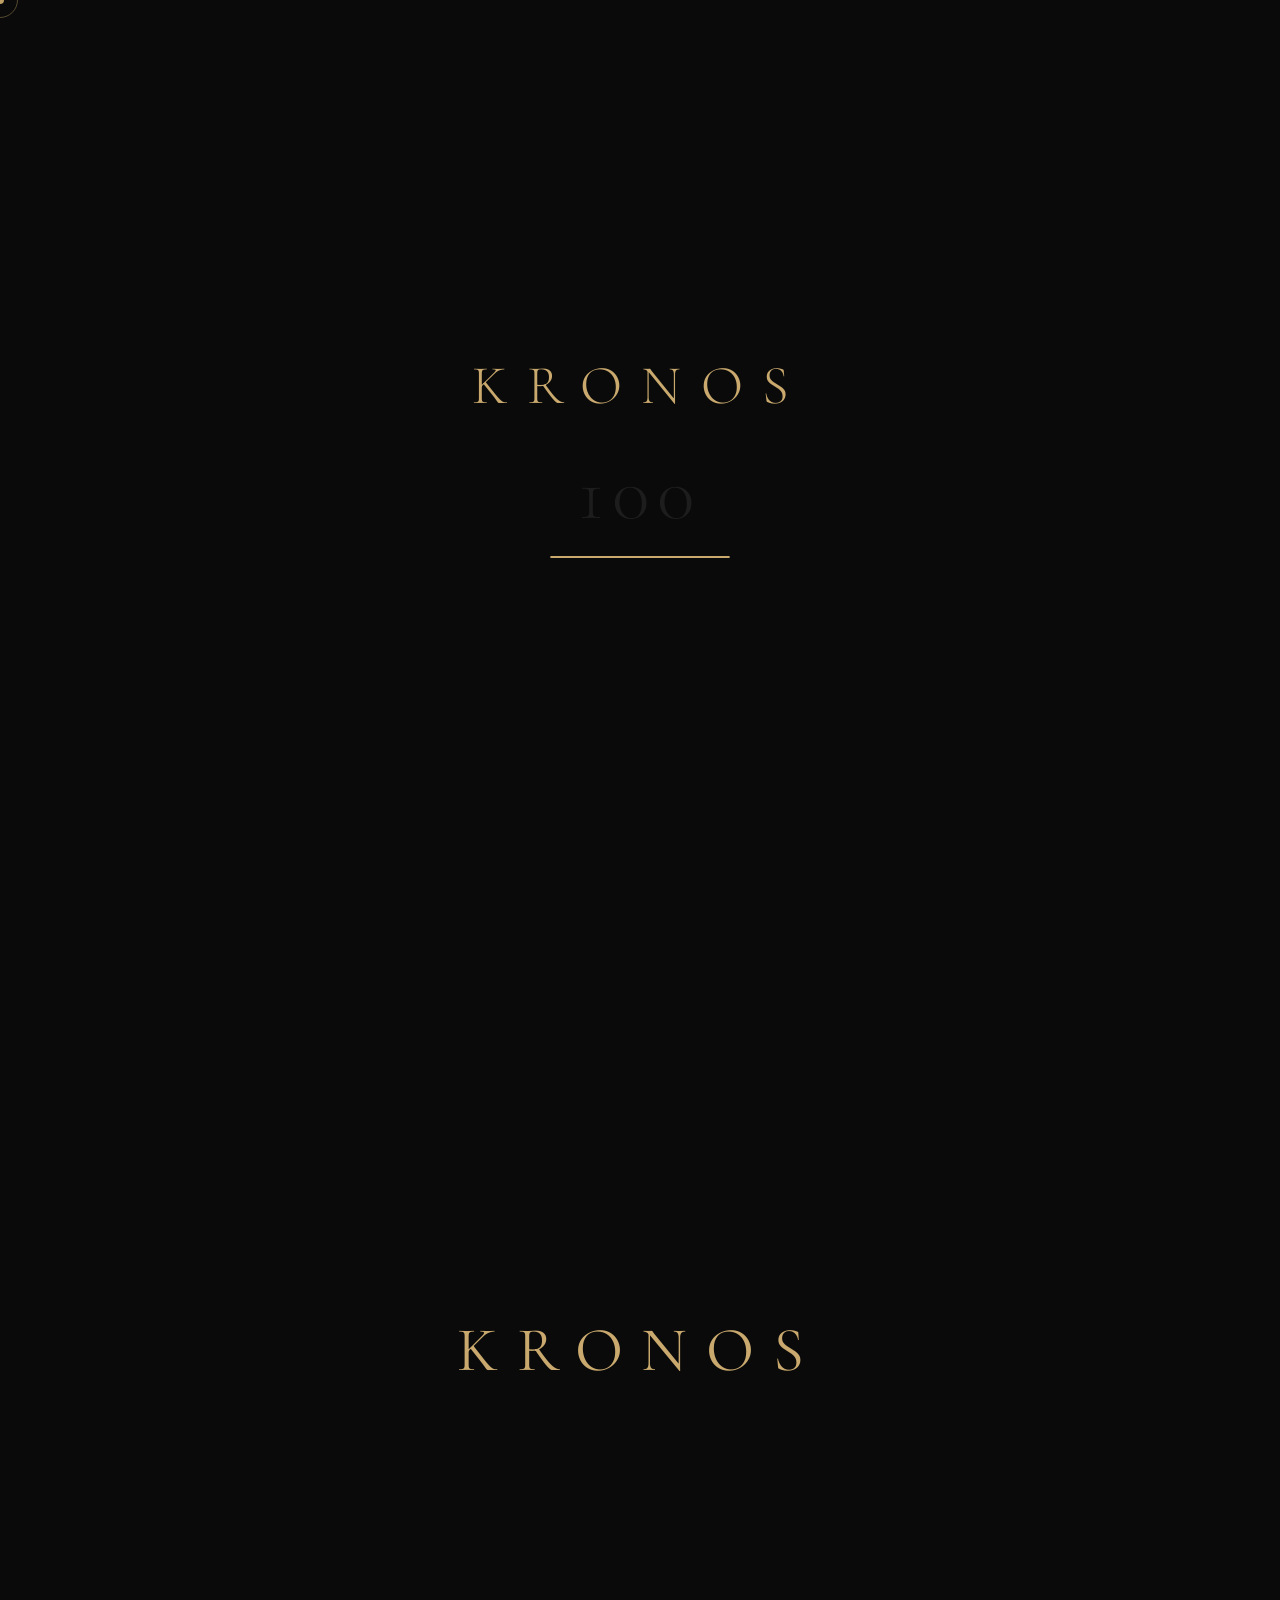
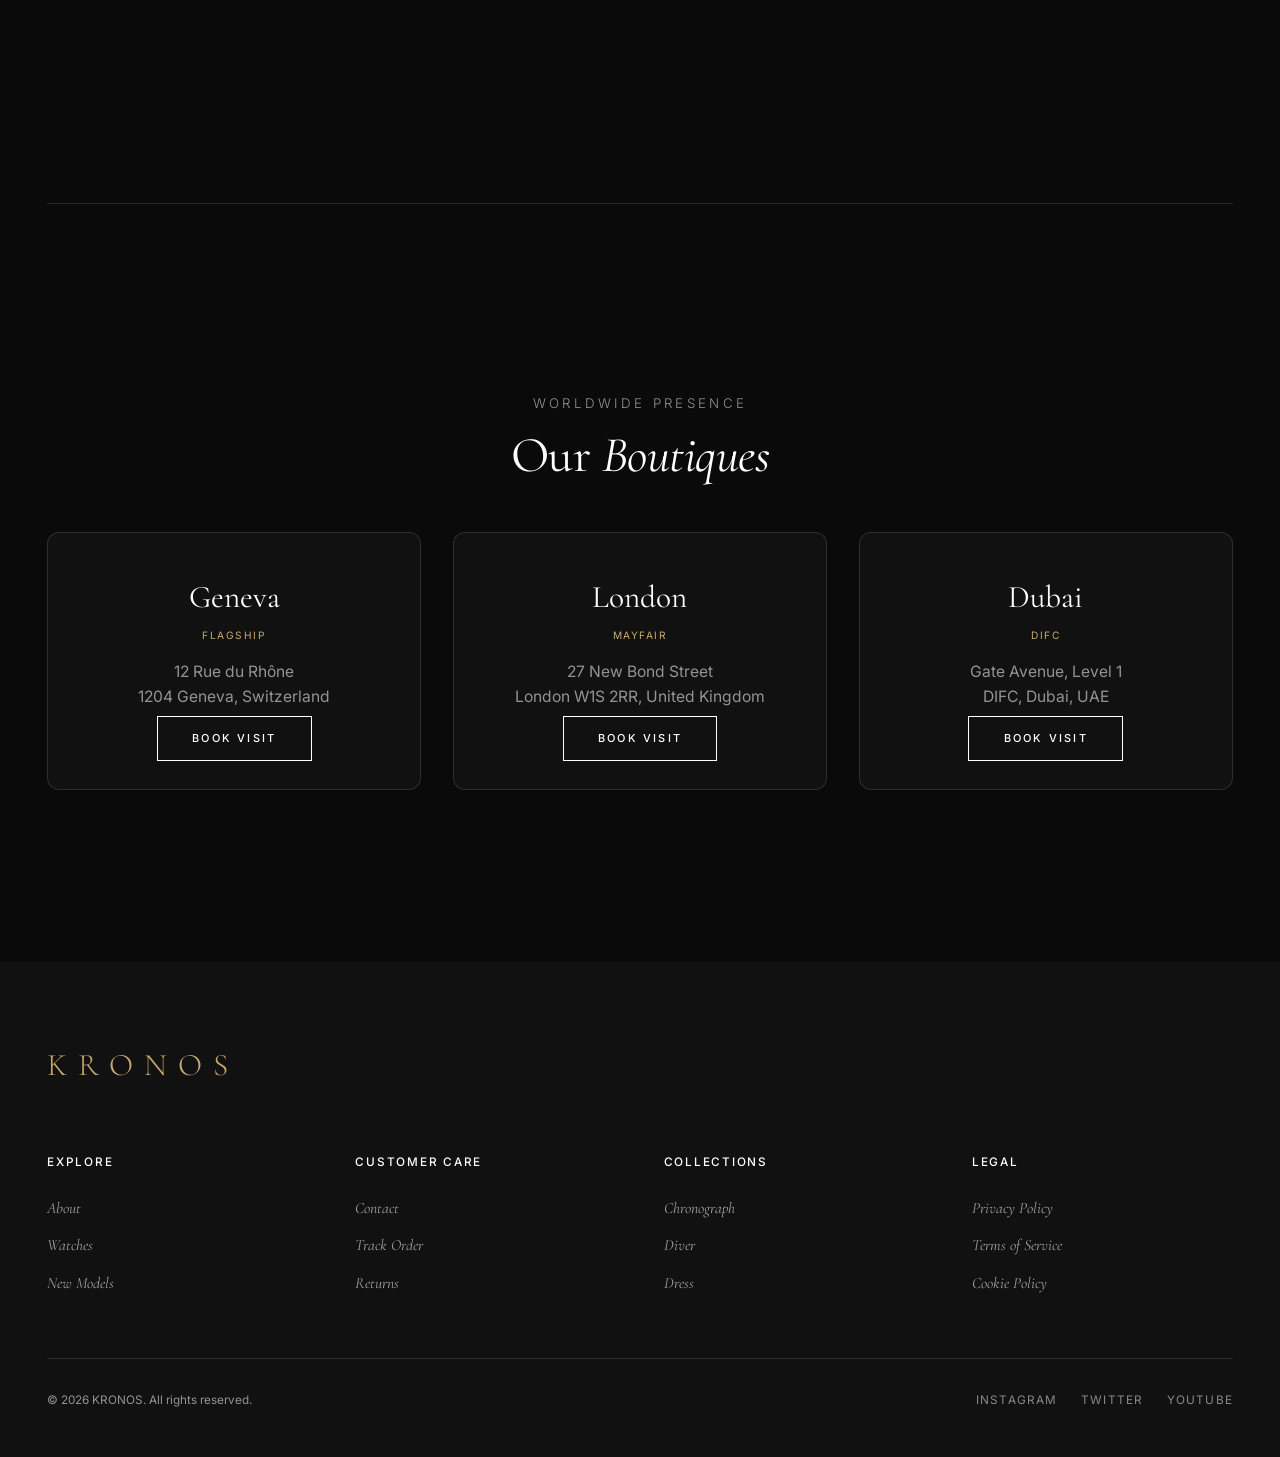
<file: boutique.html>
<!DOCTYPE html>
<html lang="en">
<head>
  <meta charset="UTF-8" />
  <meta name="viewport" content="width=device-width, initial-scale=1.0" />
  <title>KRONOS® - Visit Our Boutique</title>
  <meta name="description" content="Book a private consultation at a KRONOS boutique. Experience our timepieces in person at Geneva, London, or Dubai." />
  <meta property="og:title" content="KRONOS® - Visit Our Boutique" />
  <meta property="og:description" content="Book a private consultation at a KRONOS boutique. Experience our timepieces in person." />
  <meta property="og:type" content="website" />
  <link rel="stylesheet" href="style.css" />
  <link rel="icon" type="image/svg+xml" href="data:image/svg+xml,<svg xmlns='http://www.w3.org/2000/svg' viewBox='0 0 100 100'><text y='.9em' font-size='90'>⌚</text></svg>" />
</head>
<body>

  <!-- ========== PARTICLE CANVAS ========== -->
  <canvas id="particleCanvas"></canvas>

  <!-- ========== PAGE TRANSITION MASK ========== -->
  <div class="page-transition-mask" id="transitionMask">
    <div class="page-transition-logo">KRONOS</div>
  </div>

  <!-- ========== CUSTOM CURSOR ========== -->
  <div class="cursor" id="cursor"></div>
  <div class="cursor-follower" id="cursorFollower"></div>

  <!-- ========== SCROLL PROGRESS BAR ========== -->
  <div class="scroll-progress" id="scrollProgress"></div>

  <!-- ========== FILM GRAIN OVERLAY ========== -->
  <div class="film-grain" id="filmGrain"></div>

  <!-- ========== INTRO LOADER WITH COUNTER ========== -->
  <div class="intro-loader" id="introLoader">
    <div class="intro-logo" id="introLogo">KRONOS</div>
    <div class="intro-counter" id="introCounter">0</div>
    <div class="intro-progress">
      <div class="intro-progress-bar" id="introProgressBar"></div>
    </div>
  </div>

  <!-- ========== NAVIGATION ========== -->
  <nav class="nav-bar" id="navbar">
    <a href="index.html" class="logo-text">KRONOS</a>
    <div class="nav-links" id="navLinks">
      <a href="collections.html" class="nav-link hide-tablet">Collections</a>
      <a href="configurator.html" class="nav-link hide-tablet">Customizer</a>
      <a href="simulation.html" class="nav-link hide-tablet">Simulation</a>
      <a href="heritage.html" class="nav-link hide-tablet">Heritage</a>
      <a href="boutique.html" class="nav-link">Boutique</a>
      <a href="journal.html" class="nav-link">Journal</a>
    </div>
    <div class="nav-right">
      <!-- ========== AUDIO TOGGLE HUD ========== -->
      <div class="audio-hud" id="audioToggle" title="Toggle Mechanical ticking sound">
        <div class="audio-bars">
          <div class="audio-bar"></div>
          <div class="audio-bar"></div>
          <div class="audio-bar"></div>
        </div>
        <div class="audio-label">SOUND</div>
      </div>
      <a href="collections.html" class="btn-shop" id="btnShop">
        <div class="btn-fill"></div>
        <span>SHOP NOW</span>
      </a>
      <div class="menu-toggle" id="menuToggle">
        <div class="menu-line"></div>
        <div class="menu-line"></div>
        <div class="menu-line"></div>
      </div>
    </div>
  </nav>

  <!-- ========== MOBILE FULL-SCREEN NAV ========== -->
  <div class="mobile-nav" id="mobileNav">
    <div class="mobile-nav-inner">
      <div class="mobile-nav-links">
        <a href="collections.html" class="mobile-nav-link" data-index="1">Collections</a>
        <a href="configurator.html" class="mobile-nav-link" data-index="2">Customizer</a>
        <a href="simulation.html" class="mobile-nav-link" data-index="3">Simulation</a>
        <a href="heritage.html" class="mobile-nav-link" data-index="4">Heritage</a>
        <a href="boutique.html" class="mobile-nav-link" data-index="5">Boutique</a>
        <a href="journal.html" class="mobile-nav-link" data-index="6">Journal</a>
      </div>
      <div class="mobile-nav-footer">
        <a href="collections.html" class="mobile-nav-btn btn-shop">
          <div class="btn-fill"></div>
          <span>SHOP NOW</span>
        </a>
        <div class="mobile-nav-social">
          <a href="#">Instagram</a>
          <a href="#">Twitter</a>
          <a href="#">YouTube</a>
        </div>
      </div>
    </div>
  </div>

  <!-- ========== MENU OVERLAY ========== -->
  <div class="menu-overlay" id="menuOverlay"></div>

  <!-- ========== PAGE CONTENT WRAPPER FOR AJAX TRANSITIONS ========== -->
  <div id="pageContent">

  <!-- ========== BOUTIQUE HERO ========== -->
  <section class="section-boutique">
    <div class="boutique-hero reveal">
      <div class="text-sm text-muted" style="letter-spacing:0.25em;text-transform:uppercase;margin-bottom:0.8rem;">BY APPOINTMENT ONLY</div>
      <h1>Visit Our <span class="italic">Boutique</span></h1>
      <p>Experience KRONOS timepieces in person. Our private consultations offer an intimate exploration of our collections, guided by master horologists in an atmosphere of refined exclusivity.</p>
    </div>

    <div class="pad-side">
      <div class="container">

        <div class="spacer-lg"></div>
        <div class="border-line"></div>
        <div class="spacer-lg"></div>

        <!-- ========== TWO-COLUMN: FORM + INFO ========== -->
        <div class="boutique-grid reveal">

          <!-- LEFT: Appointment Form -->
          <div class="boutique-form">
            <div class="text-sm text-muted" style="letter-spacing:0.2em;text-transform:uppercase;margin-bottom:0.8rem;">SCHEDULE YOUR VISIT</div>
            <h3 class="heading-medium">Request a Private <span class="italic">Appointment</span></h3>
            <div class="spacer-xs"></div>
            <p class="text-muted">Complete the form below and a boutique ambassador will confirm your reservation within 24 hours.</p>
            <div class="spacer-md"></div>

            <form id="appointmentForm" onsubmit="return false;">
              <div class="boutique-form-row">
                <label for="fullName">Full Name</label>
                <input type="text" id="fullName" name="fullName" placeholder="Your full name" required />
              </div>
              <div class="boutique-form-row">
                <label for="email">Email</label>
                <input type="email" id="email" name="email" placeholder="your@email.com" required />
              </div>
              <div class="boutique-form-row">
                <label for="phone">Phone Number</label>
                <input type="tel" id="phone" name="phone" placeholder="+41 00 000 00 00" />
              </div>
              <div class="boutique-form-row">
                <label for="prefDate">Preferred Date</label>
                <input type="date" id="prefDate" name="prefDate" required />
              </div>
              <div class="boutique-form-row">
                <label for="prefTime">Preferred Time</label>
                <select id="prefTime" name="prefTime" required>
                  <option value="" disabled selected>Select a time slot</option>
                  <option value="morning">Morning — 10:00 – 12:00</option>
                  <option value="afternoon">Afternoon — 12:00 – 16:00</option>
                  <option value="evening">Evening — 16:00 – 19:00</option>
                </select>
              </div>
              <div class="boutique-form-row">
                <label for="watchInterest">Watch of Interest</label>
                <select id="watchInterest" name="watchInterest">
                  <option value="" disabled selected>Select a model</option>
                  <option value="chronograph-elite">Chronograph Elite</option>
                  <option value="heritage-rose">Heritage Rose</option>
                  <option value="diver-titan">Diver Titan</option>
                  <option value="skeleton-grand">Skeleton Grand</option>
                  <option value="classic-gold">Classic Gold</option>
                  <option value="titanium-stealth">Titanium Stealth</option>
                  <option value="custom-build">Custom Build</option>
                </select>
              </div>
              <div class="boutique-form-row">
                <label for="message">Message</label>
                <textarea id="message" name="message" rows="4" placeholder="Tell us about your preferences or any special requests…"></textarea>
              </div>
              <div class="spacer-xs"></div>
              <button type="submit" class="newsletter-btn">REQUEST APPOINTMENT</button>
            </form>
          </div>

          <!-- RIGHT: Boutique Information -->
          <div class="boutique-info">
            <div class="boutique-info-card reveal">
              <div class="boutique-info-icon">
                <svg width="24" height="24" viewBox="0 0 24 24" fill="none" stroke="#c9a96e" stroke-width="1.5" stroke-linecap="round" stroke-linejoin="round">
                  <path d="M21 10c0 6-9 12-9 12S3 16 3 10a9 9 0 1 1 18 0z"/>
                  <circle cx="12" cy="10" r="3"/>
                </svg>
              </div>
              <h4>Geneva Flagship</h4>
              <p class="text-muted">12 Rue du Rhône<br>1204 Geneva, Switzerland</p>
            </div>

            <div class="boutique-info-card reveal">
              <div class="boutique-info-icon">
                <svg width="24" height="24" viewBox="0 0 24 24" fill="none" stroke="#c9a96e" stroke-width="1.5" stroke-linecap="round" stroke-linejoin="round">
                  <circle cx="12" cy="12" r="10"/>
                  <polyline points="12 6 12 12 16 14"/>
                </svg>
              </div>
              <h4>Operating Hours</h4>
              <p class="text-muted">Monday – Friday: 10:00 – 19:00<br>Saturday: 10:00 – 17:00<br>Sunday: By appointment only</p>
            </div>

            <div class="boutique-info-card reveal">
              <div class="boutique-info-icon">
                <svg width="24" height="24" viewBox="0 0 24 24" fill="none" stroke="#c9a96e" stroke-width="1.5" stroke-linecap="round" stroke-linejoin="round">
                  <path d="M22 16.92v3a2 2 0 0 1-2.18 2 19.79 19.79 0 0 1-8.63-3.07 19.5 19.5 0 0 1-6-6A19.79 19.79 0 0 1 2.12 4.18 2 2 0 0 1 4.11 2h3a2 2 0 0 1 2 1.72c.127.96.361 1.903.7 2.81a2 2 0 0 1-.45 2.11L8.09 9.91a16 16 0 0 0 6 6l1.27-1.27a2 2 0 0 1 2.11-.45c.907.339 1.85.573 2.81.7A2 2 0 0 1 22 16.92z"/>
                </svg>
              </div>
              <h4>Contact</h4>
              <p class="text-muted">+41 22 310 88 88<br>boutique@kronos.ch</p>
            </div>

            <div class="boutique-info-image reveal">
              <img src="images/watch_04.png" alt="KRONOS Timepiece" />
            </div>
          </div>

        </div><!-- .boutique-grid -->

        <div class="spacer-lg"></div>
        <div class="border-line"></div>
        <div class="spacer-lg"></div>

        <!-- ========== GLOBAL BOUTIQUE LOCATIONS ========== -->
        <div class="boutique-locations">
          <div class="text-sm text-muted" style="letter-spacing:0.25em;text-transform:uppercase;margin-bottom:0.8rem;text-align:center;">WORLDWIDE PRESENCE</div>
          <h2 style="text-align:center;margin-bottom:3rem;">Our <span class="italic">Boutiques</span></h2>

          <div class="boutique-locations-grid">

            <div class="boutique-location-card reveal">
              <div class="boutique-location-city">Geneva</div>
              <div class="boutique-location-label">FLAGSHIP</div>
              <p class="text-muted">12 Rue du Rhône<br>1204 Geneva, Switzerland</p>
              <div class="spacer-xs"></div>
              <a href="#" class="btn-outline" onclick="document.getElementById('appointmentForm').scrollIntoView({behavior:'smooth'}); return false;">BOOK VISIT</a>
            </div>

            <div class="boutique-location-card reveal">
              <div class="boutique-location-city">London</div>
              <div class="boutique-location-label">MAYFAIR</div>
              <p class="text-muted">27 New Bond Street<br>London W1S 2RR, United Kingdom</p>
              <div class="spacer-xs"></div>
              <a href="#" class="btn-outline" onclick="document.getElementById('appointmentForm').scrollIntoView({behavior:'smooth'}); return false;">BOOK VISIT</a>
            </div>

            <div class="boutique-location-card reveal">
              <div class="boutique-location-city">Dubai</div>
              <div class="boutique-location-label">DIFC</div>
              <p class="text-muted">Gate Avenue, Level 1<br>DIFC, Dubai, UAE</p>
              <div class="spacer-xs"></div>
              <a href="#" class="btn-outline" onclick="document.getElementById('appointmentForm').scrollIntoView({behavior:'smooth'}); return false;">BOOK VISIT</a>
            </div>

          </div>
        </div><!-- .boutique-locations -->

        <div class="spacer-lg"></div>

      </div>
    </div>
  </section>

  <!-- ========== FOOTER ========== -->
  <footer class="footer">
    <div class="container">
      <div class="footer-logo">KRONOS</div>
      <div class="footer-grid">
        <div class="footer-col">
          <div class="footer-col-title">Explore</div>
          <div class="footer-links">
            <a href="heritage.html" class="footer-link">About</a>
            <a href="collections.html" class="footer-link">Watches</a>
            <a href="collections.html?filter=new" class="footer-link">New Models</a>
          </div>
        </div>
        <div class="footer-col">
          <div class="footer-col-title">Customer Care</div>
          <div class="footer-links">
            <a href="boutique.html" class="footer-link">Contact</a>
            <a href="#" class="footer-link">Track Order</a>
            <a href="#" class="footer-link">Returns</a>
          </div>
        </div>
        <div class="footer-col">
          <div class="footer-col-title">Collections</div>
          <div class="footer-links">
            <a href="collections.html?category=chronograph" class="footer-link">Chronograph</a>
            <a href="collections.html?category=diver" class="footer-link">Diver</a>
            <a href="collections.html?category=dress" class="footer-link">Dress</a>
          </div>
        </div>
        <div class="footer-col">
          <div class="footer-col-title">Legal</div>
          <div class="footer-links">
            <a href="#" class="footer-link">Privacy Policy</a>
            <a href="#" class="footer-link">Terms of Service</a>
            <a href="#" class="footer-link">Cookie Policy</a>
          </div>
        </div>
      </div>
      <div class="footer-bottom">
        <p>© 2026 KRONOS. All rights reserved.</p>
        <div class="footer-social">
          <a href="#" class="social-link">Instagram</a>
          <a href="#" class="social-link">Twitter</a>
          <a href="#" class="social-link">YouTube</a>
        </div>
      </div>
    </div>
  </footer>

  </div><!-- #pageContent -->

  <!-- ========== BACK TO TOP ========== -->
  <button class="back-to-top" id="backToTop" aria-label="Back to top">
    <svg width="20" height="20" viewBox="0 0 24 24" fill="none" stroke="currentColor" stroke-width="1.5"><polyline points="18 15 12 9 6 15"/></svg>
  </button>

  <script src="script.js"></script>
</body>
</html>
</file>
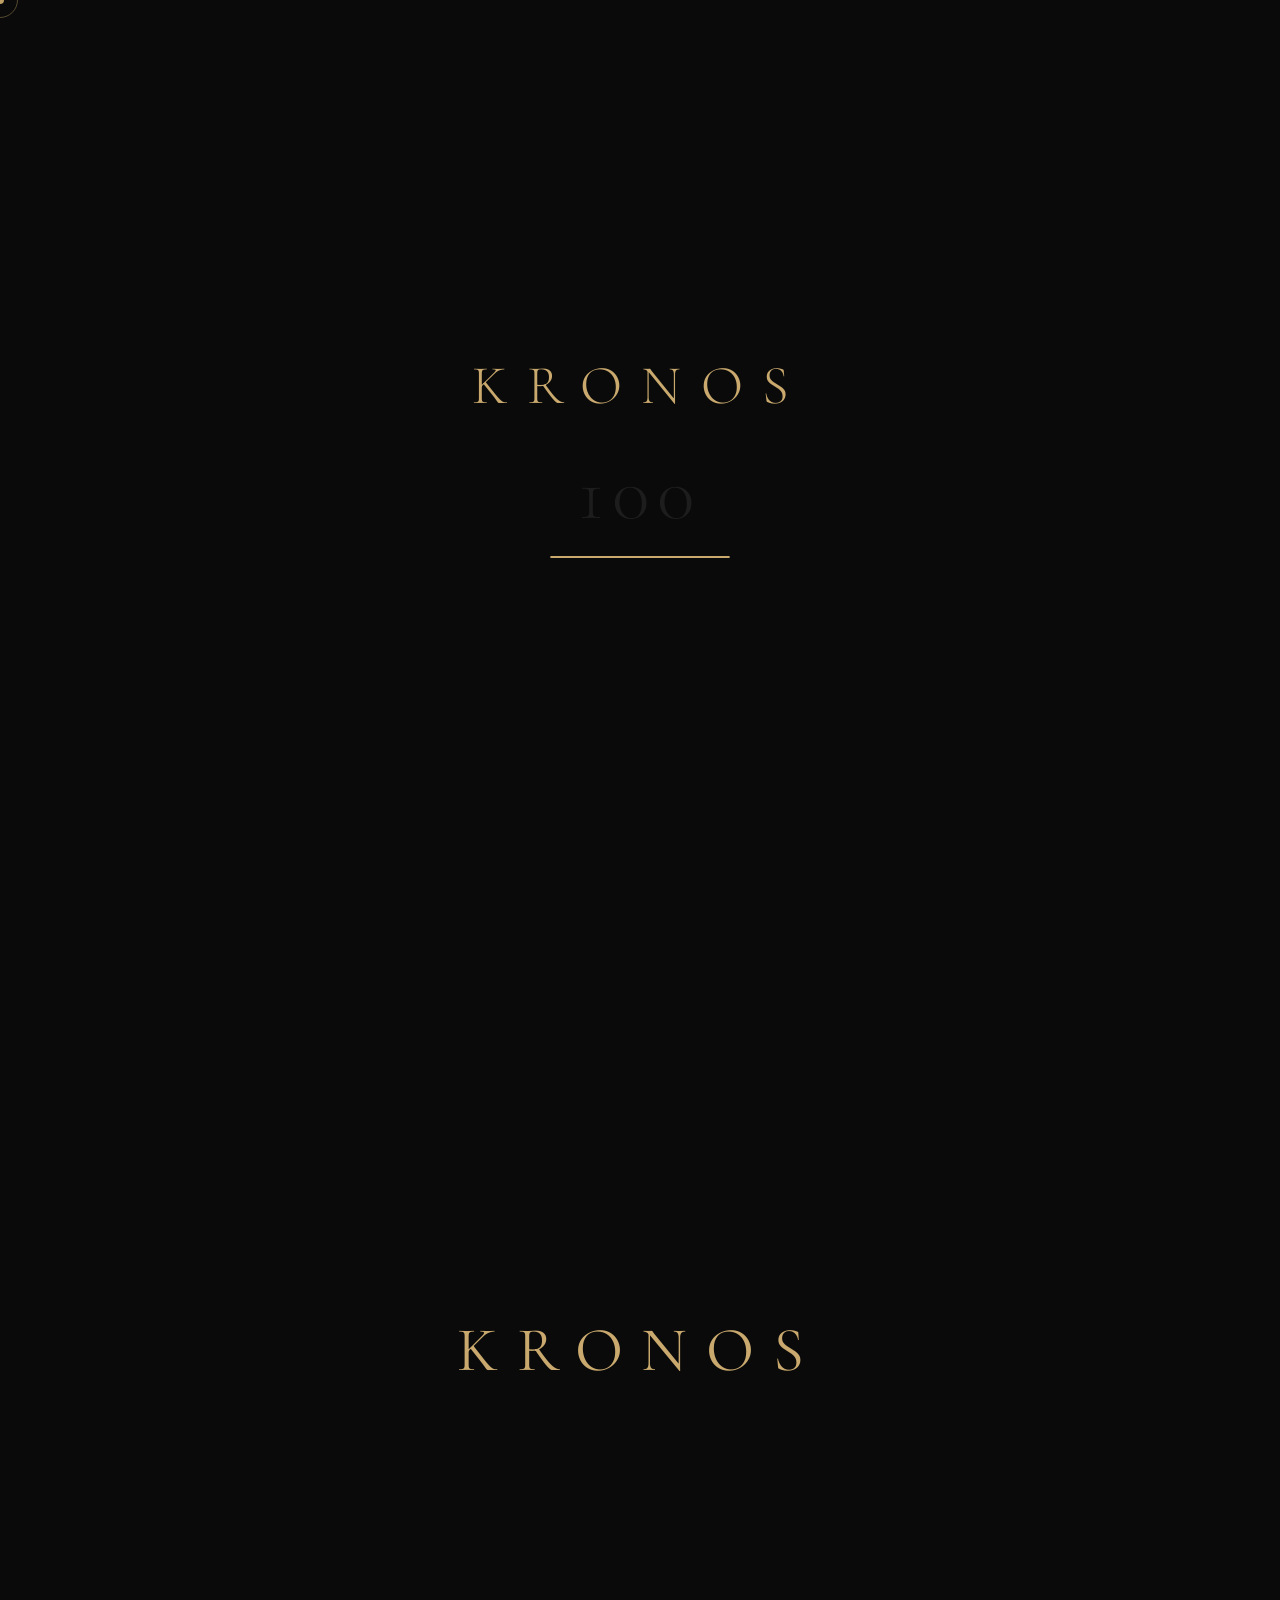
<file: configurator.html>
<!DOCTYPE html>
<html lang="en">
<head>
  <meta charset="UTF-8" />
  <meta name="viewport" content="width=device-width, initial-scale=1.0" />
  <title>KRONOS® - Watch Configurator</title>
  <meta name="description" content="Custom KRONOS configurator. Build your custom watch: select bezels, dials, straps, and try it on in virtual AR." />
  <meta property="og:title" content="KRONOS® - Watch Configurator" />
  <meta property="og:description" content="Custom KRONOS configurator. Build your custom watch: select bezels, dials, straps, and try it on in virtual AR." />
  <meta property="og:type" content="website" />
  <link rel="stylesheet" href="style.css" />
  <link rel="icon" type="image/svg+xml" href="data:image/svg+xml,<svg xmlns='http://www.w3.org/2000/svg' viewBox='0 0 100 100'><text y='.9em' font-size='90'>⌚</text></svg>" />
</head>
<body>

  <!-- ========== PARTICLE CANVAS ========== -->
  <canvas id="particleCanvas"></canvas>

  <!-- ========== PAGE TRANSITION MASK ========== -->
  <div class="page-transition-mask" id="transitionMask">
    <div class="page-transition-logo">KRONOS</div>
  </div>

  <!-- ========== CUSTOM CURSOR ========== -->
  <div class="cursor" id="cursor"></div>
  <div class="cursor-follower" id="cursorFollower"></div>

  <!-- ========== SCROLL PROGRESS BAR ========== -->
  <div class="scroll-progress" id="scrollProgress"></div>

  <!-- ========== FILM GRAIN OVERLAY ========== -->
  <div class="film-grain" id="filmGrain"></div>

  <!-- ========== INTRO LOADER WITH COUNTER ========== -->
  <div class="intro-loader" id="introLoader">
    <div class="intro-logo" id="introLogo">KRONOS</div>
    <div class="intro-counter" id="introCounter">0</div>
    <div class="intro-progress">
      <div class="intro-progress-bar" id="introProgressBar"></div>
    </div>
  </div>

  <!-- ========== NAVIGATION ========== -->
  <nav class="nav-bar" id="navbar">
    <a href="index.html" class="logo-text">KRONOS</a>
    <div class="nav-links" id="navLinks">
      <a href="collections.html" class="nav-link hide-tablet">Collections</a>
      <a href="configurator.html" class="nav-link hide-tablet">Customizer</a>
      <a href="simulation.html" class="nav-link hide-tablet">Simulation</a>
      <a href="heritage.html" class="nav-link hide-tablet">Heritage</a>
      <a href="boutique.html" class="nav-link">Boutique</a>
      <a href="journal.html" class="nav-link">Journal</a>
    </div>
    <div class="nav-right">
      <!-- ========== AUDIO TOGGLE HUD ========== -->
      <div class="audio-hud" id="audioToggle" title="Toggle Mechanical ticking sound">
        <div class="audio-bars">
          <div class="audio-bar"></div>
          <div class="audio-bar"></div>
          <div class="audio-bar"></div>
        </div>
        <div class="audio-label">SOUND</div>
      </div>
      <a href="collections.html" class="btn-shop" id="btnShop">
        <div class="btn-fill"></div>
        <span>SHOP NOW</span>
      </a>
      <div class="menu-toggle" id="menuToggle">
        <div class="menu-line"></div>
        <div class="menu-line"></div>
        <div class="menu-line"></div>
      </div>
    </div>
  </nav>

  <!-- ========== MOBILE FULL-SCREEN NAV ========== -->
  <div class="mobile-nav" id="mobileNav">
    <div class="mobile-nav-inner">
      <div class="mobile-nav-links">
        <a href="collections.html" class="mobile-nav-link" data-index="1">Collections</a>
        <a href="configurator.html" class="mobile-nav-link" data-index="2">Customizer</a>
        <a href="simulation.html" class="mobile-nav-link" data-index="3">Simulation</a>
        <a href="heritage.html" class="mobile-nav-link" data-index="4">Heritage</a>
        <a href="boutique.html" class="mobile-nav-link" data-index="5">Boutique</a>
        <a href="journal.html" class="mobile-nav-link" data-index="6">Journal</a>
      </div>
      <div class="mobile-nav-footer">
        <a href="collections.html" class="mobile-nav-btn btn-shop">
          <div class="btn-fill"></div>
          <span>SHOP NOW</span>
        </a>
        <div class="mobile-nav-social">
          <a href="#">Instagram</a>
          <a href="#">Twitter</a>
          <a href="#">YouTube</a>
        </div>
      </div>
    </div>
  </div>

  <!-- ========== MENU OVERLAY ========== -->
  <div class="menu-overlay" id="menuOverlay"></div>

  <!-- ========== PAGE CONTENT WRAPPER FOR AJAX TRANSITIONS ========== -->
  <div id="pageContent">

  <!-- ========== CONFIGURATOR MAIN ========== -->
  <main class="section-configurator">
    <div class="pad-side">
      <div class="container">
        
        <div class="configurator-grid">
          
          <!-- Watch composite stage -->
          <div class="configurator-viewer reveal">
            
            <!-- AR Toggle -->
            <button class="btn-outline ar-toggle-btn" id="arToggleBtn">
              <div class="btn-fill"></div>
              <span id="arBtnText">ACTIVATE TRY-ON</span>
            </button>

            <!-- Vector watch composites -->
            <div class="configurator-watch-stage" id="configuratorWatchStage">
              <svg viewBox="0 0 400 400" class="configurator-watch-svg" xmlns="http://www.w3.org/2000/svg">
                <!-- Straps (Dynamic Fill) -->
                <g id="svgStrapGroup">
                  <path id="svgStrapTop" d="M160 50 L240 50 L220 150 L180 150 Z" fill="#5c4033" stroke="#222" stroke-width="2" />
                  <path id="svgStrapBottom" d="M180 250 L220 250 L240 350 L160 350 Z" fill="#5c4033" stroke="#222" stroke-width="2" />
                </g>
                <!-- Bezel (Dynamic Gradient Fill) -->
                <circle cx="200" cy="200" r="70" id="svgBezel" fill="url(#roseGoldBezel)" stroke="#111" stroke-width="3" />
                <!-- Dial (Dynamic Fill) -->
                <circle cx="200" cy="200" r="58" id="svgDial" fill="#0c1e3a" />
                <!-- Inner bezel indicators -->
                <g stroke="#ffffff" stroke-width="1.5" opacity="0.3">
                  <line x1="200" y1="145" x2="200" y2="152" />
                  <line x1="200" y1="248" x2="200" y2="255" />
                  <line x1="145" y1="200" x2="152" y2="200" />
                  <line x1="248" y1="200" x2="255" y2="200" />
                </g>
                <!-- Dial Hands (Clock ticking rotation) -->
                <g stroke-linecap="round">
                  <line x1="200" y1="200" x2="200" y2="170" id="hourHand" stroke="#ffffff" stroke-width="4.5" />
                  <line x1="200" y1="200" x2="200" y2="155" id="minuteHand" stroke="#ffffff" stroke-width="3.5" />
                  <line x1="200" y1="200" x2="200" y2="148" id="secondHand" stroke="#c9a96e" stroke-width="1.5" />
                </g>
                <circle cx="200" cy="200" r="5" fill="#c9a96e" />

                <!-- Definition gradients -->
                <defs>
                  <linearGradient id="roseGoldBezel" x1="0%" y1="0%" x2="100%" y2="100%">
                    <stop offset="0%" stop-color="#f0c294" />
                    <stop offset="50%" stop-color="#b87333" />
                    <stop offset="100%" stop-color="#e3a776" />
                  </linearGradient>
                  <linearGradient id="platinumBezel" x1="0%" y1="0%" x2="100%" y2="100%">
                    <stop offset="0%" stop-color="#f5f5f5" />
                    <stop offset="50%" stop-color="#a8a8a8" />
                    <stop offset="100%" stop-color="#e0e0e0" />
                  </linearGradient>
                  <linearGradient id="titaniumBezel" x1="0%" y1="0%" x2="100%" y2="100%">
                    <stop offset="0%" stop-color="#808080" />
                    <stop offset="50%" stop-color="#4d4d4d" />
                    <stop offset="100%" stop-color="#666666" />
                  </linearGradient>
                </defs>
              </svg>
            </div>

            <!-- Webcam AR container -->
            <div class="ar-video-container" id="arVideoContainer">
              <video id="webcamStream" autoplay playsinline></video>
              <div class="ar-wrist-overlay"></div>
            </div>

          </div>

          <!-- Options Sidebar -->
          <div class="configurator-options reveal">
            
            <div class="options-header">
              <div class="text-sm text-muted" style="letter-spacing:0.2em;text-transform:uppercase;margin-bottom:0.5rem;">KRONOS WORKSPACE</div>
              <h2>Build your <span class="italic">Timepiece</span></h2>
            </div>

            <!-- Bezel choice -->
            <div class="config-option-section">
              <div class="config-group-title">Bezel Metal</div>
              <div class="config-choices">
                <button class="config-choice active" data-type="bezel" data-value="rose-gold" data-price="4500">Rose Gold</button>
                <button class="config-choice" data-type="bezel" data-value="platinum" data-price="6200">Platinum</button>
                <button class="config-choice" data-type="bezel" data-value="titanium" data-price="3500">Titanium</button>
              </div>
            </div>

            <!-- Dial choice -->
            <div class="config-option-section">
              <div class="config-group-title">Dial Color</div>
              <div class="config-choices">
                <button class="config-choice active" data-type="dial" data-value="#0c1e3a" data-price="0">Royal Navy</button>
                <button class="config-choice" data-type="dial" data-value="#073a24" data-price="0">Emerald Green</button>
                <button class="config-choice" data-type="dial" data-value="#111111" data-price="0">Obsidian Black</button>
              </div>
            </div>

            <!-- Strap choice -->
            <div class="config-option-section">
              <div class="config-group-title">Strap Material</div>
              <div class="config-choices">
                <button class="config-choice active" data-type="strap" data-value="leather" data-price="1200">Brown Leather</button>
                <button class="config-choice" data-type="strap" data-value="steel" data-price="2500">Stainless Steel</button>
                <button class="config-choice" data-type="strap" data-value="rubber" data-price="800">Black Rubber</button>
              </div>
            </div>

            <!-- Pricing Summary -->
            <div class="configurator-summary">
              <div class="summary-row">
                <span>Base Caliber (Movement)</span>
                <span>$6,800</span>
              </div>
              <div class="summary-row">
                <span>Selected Metal</span>
                <span id="summaryBezelCost">$4,500</span>
              </div>
              <div class="summary-row">
                <span>Selected Strap</span>
                <span id="summaryStrapCost">$1,200</span>
              </div>
              <div class="summary-row total">
                <span>Total Cost</span>
                <span id="summaryTotalCost">$12,500</span>
              </div>
              <div class="spacer-xs"></div>
              <button class="newsletter-btn" style="width:100%;justify-content:center;font-size:0.75rem;padding:1.1rem 0;" onclick="alert('Configuration saved. An horologist will contact you shortly.');">
                <span>INQUIRE ABOUT THIS BUILD</span>
              </button>
            </div>

          </div>

        </div>

      </div>
    </div>
  </main>

  <!-- ========== FOOTER ========== -->
  <footer class="footer">
    <div class="container">
      <div class="footer-logo">KRONOS</div>
      <div class="footer-grid">
        <div class="footer-col">
          <div class="footer-col-title">Explore</div>
          <div class="footer-links">
            <a href="heritage.html" class="footer-link">About</a>
            <a href="collections.html" class="footer-link">Watches</a>
            <a href="collections.html?filter=new" class="footer-link">New Models</a>
          </div>
        </div>
        <div class="footer-col">
          <div class="footer-col-title">Customer Care</div>
          <div class="footer-links">
            <a href="#" class="footer-link">Contact</a>
            <a href="#" class="footer-link">Track Order</a>
            <a href="#" class="footer-link">Returns</a>
          </div>
        </div>
        <div class="footer-col">
          <div class="footer-col-title">Collections</div>
          <div class="footer-links">
            <a href="collections.html?category=chronograph" class="footer-link">Chronograph</a>
            <a href="collections.html?category=diver" class="footer-link">Diver</a>
            <a href="collections.html?category=dress" class="footer-link">Dress</a>
          </div>
        </div>
        <div class="footer-col">
          <div class="footer-col-title">Legal</div>
          <div class="footer-links">
            <a href="#" class="footer-link">Privacy Policy</a>
            <a href="#" class="footer-link">Terms of Service</a>
            <a href="#" class="footer-link">Cookie Policy</a>
          </div>
        </div>
      </div>
      <div class="footer-bottom">
        <p>© 2026 KRONOS. All rights reserved.</p>
        <div class="footer-social">
          <a href="#" class="social-link">Instagram</a>
          <a href="#" class="social-link">Twitter</a>
          <a href="#" class="social-link">YouTube</a>
        </div>
      </div>
    </div>
  </footer>

  </div><!-- #pageContent -->

  <!-- ========== BACK TO TOP ========== -->
  <button class="back-to-top" id="backToTop" aria-label="Back to top">
    <svg width="20" height="20" viewBox="0 0 24 24" fill="none" stroke="currentColor" stroke-width="1.5"><polyline points="18 15 12 9 6 15"/></svg>
  </button>

  <script src="script.js"></script>
</body>
</html>
</file>
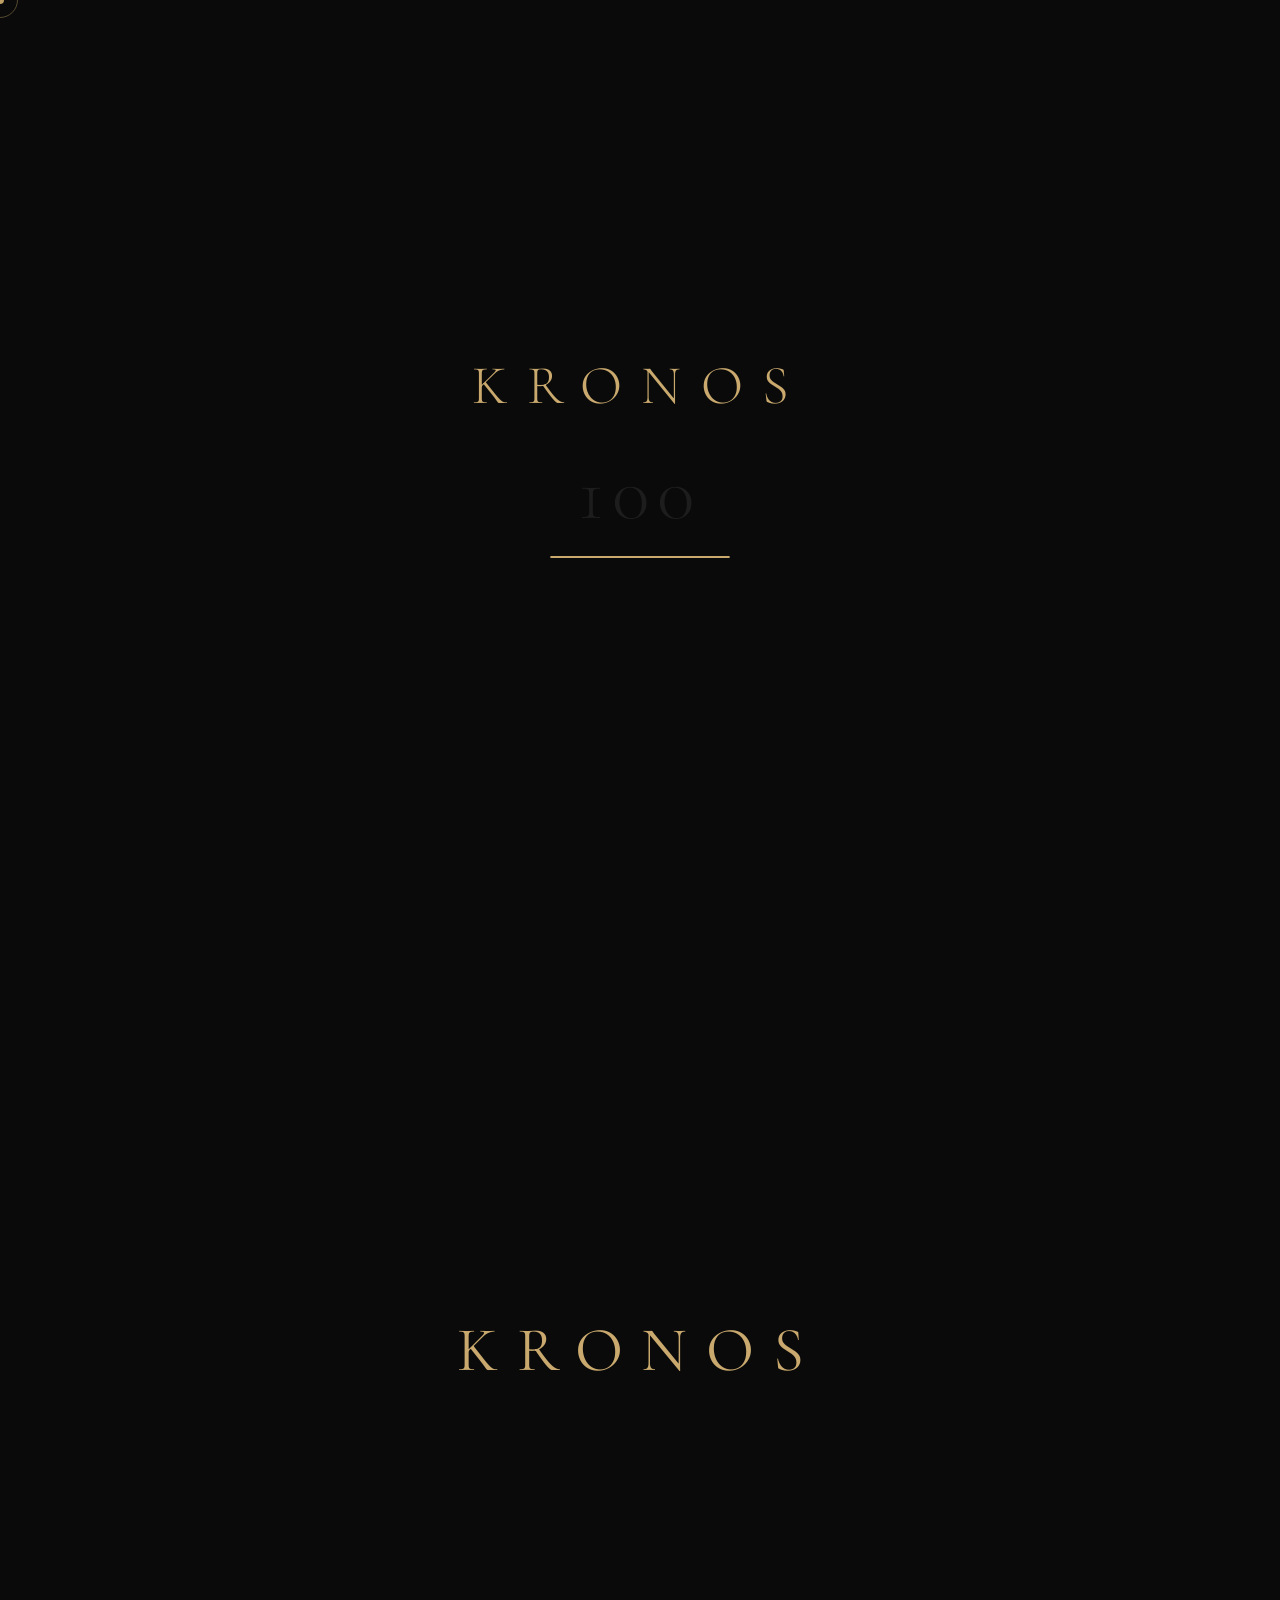
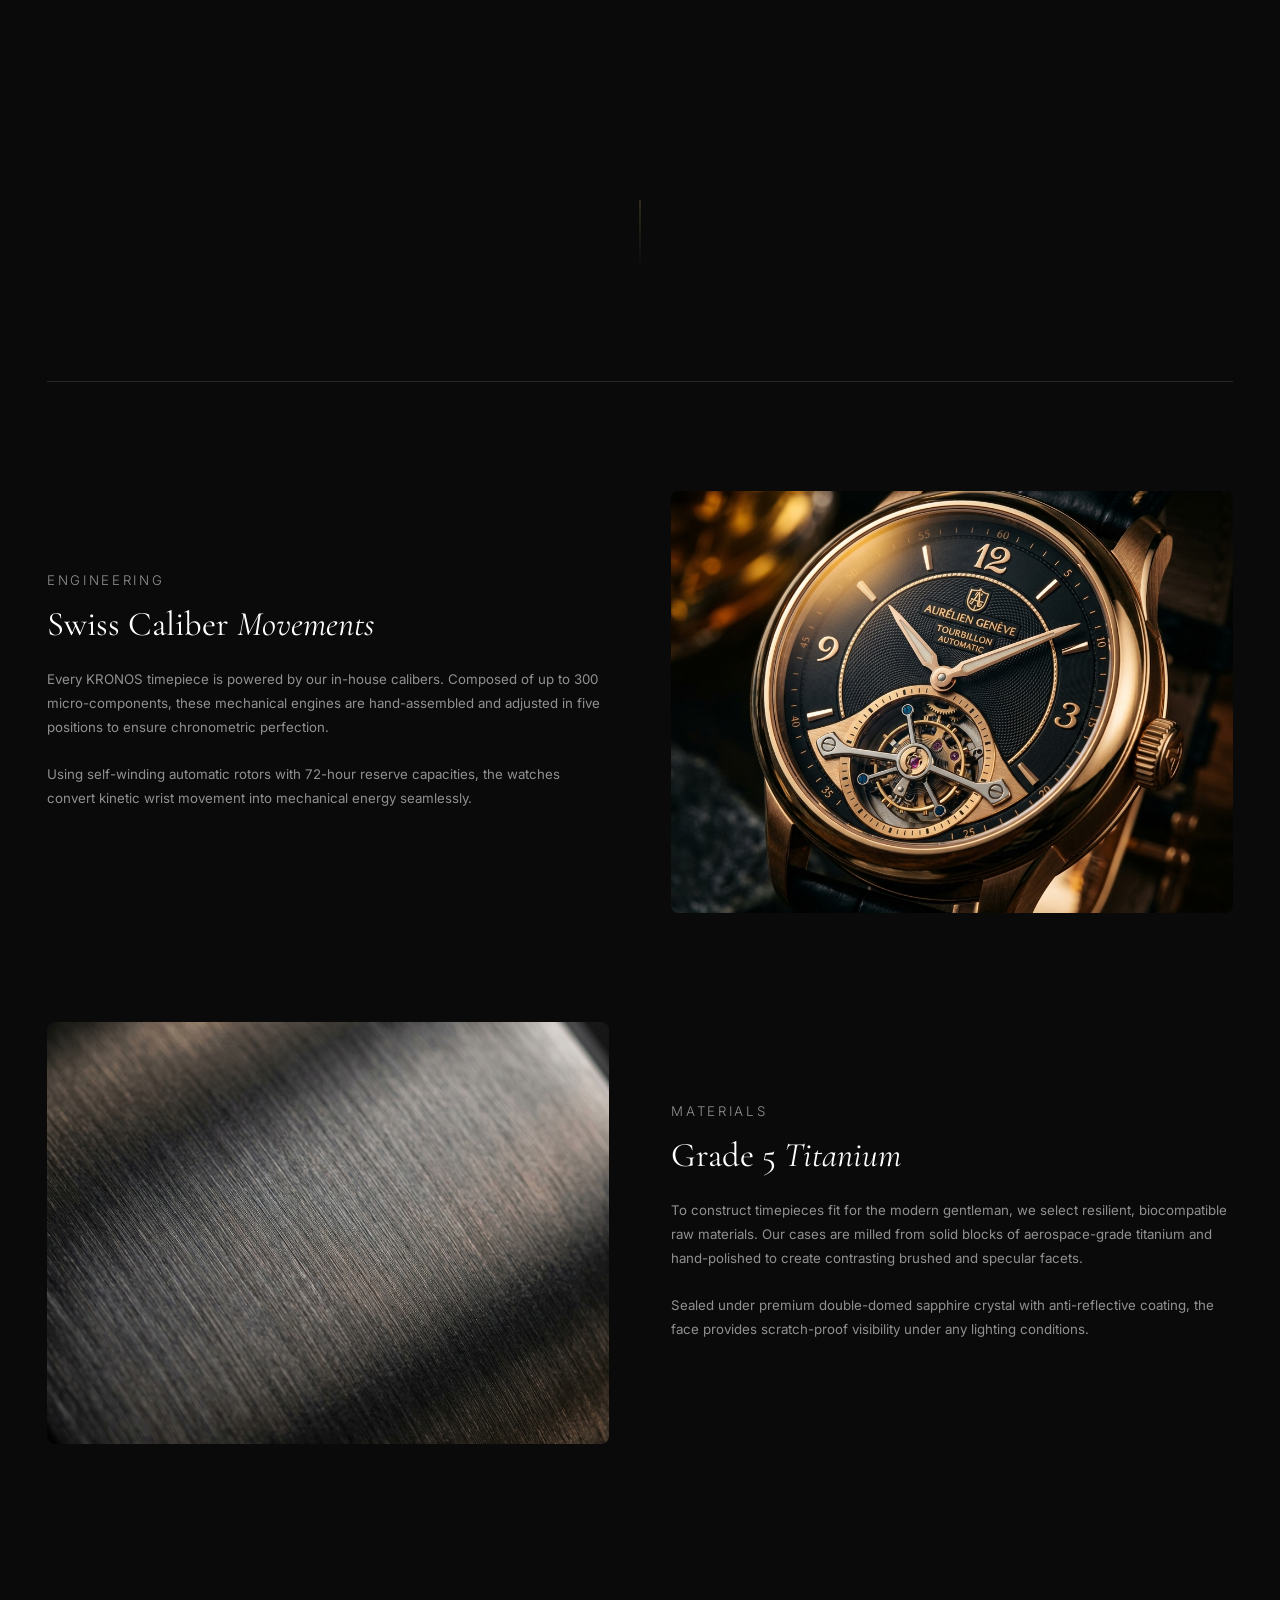
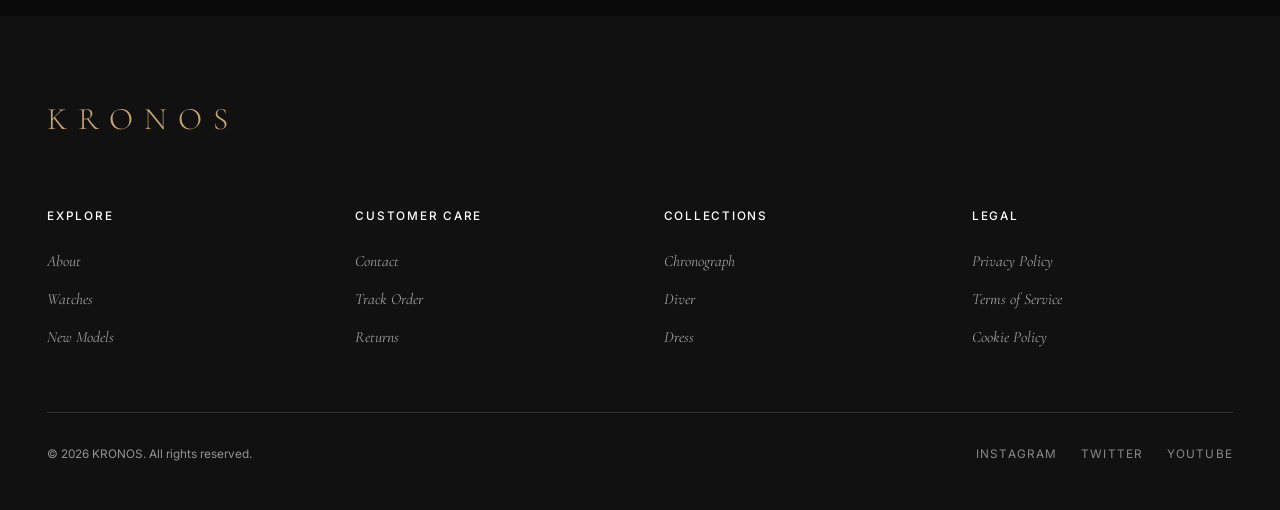
<file: heritage.html>
<!DOCTYPE html>
<html lang="en">
<head>
  <meta charset="UTF-8" />
  <meta name="viewport" content="width=device-width, initial-scale=1.0" />
  <title>KRONOS® - Our Heritage</title>
  <meta name="description" content="Discover the history of KRONOS. Since 1888, crafting mechanical masterpieces in the heart of Switzerland." />
  <meta property="og:title" content="KRONOS® - Our Heritage" />
  <meta property="og:description" content="Discover the history of KRONOS. Since 1888, crafting mechanical masterpieces in the heart of Switzerland." />
  <meta property="og:type" content="website" />
  <link rel="stylesheet" href="style.css" />
  <link rel="icon" type="image/svg+xml" href="data:image/svg+xml,<svg xmlns='http://www.w3.org/2000/svg' viewBox='0 0 100 100'><text y='.9em' font-size='90'>⌚</text></svg>" />
</head>
<body>

  <!-- ========== PARTICLE CANVAS ========== -->
  <canvas id="particleCanvas"></canvas>

  <!-- ========== PAGE TRANSITION MASK ========== -->
  <div class="page-transition-mask" id="transitionMask">
    <div class="page-transition-logo">KRONOS</div>
  </div>

  <!-- ========== CUSTOM CURSOR ========== -->
  <div class="cursor" id="cursor"></div>
  <div class="cursor-follower" id="cursorFollower"></div>

  <!-- ========== SCROLL PROGRESS BAR ========== -->
  <div class="scroll-progress" id="scrollProgress"></div>

  <!-- ========== FILM GRAIN OVERLAY ========== -->
  <div class="film-grain" id="filmGrain"></div>

  <!-- ========== INTRO LOADER WITH COUNTER ========== -->
  <div class="intro-loader" id="introLoader">
    <div class="intro-logo" id="introLogo">KRONOS</div>
    <div class="intro-counter" id="introCounter">0</div>
    <div class="intro-progress">
      <div class="intro-progress-bar" id="introProgressBar"></div>
    </div>
  </div>

  <!-- ========== NAVIGATION ========== -->
  <nav class="nav-bar" id="navbar">
    <a href="index.html" class="logo-text">KRONOS</a>
    <div class="nav-links" id="navLinks">
      <a href="collections.html" class="nav-link hide-tablet">Collections</a>
      <a href="configurator.html" class="nav-link hide-tablet">Customizer</a>
      <a href="simulation.html" class="nav-link hide-tablet">Simulation</a>
      <a href="heritage.html" class="nav-link hide-tablet">Heritage</a>
      <a href="boutique.html" class="nav-link">Boutique</a>
      <a href="journal.html" class="nav-link">Journal</a>
    </div>
    <div class="nav-right">
      <!-- ========== AUDIO TOGGLE HUD ========== -->
      <div class="audio-hud" id="audioToggle" title="Toggle Mechanical ticking sound">
        <div class="audio-bars">
          <div class="audio-bar"></div>
          <div class="audio-bar"></div>
          <div class="audio-bar"></div>
        </div>
        <div class="audio-label">SOUND</div>
      </div>
      <a href="collections.html" class="btn-shop" id="btnShop">
        <div class="btn-fill"></div>
        <span>SHOP NOW</span>
      </a>
      <div class="menu-toggle" id="menuToggle">
        <div class="menu-line"></div>
        <div class="menu-line"></div>
        <div class="menu-line"></div>
      </div>
    </div>
  </nav>

  <!-- ========== MOBILE FULL-SCREEN NAV ========== -->
  <div class="mobile-nav" id="mobileNav">
    <div class="mobile-nav-inner">
      <div class="mobile-nav-links">
        <a href="collections.html" class="mobile-nav-link" data-index="1">Collections</a>
        <a href="configurator.html" class="mobile-nav-link" data-index="2">Customizer</a>
        <a href="simulation.html" class="mobile-nav-link" data-index="3">Simulation</a>
        <a href="heritage.html" class="mobile-nav-link" data-index="4">Heritage</a>
        <a href="boutique.html" class="mobile-nav-link" data-index="5">Boutique</a>
        <a href="journal.html" class="mobile-nav-link" data-index="6">Journal</a>
      </div>
      <div class="mobile-nav-footer">
        <a href="collections.html" class="mobile-nav-btn btn-shop">
          <div class="btn-fill"></div>
          <span>SHOP NOW</span>
        </a>
        <div class="mobile-nav-social">
          <a href="#">Instagram</a>
          <a href="#">Twitter</a>
          <a href="#">YouTube</a>
        </div>
      </div>
    </div>
  </div>

  <!-- ========== MENU OVERLAY ========== -->
  <div class="menu-overlay" id="menuOverlay"></div>

  <!-- ========== SIDE PANEL ========== -->
  <div class="side-panel-wrapper" id="sidePanel">
    <div class="side-panel">
      <div class="panel-close" id="panelClose">
        <svg viewBox="0 0 24 24" fill="none"><line x1="4" y1="4" x2="20" y2="20"/><line x1="20" y1="4" x2="4" y2="20"/></svg>
      </div>
      <div class="panel-content">
        <h2><span class="italic">Precision</span> Movement</h2>
        <div class="spacer-xs"></div>
        <p>Our watches feature precise, reliable movements with advanced complications including automatic calibers, chronograph functions, and tourbillon mechanisms for optimal performance.</p>
        <div class="panel-features">
          <div class="panel-feature">
            <div class="num">01</div>
            <div class="label">Swiss Movement</div>
          </div>
          <div class="panel-feature">
            <div class="num">02</div>
            <div class="label">72-Hour Reserve</div>
          </div>
          <div class="panel-feature">
            <div class="num">03</div>
            <div class="label">Chronometer Certified</div>
          </div>
        </div>
      </div>
      <div class="panel-media">
        <img src="images/feature_01.jpg" alt="Watch detail" />
      </div>
      <div class="panel-ticker">
        <div class="super-text blend">Precision movement — Precision movement — Precision movement — </div>
      </div>
    </div>
  </div>

  <!-- ========== PAGE CONTENT WRAPPER FOR AJAX TRANSITIONS ========== -->
  <div id="pageContent">

  <!-- ========== HERITAGE STORY ========== -->
  <main class="section-heritage">
    <div class="pad-side">
      <div class="container">
        
        <div class="heritage-story-banner reveal">
          <div class="text-sm text-muted" style="letter-spacing:0.25em;text-transform:uppercase;margin-bottom:0.8rem;">THE KRONOS LEGACY</div>
          <h1 style="margin-bottom: 2rem;">The Essence of <span class="italic">Time</span></h1>
          <p>Founded in Geneva, Switzerland, KRONOS has spent over a century engineering high-complication mechanical timepieces. Combining classical watchmaking principles with cutting-edge micro-mechanics, we create watches that are functional works of art designed to endure for generations.</p>
        </div>

        <!-- Vertical Timeline Grid -->
        <div class="timeline-container">
          
          <!-- Node 1 -->
          <div class="timeline-row reveal">
            <div class="timeline-node"></div>
            <div class="timeline-col">
              <div class="timeline-card">
                <div class="timeline-date">1888</div>
                <h3>Swiss Geneva Origins</h3>
                <p>Elias Kronos establishes a small watchmaking atelier in Geneva, constructing custom chronometer escapements by hand for European nobility.</p>
              </div>
            </div>
            <div class="timeline-col"></div>
          </div>

          <!-- Node 2 -->
          <div class="timeline-row reveal">
            <div class="timeline-node"></div>
            <div class="timeline-col">
              <div class="timeline-card">
                <div class="timeline-date">1912</div>
                <h3>The Chronograph Era</h3>
                <p>KRONOS patents its first mechanical pocket chronograph featuring split-second interval timing, setting a new standard for precision racing measurements.</p>
              </div>
            </div>
            <div class="timeline-col"></div>
          </div>

          <!-- Node 3 -->
          <div class="timeline-row reveal">
            <div class="timeline-node"></div>
            <div class="timeline-col">
              <div class="timeline-card">
                <div class="timeline-date">1954</div>
                <h3>Deep Ocean Depths</h3>
                <p>Launching the Diver Titan prototype, featuring a hermetically sealed titanium case capable of withstanding pressures down to 300 meters deep.</p>
              </div>
            </div>
            <div class="timeline-col"></div>
          </div>

          <!-- Node 4 -->
          <div class="timeline-row reveal">
            <div class="timeline-node"></div>
            <div class="timeline-col">
              <div class="timeline-card">
                <div class="timeline-date">2026</div>
                <h3>Caliber Masterpieces</h3>
                <p>Introducing skeletal titanium watch architecture, revealing the hand-polished movements and gears directly through the sapphire crystal dial.</p>
              </div>
            </div>
            <div class="timeline-col"></div>
          </div>

        </div>

        <div class="spacer-lg"></div>
        <div class="border-line" id="craftsmanship"></div>
        <div class="spacer-lg"></div>

        <!-- Craftsmanship Showcase -->
        <div class="craftsmanship-grid">
          <div class="craftsmanship-text reveal">
            <div class="text-sm text-muted" style="letter-spacing:0.2em;text-transform:uppercase;margin-bottom:0.8rem;">ENGINEERING</div>
            <h3>Swiss Caliber <span class="italic">Movements</span></h3>
            <p>Every KRONOS timepiece is powered by our in-house calibers. Composed of up to 300 micro-components, these mechanical engines are hand-assembled and adjusted in five positions to ensure chronometric perfection.</p>
            <p>Using self-winding automatic rotors with 72-hour reserve capacities, the watches convert kinetic wrist movement into mechanical energy seamlessly.</p>
          </div>
          <div class="craftsmanship-image reveal">
            <img src="images/feature_01.jpg" alt="Mechanical Movement details" />
          </div>
        </div>

        <div class="spacer-lg"></div>

        <div class="craftsmanship-grid" style="direction: rtl;">
          <div class="craftsmanship-text reveal" style="direction: ltr;">
            <div class="text-sm text-muted" style="letter-spacing:0.2em;text-transform:uppercase;margin-bottom:0.8rem;">MATERIALS</div>
            <h3>Grade 5 <span class="italic">Titanium</span></h3>
            <p>To construct timepieces fit for the modern gentleman, we select resilient, biocompatible raw materials. Our cases are milled from solid blocks of aerospace-grade titanium and hand-polished to create contrasting brushed and specular facets.</p>
            <p>Sealed under premium double-domed sapphire crystal with anti-reflective coating, the face provides scratch-proof visibility under any lighting conditions.</p>
          </div>
          <div class="craftsmanship-image reveal">
            <img src="images/feature_02.jpg" alt="Resilient Raw Materials" />
          </div>
        </div>

        <div class="spacer-lg"></div>

      </div>
    </div>
  </main>

  <!-- ========== FOOTER ========== -->
  <footer class="footer">
    <div class="container">
      <div class="footer-logo">KRONOS</div>
      <div class="footer-grid">
        <div class="footer-col">
          <div class="footer-col-title">Explore</div>
          <div class="footer-links">
            <a href="heritage.html" class="footer-link">About</a>
            <a href="collections.html" class="footer-link">Watches</a>
            <a href="collections.html?filter=new" class="footer-link">New Models</a>
          </div>
        </div>
        <div class="footer-col">
          <div class="footer-col-title">Customer Care</div>
          <div class="footer-links">
            <a href="#" class="footer-link">Contact</a>
            <a href="#" class="footer-link">Track Order</a>
            <a href="#" class="footer-link">Returns</a>
          </div>
        </div>
        <div class="footer-col">
          <div class="footer-col-title">Collections</div>
          <div class="footer-links">
            <a href="collections.html?category=chronograph" class="footer-link">Chronograph</a>
            <a href="collections.html?category=diver" class="footer-link">Diver</a>
            <a href="collections.html?category=dress" class="footer-link">Dress</a>
          </div>
        </div>
        <div class="footer-col">
          <div class="footer-col-title">Legal</div>
          <div class="footer-links">
            <a href="#" class="footer-link">Privacy Policy</a>
            <a href="#" class="footer-link">Terms of Service</a>
            <a href="#" class="footer-link">Cookie Policy</a>
          </div>
        </div>
      </div>
      <div class="footer-bottom">
        <p>© 2026 KRONOS. All rights reserved.</p>
        <div class="footer-social">
          <a href="#" class="social-link">Instagram</a>
          <a href="#" class="social-link">Twitter</a>
          <a href="#" class="social-link">YouTube</a>
        </div>
      </div>
    </div>
  </footer>

  </div><!-- #pageContent -->

  <!-- ========== BACK TO TOP ========== -->
  <button class="back-to-top" id="backToTop" aria-label="Back to top">
    <svg width="20" height="20" viewBox="0 0 24 24" fill="none" stroke="currentColor" stroke-width="1.5"><polyline points="18 15 12 9 6 15"/></svg>
  </button>

  <script src="script.js"></script>
</body>
</html>
</file>
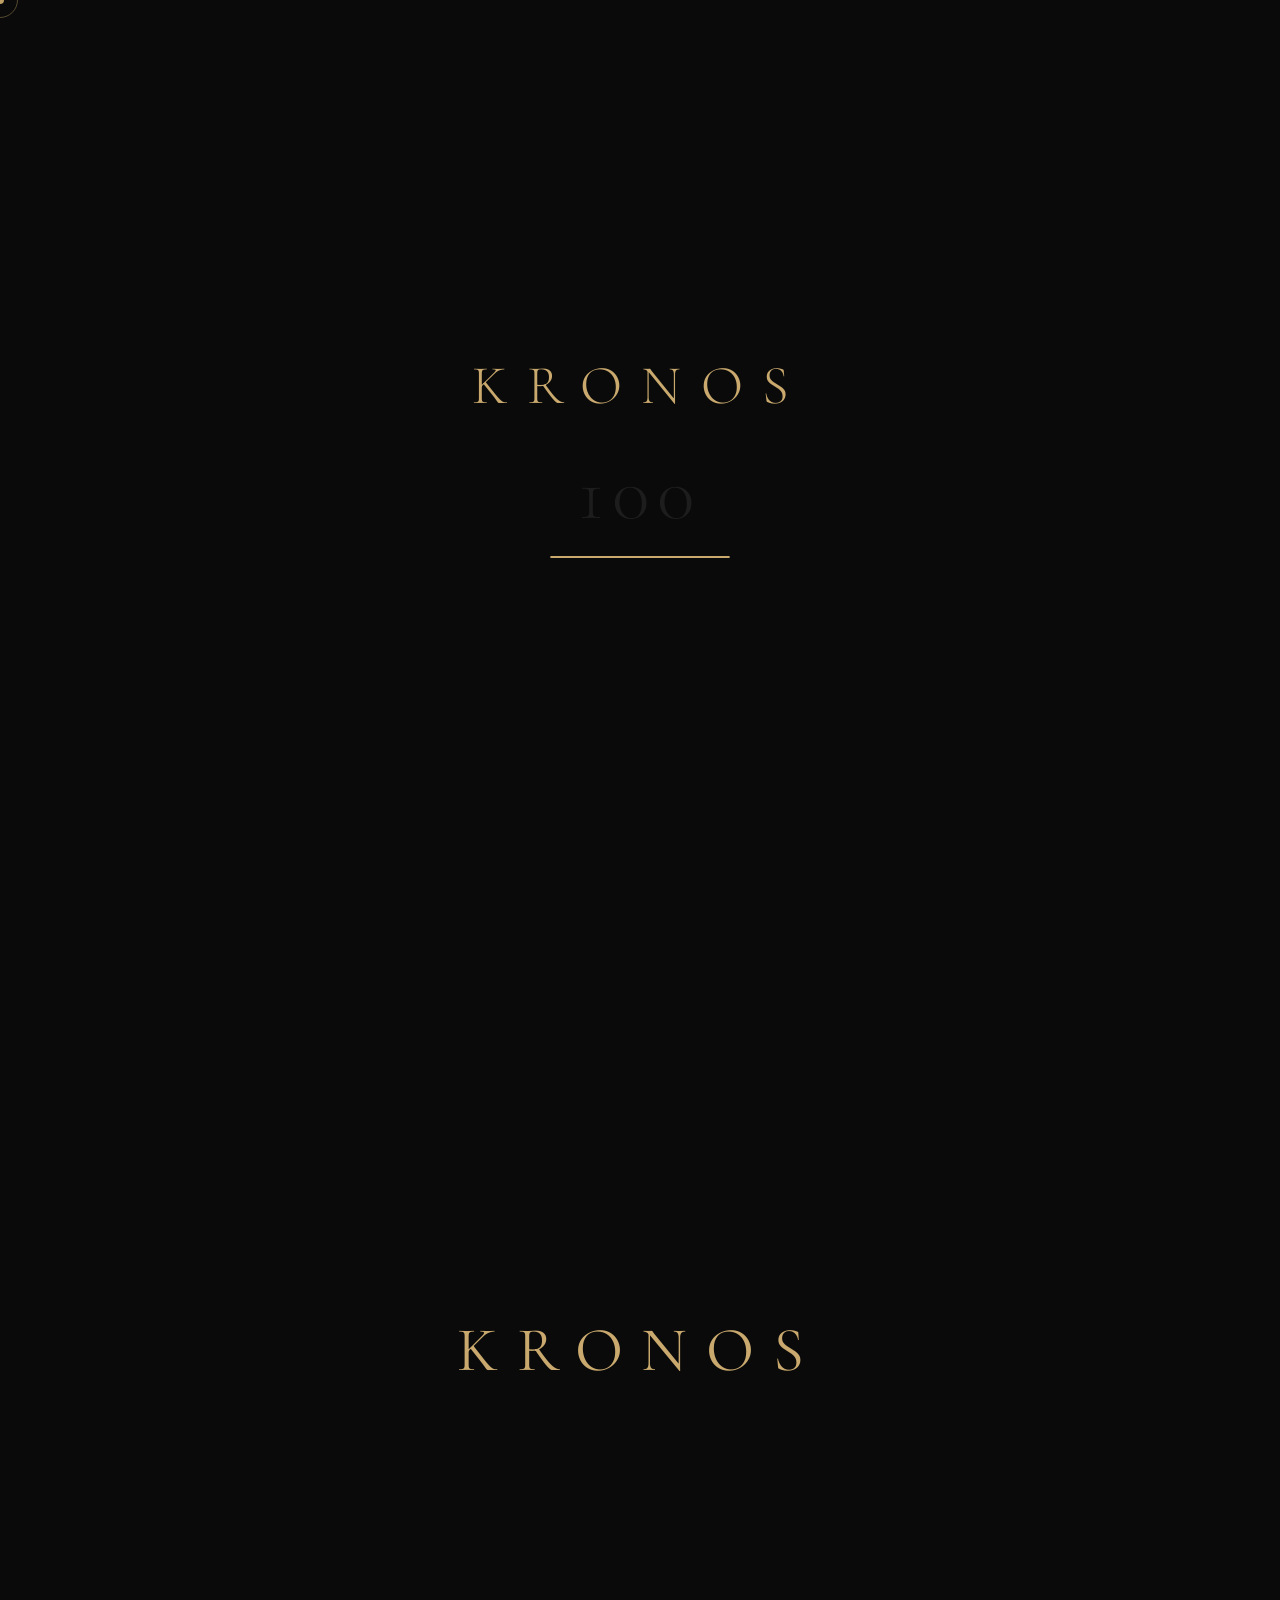
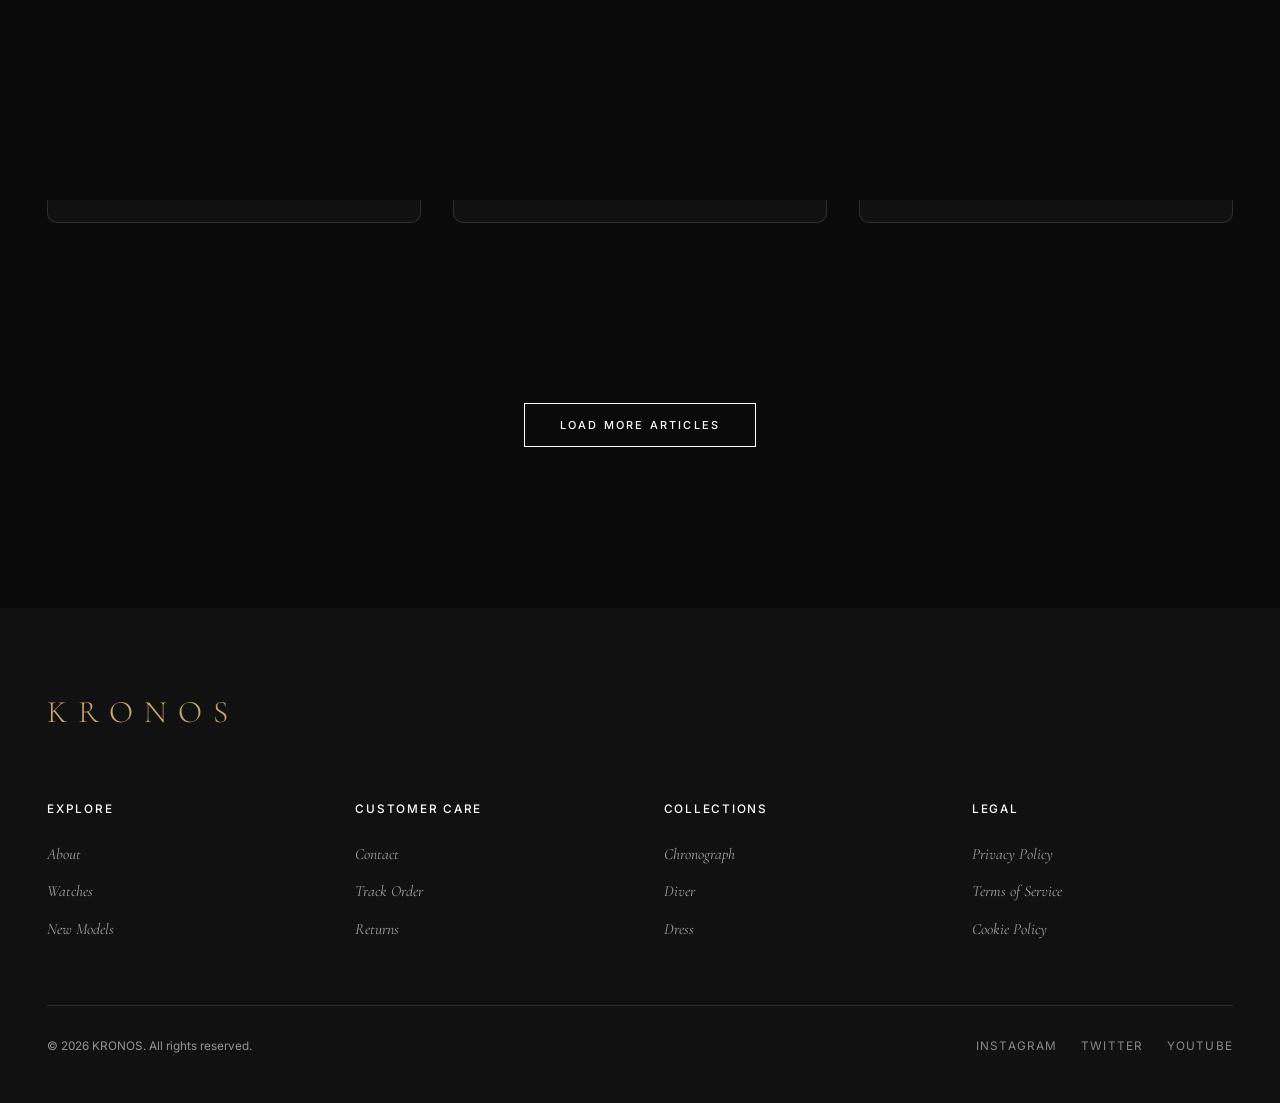
<file: journal.html>
<!DOCTYPE html>
<html lang="en">
<head>
  <meta charset="UTF-8" />
  <meta name="viewport" content="width=device-width, initial-scale=1.0" />
  <title>KRONOS® - The Journal</title>
  <meta name="description" content="The KRONOS Journal — Stories of craftsmanship, heritage, and the art of mechanical watchmaking." />
  <meta property="og:title" content="KRONOS® - The Journal" />
  <meta property="og:description" content="The KRONOS Journal — Stories of craftsmanship, heritage, and the art of mechanical watchmaking." />
  <meta property="og:type" content="website" />
  <link rel="stylesheet" href="style.css" />
  <link rel="icon" type="image/svg+xml" href="data:image/svg+xml,<svg xmlns='http://www.w3.org/2000/svg' viewBox='0 0 100 100'><text y='.9em' font-size='90'>⌚</text></svg>" />
  <!--
    CSS CLASSES TO ADD TO style.css:
    ─────────────────────────────────
    .section-journal          – main section wrapper, padding-top for nav clearance
    .journal-header           – centered page header block
    .journal-featured         – full-width hero article card with background image
    .journal-featured-content – text overlay positioned over hero image
    .journal-category-tag     – uppercase gold category label
    .journal-grid             – 3-column responsive grid for article cards
    .journal-card             – individual article card with hover scale/glow
    .journal-card-image       – image container with overflow hidden
    .journal-card-content     – text content block inside card
    .journal-meta             – author / date / reading time row
    .journal-load-more        – centered wrapper for the load more button
  -->
</head>
<body>

  <!-- ========== PARTICLE CANVAS ========== -->
  <canvas id="particleCanvas"></canvas>

  <!-- ========== PAGE TRANSITION MASK ========== -->
  <div class="page-transition-mask" id="transitionMask">
    <div class="page-transition-logo">KRONOS</div>
  </div>

  <!-- ========== CUSTOM CURSOR ========== -->
  <div class="cursor" id="cursor"></div>
  <div class="cursor-follower" id="cursorFollower"></div>

  <!-- ========== SCROLL PROGRESS BAR ========== -->
  <div class="scroll-progress" id="scrollProgress"></div>

  <!-- ========== FILM GRAIN OVERLAY ========== -->
  <div class="film-grain" id="filmGrain"></div>

  <!-- ========== INTRO LOADER WITH COUNTER ========== -->
  <div class="intro-loader" id="introLoader">
    <div class="intro-logo" id="introLogo">KRONOS</div>
    <div class="intro-counter" id="introCounter">0</div>
    <div class="intro-progress">
      <div class="intro-progress-bar" id="introProgressBar"></div>
    </div>
  </div>

  <!-- ========== NAVIGATION ========== -->
  <nav class="nav-bar" id="navbar">
    <a href="index.html" class="logo-text">KRONOS</a>
    <div class="nav-links" id="navLinks">
      <a href="collections.html" class="nav-link hide-tablet">Collections</a>
      <a href="configurator.html" class="nav-link hide-tablet">Customizer</a>
      <a href="simulation.html" class="nav-link hide-tablet">Simulation</a>
      <a href="heritage.html" class="nav-link hide-tablet">Heritage</a>
      <a href="boutique.html" class="nav-link">Boutique</a>
      <a href="journal.html" class="nav-link">Journal</a>
    </div>
    <div class="nav-right">
      <!-- ========== AUDIO TOGGLE HUD ========== -->
      <div class="audio-hud" id="audioToggle" title="Toggle Mechanical ticking sound">
        <div class="audio-bars">
          <div class="audio-bar"></div>
          <div class="audio-bar"></div>
          <div class="audio-bar"></div>
        </div>
        <div class="audio-label">SOUND</div>
      </div>
      <a href="collections.html" class="btn-shop" id="btnShop">
        <div class="btn-fill"></div>
        <span>SHOP NOW</span>
      </a>
      <div class="menu-toggle" id="menuToggle">
        <div class="menu-line"></div>
        <div class="menu-line"></div>
        <div class="menu-line"></div>
      </div>
    </div>
  </nav>

  <!-- ========== MOBILE FULL-SCREEN NAV ========== -->
  <div class="mobile-nav" id="mobileNav">
    <div class="mobile-nav-inner">
      <div class="mobile-nav-links">
        <a href="collections.html" class="mobile-nav-link" data-index="1">Collections</a>
        <a href="configurator.html" class="mobile-nav-link" data-index="2">Customizer</a>
        <a href="simulation.html" class="mobile-nav-link" data-index="3">Simulation</a>
        <a href="heritage.html" class="mobile-nav-link" data-index="4">Heritage</a>
        <a href="boutique.html" class="mobile-nav-link" data-index="5">Boutique</a>
        <a href="journal.html" class="mobile-nav-link" data-index="6">Journal</a>
      </div>
      <div class="mobile-nav-footer">
        <a href="collections.html" class="mobile-nav-btn btn-shop">
          <div class="btn-fill"></div>
          <span>SHOP NOW</span>
        </a>
        <div class="mobile-nav-social">
          <a href="#">Instagram</a>
          <a href="#">Twitter</a>
          <a href="#">YouTube</a>
        </div>
      </div>
    </div>
  </div>

  <!-- ========== MENU OVERLAY ========== -->
  <div class="menu-overlay" id="menuOverlay"></div>

  <!-- ========== PAGE CONTENT WRAPPER FOR AJAX TRANSITIONS ========== -->
  <div id="pageContent">

  <!-- ========== JOURNAL CONTENT ========== -->
  <main class="section-journal">
    <div class="pad-side">
      <div class="container">

        <!-- ===== Page Header ===== -->
        <div class="spacer-lg"></div>
        <div class="journal-header reveal">
          <div class="text-sm text-muted" style="letter-spacing:0.25em;text-transform:uppercase;margin-bottom:0.8rem;">STORIES &amp; INSIGHTS</div>
          <h1>The KRONOS <span class="italic">Journal</span></h1>
          <p>Discover the stories behind the craft — from the ateliers of Geneva to the wrists of visionaries. Watchmaking narratives, material science, and the pursuit of perfection.</p>
        </div>

        <div class="spacer-lg"></div>

        <!-- ===== Featured / Hero Article ===== -->
        <a href="#" class="journal-featured reveal">
          <div class="journal-featured-image">
            <img src="images/feature_01.jpg" alt="The Art of Hand-Finished Movements" />
          </div>
          <div class="journal-featured-content">
            <div class="journal-category-tag">CRAFTSMANSHIP</div>
            <h2>The Art of Hand-Finished Movements</h2>
            <p>An intimate look inside the KRONOS atelier, where master watchmakers spend over 40 hours hand-finishing a single caliber — bevelling bridges, polishing jewel sinks, and engraving Geneva stripes with techniques unchanged for two centuries.</p>
            <div class="journal-meta">
              <span>KRONOS Editorial</span>
              <span>June 28, 2026</span>
              <span>8 min read</span>
            </div>
          </div>
        </a>

        <div class="spacer-lg"></div>
        <div class="border-line"></div>
        <div class="spacer-lg"></div>

        <!-- ===== Article Grid ===== -->
        <div class="journal-grid">

          <!-- Card 1 -->
          <a href="#" class="journal-card reveal">
            <div class="journal-card-image">
              <img src="images/feature_02.jpg" alt="Forged in Fire: The Titanium Process" />
            </div>
            <div class="journal-card-content">
              <div class="journal-category-tag">HERITAGE</div>
              <h3>Forged in Fire: The Titanium Process</h3>
              <p>How KRONOS sources and mills aerospace-grade titanium into watch cases that defy weight and time.</p>
              <div class="journal-meta">
                <span>KRONOS Editorial</span>
                <span>June 22, 2026</span>
                <span>6 min read</span>
              </div>
            </div>
          </a>

          <!-- Card 2 -->
          <a href="#" class="journal-card reveal">
            <div class="journal-card-image">
              <img src="images/detail_01.jpg" alt="Inside the Caliber K-4200" />
            </div>
            <div class="journal-card-content">
              <div class="journal-category-tag">ENGINEERING</div>
              <h3>Inside the Caliber K-4200</h3>
              <p>A technical deep dive into our latest self-winding movement — 312 components, 72-hour power reserve, and a silicon escapement.</p>
              <div class="journal-meta">
                <span>Marc Levasseur</span>
                <span>June 15, 2026</span>
                <span>10 min read</span>
              </div>
            </div>
          </a>

          <!-- Card 3 -->
          <a href="#" class="journal-card reveal">
            <div class="journal-card-image">
              <img src="images/hero_bg_01.jpg" alt="A Week on the Wrist: The Navigator GMT" />
            </div>
            <div class="journal-card-content">
              <div class="journal-category-tag">LIFESTYLE</div>
              <h3>A Week on the Wrist: The Navigator GMT</h3>
              <p>From boardrooms in Zürich to midnight arrivals in Tokyo — living with the KRONOS Navigator across five time zones.</p>
              <div class="journal-meta">
                <span>Eloise Hartmann</span>
                <span>June 8, 2026</span>
                <span>5 min read</span>
              </div>
            </div>
          </a>

          <!-- Card 4 -->
          <a href="#" class="journal-card reveal">
            <div class="journal-card-image">
              <img src="images/hero_bg_02.jpg" alt="Sapphire Crystal: Engineering Transparency" />
            </div>
            <div class="journal-card-content">
              <div class="journal-category-tag">MATERIALS</div>
              <h3>Sapphire Crystal: Engineering Transparency</h3>
              <p>The science behind our double-domed anti-reflective sapphire — grown at 2,000°C and polished to optical perfection.</p>
              <div class="journal-meta">
                <span>KRONOS Editorial</span>
                <span>May 30, 2026</span>
                <span>7 min read</span>
              </div>
            </div>
          </a>

          <!-- Card 5 -->
          <a href="#" class="journal-card reveal">
            <div class="journal-card-image">
              <img src="images/hero_bg_03.jpg" alt="The Tourbillon Paradox" />
            </div>
            <div class="journal-card-content">
              <div class="journal-category-tag">DEEP DIVE</div>
              <h3>The Tourbillon Paradox</h3>
              <p>Born to defeat gravity in pocket watches, does the tourbillon still matter on the modern wrist? We examine the mythology and mechanics.</p>
              <div class="journal-meta">
                <span>Dr. Henrik Olsen</span>
                <span>May 18, 2026</span>
                <span>12 min read</span>
              </div>
            </div>
          </a>

          <!-- Card 6 -->
          <a href="#" class="journal-card reveal">
            <div class="journal-card-image">
              <img src="images/feature_01.jpg" alt="Luminescence: The Future of Dial Legibility" />
            </div>
            <div class="journal-card-content">
              <div class="journal-category-tag">INNOVATION</div>
              <h3>Luminescence: The Future of Dial Legibility</h3>
              <p>From radium to Super-LumiNova — how KRONOS developed a proprietary compound that glows for 14 hours in total darkness.</p>
              <div class="journal-meta">
                <span>KRONOS Editorial</span>
                <span>May 5, 2026</span>
                <span>6 min read</span>
              </div>
            </div>
          </a>

        </div><!-- .journal-grid -->

        <div class="spacer-lg"></div>

        <!-- ===== Load More ===== -->
        <div class="journal-load-more reveal">
          <a href="#" class="btn-outline">Load More Articles</a>
        </div>

        <div class="spacer-lg"></div>

      </div>
    </div>
  </main>

  <!-- ========== FOOTER ========== -->
  <footer class="footer">
    <div class="container">
      <div class="footer-logo">KRONOS</div>
      <div class="footer-grid">
        <div class="footer-col">
          <div class="footer-col-title">Explore</div>
          <div class="footer-links">
            <a href="heritage.html" class="footer-link">About</a>
            <a href="collections.html" class="footer-link">Watches</a>
            <a href="collections.html?filter=new" class="footer-link">New Models</a>
          </div>
        </div>
        <div class="footer-col">
          <div class="footer-col-title">Customer Care</div>
          <div class="footer-links">
            <a href="#" class="footer-link">Contact</a>
            <a href="#" class="footer-link">Track Order</a>
            <a href="#" class="footer-link">Returns</a>
          </div>
        </div>
        <div class="footer-col">
          <div class="footer-col-title">Collections</div>
          <div class="footer-links">
            <a href="collections.html?category=chronograph" class="footer-link">Chronograph</a>
            <a href="collections.html?category=diver" class="footer-link">Diver</a>
            <a href="collections.html?category=dress" class="footer-link">Dress</a>
          </div>
        </div>
        <div class="footer-col">
          <div class="footer-col-title">Legal</div>
          <div class="footer-links">
            <a href="#" class="footer-link">Privacy Policy</a>
            <a href="#" class="footer-link">Terms of Service</a>
            <a href="#" class="footer-link">Cookie Policy</a>
          </div>
        </div>
      </div>
      <div class="footer-bottom">
        <p>© 2026 KRONOS. All rights reserved.</p>
        <div class="footer-social">
          <a href="#" class="social-link">Instagram</a>
          <a href="#" class="social-link">Twitter</a>
          <a href="#" class="social-link">YouTube</a>
        </div>
      </div>
    </div>
  </footer>

  </div><!-- #pageContent -->

  <!-- ========== BACK TO TOP ========== -->
  <button class="back-to-top" id="backToTop" aria-label="Back to top">
    <svg width="20" height="20" viewBox="0 0 24 24" fill="none" stroke="currentColor" stroke-width="1.5"><polyline points="18 15 12 9 6 15"/></svg>
  </button>

  <script src="script.js"></script>
</body>
</html>
</file>
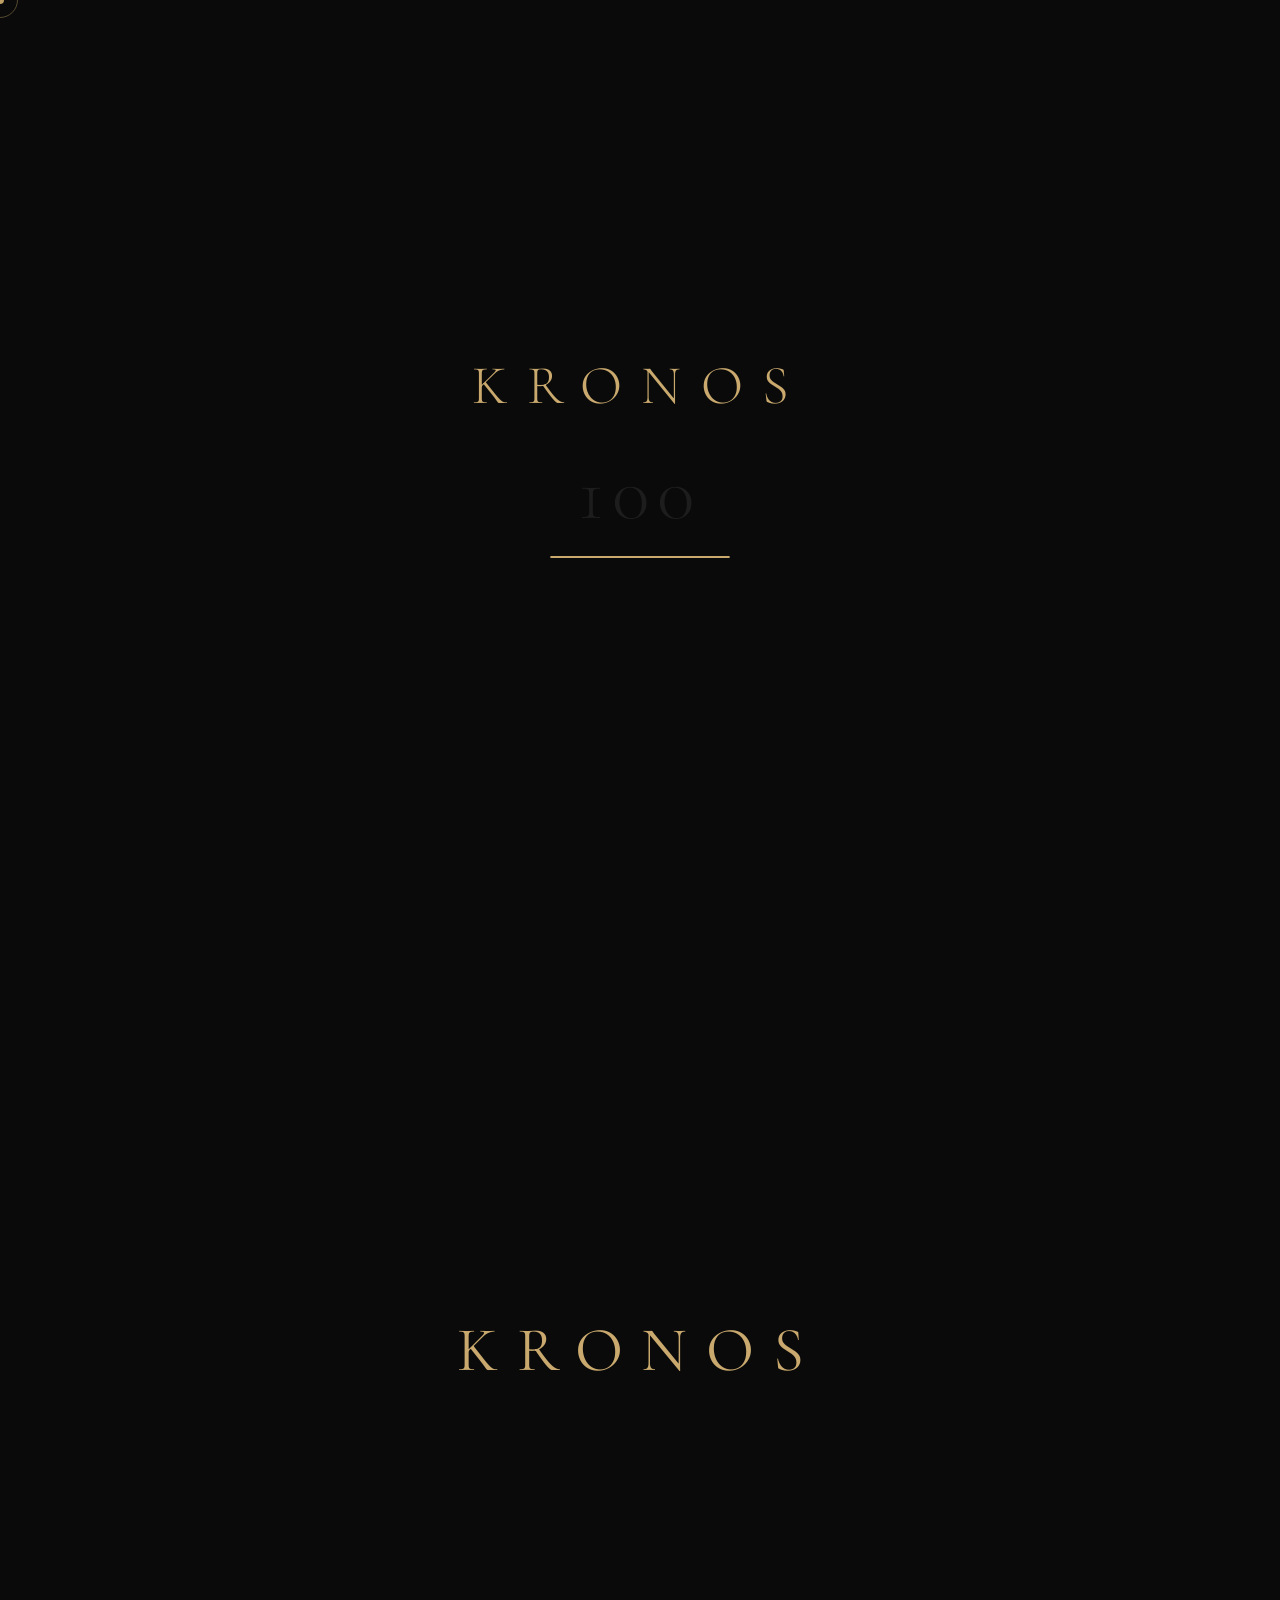
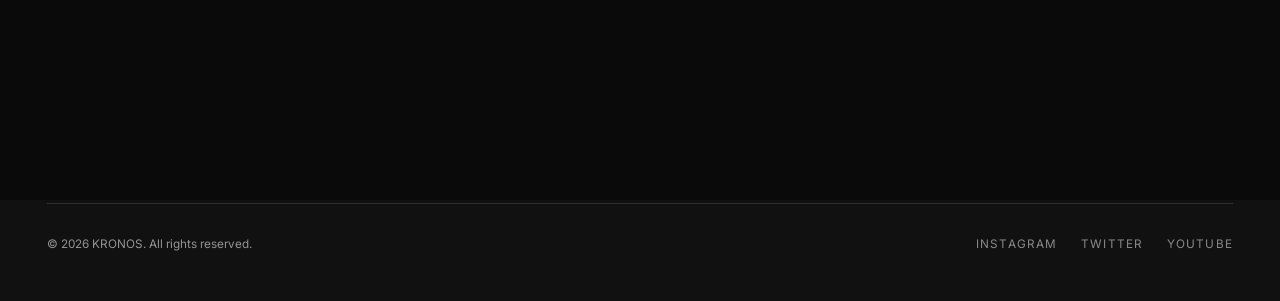
<file: simulation.html>
<!DOCTYPE html>
<html lang="en">
<head>
  <meta charset="UTF-8" />
  <meta name="viewport" content="width=device-width, initial-scale=1.0" />
  <title>KRONOS® - Horology Simulation</title>
  <meta name="description" content="KRONOS mechanical horology simulator. Wind the barrel spring, engage cogs, and adjust escape-wheel beat frequencies." />
  <meta property="og:title" content="KRONOS® - Horology Simulation" />
  <meta property="og:description" content="KRONOS mechanical horology simulator. Wind the barrel spring, engage cogs, and adjust escape-wheel beat frequencies." />
  <meta property="og:type" content="website" />
  <link rel="stylesheet" href="style.css" />
  <link rel="icon" type="image/svg+xml" href="data:image/svg+xml,<svg xmlns='http://www.w3.org/2000/svg' viewBox='0 0 100 100'><text y='.9em' font-size='90'>⌚</text></svg>" />
</head>
<body>

  <!-- ========== PARTICLE CANVAS ========== -->
  <canvas id="particleCanvas"></canvas>

  <!-- ========== PAGE TRANSITION MASK ========== -->
  <div class="page-transition-mask" id="transitionMask">
    <div class="page-transition-logo">KRONOS</div>
  </div>

  <!-- ========== CUSTOM CURSOR ========== -->
  <div class="cursor" id="cursor"></div>
  <div class="cursor-follower" id="cursorFollower"></div>

  <!-- ========== SCROLL PROGRESS BAR ========== -->
  <div class="scroll-progress" id="scrollProgress"></div>

  <!-- ========== FILM GRAIN OVERLAY ========== -->
  <div class="film-grain" id="filmGrain"></div>

  <!-- ========== INTRO LOADER WITH COUNTER ========== -->
  <div class="intro-loader" id="introLoader">
    <div class="intro-logo" id="introLogo">KRONOS</div>
    <div class="intro-counter" id="introCounter">0</div>
    <div class="intro-progress">
      <div class="intro-progress-bar" id="introProgressBar"></div>
    </div>
  </div>

  <!-- ========== NAVIGATION ========== -->
  <nav class="nav-bar" id="navbar">
    <a href="index.html" class="logo-text">KRONOS</a>
    <div class="nav-links" id="navLinks">
      <a href="collections.html" class="nav-link hide-tablet">Collections</a>
      <a href="configurator.html" class="nav-link hide-tablet">Customizer</a>
      <a href="simulation.html" class="nav-link hide-tablet">Simulation</a>
      <a href="heritage.html" class="nav-link hide-tablet">Heritage</a>
      <a href="boutique.html" class="nav-link">Boutique</a>
      <a href="journal.html" class="nav-link">Journal</a>
    </div>
    <div class="nav-right">
      <!-- ========== AUDIO TOGGLE HUD ========== -->
      <div class="audio-hud" id="audioToggle" title="Toggle Mechanical ticking sound">
        <div class="audio-bars">
          <div class="audio-bar"></div>
          <div class="audio-bar"></div>
          <div class="audio-bar"></div>
        </div>
        <div class="audio-label">SOUND</div>
      </div>
      <a href="collections.html" class="btn-shop" id="btnShop">
        <div class="btn-fill"></div>
        <span>SHOP NOW</span>
      </a>
      <div class="menu-toggle" id="menuToggle">
        <div class="menu-line"></div>
        <div class="menu-line"></div>
        <div class="menu-line"></div>
      </div>
    </div>
  </nav>

  <!-- ========== MOBILE FULL-SCREEN NAV ========== -->
  <div class="mobile-nav" id="mobileNav">
    <div class="mobile-nav-inner">
      <div class="mobile-nav-links">
        <a href="collections.html" class="mobile-nav-link" data-index="1">Collections</a>
        <a href="configurator.html" class="mobile-nav-link" data-index="2">Customizer</a>
        <a href="simulation.html" class="mobile-nav-link" data-index="3">Simulation</a>
        <a href="heritage.html" class="mobile-nav-link" data-index="4">Heritage</a>
        <a href="boutique.html" class="mobile-nav-link" data-index="5">Boutique</a>
        <a href="journal.html" class="mobile-nav-link" data-index="6">Journal</a>
      </div>
      <div class="mobile-nav-footer">
        <a href="collections.html" class="mobile-nav-btn btn-shop">
          <div class="btn-fill"></div>
          <span>SHOP NOW</span>
        </a>
        <div class="mobile-nav-social">
          <a href="#">Instagram</a>
          <a href="#">Twitter</a>
          <a href="#">YouTube</a>
        </div>
      </div>
    </div>
  </div>

  <!-- ========== MENU OVERLAY ========== -->
  <div class="menu-overlay" id="menuOverlay"></div>

  <!-- ========== PAGE CONTENT WRAPPER FOR AJAX TRANSITIONS ========== -->
  <div id="pageContent">

  <!-- ========== SIMULATION MAIN ========== -->
  <main class="section-simulation">
    <div class="pad-side">
      <div class="container">
        
        <div class="catalog-header reveal">
          <div class="text-sm text-muted" style="letter-spacing:0.25em;text-transform:uppercase;margin-bottom:0.8rem;">CALIBER SANDBOX</div>
          <h1>Mechanical <span class="italic">Simulation</span></h1>
        </div>

        <!-- Gear Assembly Interactive Canvas Stage -->
        <div class="simulation-stage reveal" id="simulationStage">
          <svg viewBox="0 0 500 500" class="simulation-svg" id="gearAssembly">
            
            <!-- Background base plate -->
            <circle cx="250" cy="250" r="230" fill="#151515" stroke="rgba(201, 169, 110, 0.15)" stroke-width="4" />
            <circle cx="250" cy="250" r="215" fill="none" stroke="rgba(255, 255, 255, 0.03)" stroke-width="1" />

            <!-- 1. Large Mainspring Barrel Gear (Winds Spring) -->
            <g id="gearBarrel" transform-origin="150 150">
              <circle cx="150" cy="150" r="85" fill="#202020" stroke="#c9a96e" stroke-width="3" stroke-dasharray="14 8" />
              <circle cx="150" cy="150" r="60" fill="none" stroke="rgba(255, 255, 255, 0.05)" stroke-width="2" />
              <!-- Spiral spring coils inside -->
              <path d="M150 150 Q160 160 170 150 T130 150 T180 150 T120 150" fill="none" stroke="#b87333" stroke-width="2.5" opacity="0.6" />
              <circle cx="150" cy="150" r="10" fill="#111" />
            </g>

            <!-- 2. Center Gear (Driven by Barrel) -->
            <g id="gearCenter" transform-origin="240 220">
              <circle cx="240" cy="220" r="50" fill="#1a1a1a" stroke="#ffffff" stroke-width="2" stroke-dasharray="8 6" opacity="0.85" />
              <circle cx="240" cy="220" r="8" fill="#111" />
              <line x1="240" y1="220" x2="240" y2="180" stroke="#c9a96e" stroke-width="2" />
            </g>

            <!-- 3. Third/Escapement Gear (Star Cog) -->
            <g id="gearEscape" transform-origin="330 260">
              <circle cx="330" cy="260" r="35" fill="none" stroke="#c9a96e" stroke-width="2.5" stroke-dasharray="5 12" />
              <!-- Pointy star teeth -->
              <g stroke="#c9a96e" stroke-width="2.5">
                <line x1="330" y1="225" x2="335" y2="230" />
                <line x1="330" y1="295" x2="325" y2="290" />
                <line x1="295" y1="260" x2="300" y2="265" />
                <line x1="365" y1="260" x2="360" y2="255" />
              </g>
              <circle cx="330" cy="260" r="6" fill="#111" />
            </g>

            <!-- 4. Pallet Fork Lever (Oscillates Back and Forth) -->
            <g id="palletFork" transform-origin="310 320">
              <line x1="310" y1="320" x2="330" y2="280" stroke="#b87333" stroke-width="3" />
              <!-- Jeweled pallet stones -->
              <circle cx="330" cy="280" r="5" fill="#ff3b30" />
              <circle cx="305" cy="290" r="4" fill="#ff3b30" />
              <line x1="310" y1="320" x2="295" y2="350" stroke="#b87333" stroke-width="3" />
              <circle cx="310" cy="320" r="6" fill="#111" />
            </g>

            <!-- 5. Large Balance Wheel & Hairspring (Primary Regulator) -->
            <g id="balanceWheel" transform-origin="250 370">
              <!-- Oscillating weights -->
              <circle cx="250" cy="370" r="75" fill="none" stroke="#e2c992" stroke-width="4.5" />
              <line x1="175" y1="370" x2="325" y2="370" stroke="#e2c992" stroke-width="3" />
              <line x1="250" y1="295" x2="250" y2="445" stroke="#e2c992" stroke-width="3" />
              <!-- Hairspring coil -->
              <path d="M250 370 A10 10 0 1 0 260 375 A20 20 0 1 0 240 385 A30 30 0 1 0 270 395" fill="none" stroke="#a8a8a8" stroke-width="1.8" opacity="0.8" />
              <circle cx="250" cy="370" r="8" fill="#111" />
            </g>

            <!-- Textures & Shadows -->
            <circle cx="250" cy="250" r="230" fill="none" stroke="rgba(201,169,110,0.05)" stroke-width="12" />
          </svg>
        </div>

        <!-- Simulator Controllers Panel -->
        <div class="sim-controls reveal">
          
          <div class="sim-control-row">
            <span class="sim-slider-label">Mainspring Tension</span>
            <input type="range" min="0" max="100" value="65" class="sim-slider" id="winderSlider" />
          </div>

          <div class="sim-control-row">
            <span class="sim-slider-label">Beat Frequency</span>
            <div class="config-choices" style="gap: 0.5rem;" id="freqGroup">
              <button class="config-choice" data-freq="2.5" data-desc="18,000 VPH (Vintage beat)">2.5 Hz</button>
              <button class="config-choice active" data-freq="4" data-desc="28,800 VPH (Swiss Standard)">4.0 Hz</button>
              <button class="config-choice" data-freq="5" data-desc="36,000 VPH (El Primero High-Beat)">5.0 Hz</button>
            </div>
          </div>

          <div class="sim-control-row">
            <span class="sim-slider-label">Complications</span>
            <div class="sim-buttons">
              <button class="btn-outline sim-btn" id="btnChronograph">
                <div class="btn-fill"></div>
                <span id="chronoBtnText">ENGAGE CHRONOGRAPH</span>
              </button>
            </div>
          </div>

          <div style="text-align: center; margin-top: 1rem;">
            <p class="text-sm text-muted" id="simDesc">Ticking Frequency: 28,800 VPH (Swiss Standard balance wheel oscillations).</p>
          </div>

        </div>

      </div>
    </div>
  </main>

  <!-- ========== FOOTER ========== -->
  <footer class="footer">
    <div class="container">
      <div class="footer-logo">KRONOS</div>
      <div class="footer-grid">
        <div class="footer-col">
          <div class="footer-col-title">Explore</div>
          <div class="footer-links">
            <a href="heritage.html" class="footer-link">About</a>
            <a href="collections.html" class="footer-link">Watches</a>
            <a href="collections.html?filter=new" class="footer-link">New Models</a>
          </div>
        </div>
        <div class="footer-col">
          <div class="footer-col-title">Customer Care</div>
          <div class="footer-links">
            <a href="#" class="footer-link">Contact</a>
            <a href="#" class="footer-link">Track Order</a>
            <a href="#" class="footer-link">Returns</a>
          </div>
        </div>
        <div class="footer-col">
          <div class="footer-col-title">Collections</div>
          <div class="footer-links">
            <a href="collections.html?category=chronograph" class="footer-link">Chronograph</a>
            <a href="collections.html?category=diver" class="footer-link">Diver</a>
            <a href="collections.html?category=dress" class="footer-link">Dress</a>
          </div>
        </div>
        <div class="footer-col">
          <div class="footer-col-title">Legal</div>
          <div class="footer-links">
            <a href="#" class="footer-link">Privacy Policy</a>
            <a href="#" class="footer-link">Terms of Service</a>
            <a href="#" class="footer-link">Cookie Policy</a>
          </div>
        </div>
      </div>
      <div class="footer-bottom">
        <p>© 2026 KRONOS. All rights reserved.</p>
        <div class="footer-social">
          <a href="#" class="social-link">Instagram</a>
          <a href="#" class="social-link">Twitter</a>
          <a href="#" class="social-link">YouTube</a>
        </div>
      </div>
    </div>
  </footer>

  </div><!-- #pageContent -->

  <!-- ========== BACK TO TOP ========== -->
  <button class="back-to-top" id="backToTop" aria-label="Back to top">
    <svg width="20" height="20" viewBox="0 0 24 24" fill="none" stroke="currentColor" stroke-width="1.5"><polyline points="18 15 12 9 6 15"/></svg>
  </button>

  <script src="script.js"></script>
</body>
</html>
</file>
<file: style.css>
/* ============================================
   KRONOS - Luxury Men's Watch Website
   Premium CSS with animations matching Cartier template
   ============================================ */

@import url('https://fonts.googleapis.com/css2?family=Cormorant+Garamond:ital,wght@0,300;0,400;0,500;0,600;0,700;1,300;1,400;1,500;1,600;1,700&family=Inter:wght@300;400;500;600&display=swap');

/* ---- CSS Variables ---- */
:root {
  --color-bg: #0a0a0a;
  --color-bg-secondary: #111111;
  --color-text: #ffffff;
  --color-text-muted: rgba(255,255,255,0.55);
  --color-accent: #c9a96e;
  --color-accent-light: #e2c992;
  --color-dark-card: #161616;
  --color-border: rgba(255,255,255,0.12);
  --color-navy: #0c1e3a;
  --color-deep-blue: #0f2847;
  --color-charcoal: #1a1a1a;
  --font-display: 'Cormorant Garamond', Georgia, serif;
  --font-body: 'Inter', -apple-system, sans-serif;
  --ease-out: cubic-bezier(0.22, 1, 0.36, 1);
  --ease-in-out: cubic-bezier(0.65, 0, 0.35, 1);
}

/* ---- Reset & Base ---- */
*, *::before, *::after {
  margin: 0;
  padding: 0;
  box-sizing: border-box;
}

html {
  font-size: calc(0.625rem + 0.4167vw);
  scroll-behavior: smooth;
}

@media screen and (max-width: 1440px) {
  html { font-size: calc(0.813rem + 0.208vw); }
}
@media screen and (max-width: 479px) {
  html { font-size: calc(0.749rem + 0.837vw); }
}

body {
  font-family: var(--font-body);
  background: var(--color-bg);
  color: var(--color-text);
  -webkit-font-smoothing: antialiased;
  -moz-osx-font-smoothing: grayscale;
  overflow-x: hidden;
  line-height: 1.6;
}

::-webkit-scrollbar { width: 0px; }
::-webkit-scrollbar-track { background: transparent; }

a { text-decoration: none; color: inherit; }
img { max-width: 100%; display: block; }
button { border: none; background: none; cursor: pointer; font-family: inherit; color: inherit; }

/* ---- Typography ---- */
h1, h2, h3 {
  font-family: var(--font-display);
  font-weight: 400;
  line-height: 1.15;
}

h1 { font-size: 4.5rem; letter-spacing: -0.02em; }
h2 { font-size: 3.2rem; letter-spacing: -0.01em; }

.heading-medium {
  font-family: var(--font-display);
  font-size: 1.8rem;
  font-weight: 400;
  letter-spacing: -0.01em;
}

.heading-small {
  font-family: var(--font-body);
  font-size: 0.85rem;
  font-weight: 500;
  letter-spacing: 0.15em;
  text-transform: uppercase;
}

.text-sm {
  font-family: var(--font-body);
  font-size: 0.85rem;
  line-height: 1.7;
  font-weight: 300;
}

.text-muted { color: var(--color-text-muted); }

.italic { font-style: italic; }

.text-white { color: var(--color-text); }

.super-text {
  font-family: var(--font-display);
  font-size: 12rem;
  font-weight: 300;
  white-space: nowrap;
  color: transparent;
  -webkit-text-stroke: 1px rgba(255,255,255,0.08);
  line-height: 1;
  user-select: none;
  pointer-events: none;
}

.super-text.blend {
  mix-blend-mode: difference;
  -webkit-text-stroke-color: rgba(255,255,255,0.15);
}

/* ---- Spacers ---- */
.spacer-xs { height: 1rem; }
.spacer-sm { height: 2rem; }
.spacer-md { height: 4rem; }
.spacer-lg { height: 7rem; }

/* ---- Layout Utilities ---- */
.container {
  max-width: 1400px;
  margin: 0 auto;
  width: 100%;
}

.pad-side { padding-left: 3rem; padding-right: 3rem; }

.flex-split {
  display: flex;
  justify-content: space-between;
  align-items: flex-end;
}

.flex-center {
  display: flex;
  align-items: center;
  justify-content: center;
}

/* ---- Border Line ---- */
.border-line {
  width: 100%;
  height: 1px;
  background: var(--color-border);
}

.border-line.light {
  background: rgba(255,255,255,0.15);
}

/* ============================================
   INTRO LOADER
   ============================================ */
.intro-loader {
  position: fixed;
  top: 0;
  left: 0;
  width: 100%;
  height: 100%;
  background: var(--color-bg);
  z-index: 10000;
  display: flex;
  align-items: center;
  justify-content: center;
  flex-direction: column;
  gap: 1.5rem;
}

.intro-logo {
  font-family: var(--font-display);
  font-size: 3.5rem;
  font-weight: 300;
  letter-spacing: 0.35em;
  text-transform: uppercase;
  color: var(--color-accent);
  opacity: 0;
  transform: translateY(20px);
}

.intro-counter {
  font-family: var(--font-display);
  font-size: 5rem;
  font-weight: 300;
  color: rgba(255,255,255,0.08);
  letter-spacing: 0.1em;
  line-height: 1;
  transition: color 0.3s ease;
}

.intro-progress {
  width: 180px;
  height: 2px;
  background: rgba(255,255,255,0.08);
  border-radius: 2px;
  overflow: hidden;
}

.intro-progress-bar {
  width: 0%;
  height: 100%;
  background: var(--color-accent);
  border-radius: 2px;
  transition: width 0.05s linear;
}

/* ============================================
   CUSTOM CURSOR
   ============================================ */
.cursor {
  position: fixed;
  top: 0;
  left: 0;
  width: 8px;
  height: 8px;
  background: var(--color-accent);
  border-radius: 50%;
  pointer-events: none;
  z-index: 99999;
  transform: translate(-50%, -50%);
  transition: width 0.3s var(--ease-out), height 0.3s var(--ease-out), background 0.3s ease, opacity 0.3s ease;
  mix-blend-mode: difference;
  opacity: 0;
}

.cursor.visible { opacity: 1; }

.cursor-follower {
  position: fixed;
  top: 0;
  left: 0;
  width: 36px;
  height: 36px;
  border: 1px solid rgba(201,169,110,0.4);
  border-radius: 50%;
  pointer-events: none;
  z-index: 99998;
  transform: translate(-50%, -50%);
  transition: width 0.4s var(--ease-out), height 0.4s var(--ease-out), border-color 0.3s ease, opacity 0.3s ease;
  opacity: 0;
}

.cursor-follower.visible { opacity: 1; }

/* Cursor states */
.cursor.hovering {
  width: 50px;
  height: 50px;
  background: rgba(201,169,110,0.15);
  mix-blend-mode: normal;
}

.cursor-follower.hovering {
  width: 60px;
  height: 60px;
  border-color: var(--color-accent);
}

/* ============================================
   SCROLL PROGRESS BAR
   ============================================ */
.scroll-progress {
  position: fixed;
  top: 0;
  left: 0;
  height: 2px;
  width: 0%;
  background: linear-gradient(90deg, var(--color-accent), var(--color-accent-light));
  z-index: 10001;
  transition: width 0.1s linear;
  box-shadow: 0 0 10px rgba(201,169,110,0.4);
}

/* ============================================
   FILM GRAIN OVERLAY
   ============================================ */
.film-grain {
  position: fixed;
  top: -50%;
  left: -50%;
  width: 200%;
  height: 200%;
  z-index: 9999;
  pointer-events: none;
  opacity: 0.035;
  background-image: url("data:image/svg+xml,%3Csvg viewBox='0 0 256 256' xmlns='http://www.w3.org/2000/svg'%3E%3Cfilter id='noise'%3E%3CfeTurbulence type='fractalNoise' baseFrequency='0.9' numOctaves='4' stitchTiles='stitch'/%3E%3C/filter%3E%3Crect width='100%25' height='100%25' filter='url(%23noise)'/%3E%3C/svg%3E");
  animation: grainShift 0.5s steps(3) infinite;
}

@keyframes grainShift {
  0%, 100% { transform: translate(0, 0); }
  33% { transform: translate(-5%, -5%); }
  66% { transform: translate(5%, 3%); }
}

/* ============================================
   3D WATCH SHOWCASE
   ============================================ */
.section-showcase {
  background: var(--color-bg);
  overflow: visible;
}

.showcase-stage {
  position: relative;
  width: 100%;
  max-width: 600px;
  aspect-ratio: 1/1;
  margin: 0 auto;
  display: flex;
  align-items: center;
  justify-content: center;
  perspective: 1000px;
}

.showcase-glow {
  position: absolute;
  width: 60%;
  height: 60%;
  border-radius: 50%;
  background: radial-gradient(circle, rgba(201,169,110,0.12) 0%, transparent 70%);
  filter: blur(60px);
  animation: glowPulse 4s ease-in-out infinite;
}

@keyframes glowPulse {
  0%, 100% { opacity: 0.5; transform: scale(1); }
  50% { opacity: 1; transform: scale(1.15); }
}

.showcase-ring {
  position: absolute;
  border-radius: 50%;
  border: 1px solid rgba(201,169,110,0.08);
  animation: ringRotate 20s linear infinite;
}

.showcase-ring.ring-1 { width: 100%; height: 100%; animation-duration: 25s; }
.showcase-ring.ring-2 { width: 80%; height: 80%; animation-duration: 18s; animation-direction: reverse; border-style: dashed; }
.showcase-ring.ring-3 { width: 115%; height: 115%; animation-duration: 30s; border-color: rgba(201,169,110,0.04); }

@keyframes ringRotate {
  from { transform: rotate(0deg); }
  to { transform: rotate(360deg); }
}

.showcase-watch {
  position: relative;
  z-index: 5;
  width: 55%;
  transition: transform 0.1s ease-out;
  will-change: transform;
}

.showcase-watch img {
  width: 100%;
  height: auto;
  filter: drop-shadow(0 30px 80px rgba(0,0,0,0.5)) drop-shadow(0 5px 20px rgba(201,169,110,0.1));
  animation: watchFloat 6s ease-in-out infinite;
}

@keyframes watchFloat {
  0%, 100% { transform: translateY(0); }
  50% { transform: translateY(-15px); }
}

.showcase-label {
  position: absolute;
  bottom: 5%;
  text-align: center;
  z-index: 6;
}

.showcase-name {
  font-family: var(--font-display);
  font-size: 1.4rem;
  font-weight: 400;
  letter-spacing: 0.05em;
}

.showcase-price {
  font-size: 0.8rem;
  margin-top: 0.3rem;
}

/* ============================================
   NEWSLETTER SECTION
   ============================================ */
.section-newsletter {
  background: var(--color-bg);
}

.newsletter-block {
  display: flex;
  align-items: center;
  justify-content: space-between;
  gap: 3rem;
  padding: 4rem;
  background: var(--color-bg-secondary);
  border-radius: 12px;
  border: 1px solid var(--color-border);
  position: relative;
  overflow: hidden;
}

.newsletter-block::before {
  content: '';
  position: absolute;
  top: -50%;
  right: -10%;
  width: 400px;
  height: 400px;
  border-radius: 50%;
  background: radial-gradient(circle, rgba(201,169,110,0.06) 0%, transparent 70%);
  pointer-events: none;
}

.newsletter-content { flex: 1; min-width: 0; }

.newsletter-form {
  flex: 1;
  min-width: 0;
  max-width: 480px;
}

.newsletter-input-group {
  display: flex;
  gap: 0;
  border: 1px solid var(--color-border);
  border-radius: 4px;
  overflow: hidden;
  transition: border-color 0.3s ease;
}

.newsletter-input-group:focus-within {
  border-color: var(--color-accent);
}

.newsletter-input {
  flex: 1;
  min-width: 0;
  padding: 1rem 1.2rem;
  background: transparent;
  border: none;
  color: var(--color-text);
  font-family: var(--font-body);
  font-size: 0.8rem;
  letter-spacing: 0.04em;
  outline: none;
}

.newsletter-input::placeholder {
  color: rgba(255,255,255,0.3);
}

.newsletter-btn {
  display: flex;
  align-items: center;
  gap: 0.6rem;
  padding: 1rem 1.5rem;
  background: var(--color-accent);
  color: var(--color-bg);
  border: none;
  font-family: var(--font-body);
  font-size: 0.65rem;
  font-weight: 600;
  letter-spacing: 0.15em;
  text-transform: uppercase;
  cursor: pointer;
  transition: background 0.3s ease, transform 0.3s var(--ease-out);
  white-space: nowrap;
  position: relative;
  overflow: hidden;
  flex-shrink: 0;
}

.newsletter-btn:hover {
  background: var(--color-accent-light);
}

.newsletter-btn span,
.newsletter-btn svg {
  position: relative;
  z-index: 1;
}

.newsletter-success {
  margin-top: 1rem;
  font-size: 0.8rem;
  color: var(--color-accent);
  opacity: 0;
  transform: translateY(10px);
  transition: opacity 0.4s ease, transform 0.4s var(--ease-out);
}

.newsletter-success.show {
  opacity: 1;
  transform: translateY(0);
}

/* ============================================
   BACK TO TOP BUTTON
   ============================================ */
.back-to-top {
  position: fixed;
  bottom: 2rem;
  right: 2rem;
  width: 48px;
  height: 48px;
  border-radius: 50%;
  background: rgba(201,169,110,0.1);
  border: 1px solid rgba(201,169,110,0.3);
  color: var(--color-accent);
  display: flex;
  align-items: center;
  justify-content: center;
  cursor: pointer;
  z-index: 900;
  opacity: 0;
  transform: translateY(20px);
  pointer-events: none;
  transition: opacity 0.4s ease, transform 0.4s var(--ease-out), background 0.3s ease;
  backdrop-filter: blur(10px);
  -webkit-backdrop-filter: blur(10px);
}

.back-to-top.visible {
  opacity: 1;
  transform: translateY(0);
  pointer-events: all;
}

.back-to-top:hover {
  background: var(--color-accent);
  color: var(--color-bg);
}

.back-to-top svg {
  transition: transform 0.3s var(--ease-out);
}

.back-to-top:hover svg { transform: translateY(-2px); }

/* ============================================
   MAGNETIC BUTTON UTILITY
   ============================================ */
.magnetic-btn {
  transition: transform 0.3s var(--ease-out);
}

/* ============================================
   PARALLAX DEPTH CLASSES
   ============================================ */
.parallax-slow { will-change: transform; }
.parallax-fast { will-change: transform; }

/* ============================================
   SPLIT TEXT ANIMATION (word reveal)
   ============================================ */
.split-text .word {
  display: inline-block;
  overflow: hidden;
  margin-right: 0.3em;
  vertical-align: top;
}

.split-text .word-inner {
  display: inline-block;
  transform: translateY(110%);
  transition: transform 0.7s var(--ease-out);
}

.split-text.animate .word-inner {
  transform: translateY(0);
}

.split-text .word:nth-child(1) .word-inner { transition-delay: 0s; }
.split-text .word:nth-child(2) .word-inner { transition-delay: 0.04s; }
.split-text .word:nth-child(3) .word-inner { transition-delay: 0.08s; }
.split-text .word:nth-child(4) .word-inner { transition-delay: 0.12s; }
.split-text .word:nth-child(5) .word-inner { transition-delay: 0.16s; }
.split-text .word:nth-child(6) .word-inner { transition-delay: 0.2s; }
.split-text .word:nth-child(7) .word-inner { transition-delay: 0.24s; }
.split-text .word:nth-child(8) .word-inner { transition-delay: 0.28s; }
.split-text .word:nth-child(9) .word-inner { transition-delay: 0.32s; }
.split-text .word:nth-child(10) .word-inner { transition-delay: 0.36s; }
.split-text .word:nth-child(n+11) .word-inner { transition-delay: 0.4s; }
/* ============================================
   NAVIGATION
   ============================================ */
.nav-bar {
  position: fixed;
  top: 0;
  left: 0;
  width: 100%;
  display: flex;
  align-items: center;
  justify-content: space-between;
  padding: 1.8rem 4rem;
  z-index: 1000;
  transition: all 0.4s ease;
  border-bottom: 1px solid rgba(255, 255, 255, 0.03);
}

.nav-bar.scrolled {
  background: rgba(10,10,10,0.85);
  backdrop-filter: blur(20px);
  -webkit-backdrop-filter: blur(20px);
}

.logo-text {
  font-family: var(--font-display);
  font-size: 1.8rem;
  font-weight: 300;
  letter-spacing: 0.4em;
  text-transform: uppercase;
  color: var(--color-accent);
  text-shadow: 0 2px 10px rgba(0,0,0,0.3);
  flex-shrink: 0;
}

.nav-links {
  display: flex;
  align-items: center;
  gap: 3rem;
}

.nav-link {
  position: relative;
  font-size: 0.72rem;
  font-weight: 400;
  letter-spacing: 0.16em;
  text-transform: uppercase;
  font-family: var(--font-body);
  color: rgba(255,255,255,0.65);
  cursor: pointer;
  transition: all 0.3s ease;
  overflow: hidden;
  white-space: nowrap;
}

/* Hide-on-tablet class: these links hide first on smaller screens */
.nav-link.hide-tablet {
  transition: color 0.3s ease, opacity 0.3s ease;
}

.nav-link:hover {
  color: var(--color-accent-light);
}

.nav-link::after {
  content: '';
  position: absolute;
  bottom: -2px;
  left: 0;
  width: 100%;
  height: 1px;
  background: var(--color-accent);
  transform: translateX(-105%);
  transition: transform 0.4s var(--ease-out);
}

.nav-link:hover::after { transform: translateX(0); }

.nav-right {
  display: flex;
  align-items: center;
  gap: 2rem;
  flex-shrink: 0;
}

/* Shop Now Button */
.btn-shop {
  position: relative;
  font-size: 0.65rem;
  font-weight: 500;
  letter-spacing: 0.22em;
  text-transform: uppercase;
  padding: 0.7rem 1.8rem;
  border: 1px solid rgba(201, 169, 110, 0.35);
  color: var(--color-accent);
  cursor: pointer;
  overflow: hidden;
  transition: all 0.4s ease;
}

.btn-shop .btn-fill {
  position: absolute;
  top: 0;
  left: 0;
  width: 100%;
  height: 0%;
  background: var(--color-accent);
  transition: height 0.4s var(--ease-out);
  z-index: 0;
}

.btn-shop span { position: relative; z-index: 1; }

.btn-shop:hover .btn-fill { height: 100%; }
.btn-shop:hover { color: var(--color-bg); border-color: var(--color-accent); }

/* Hamburger Menu */
.menu-toggle {
  display: flex;
  flex-direction: column;
  gap: 6px;
  cursor: pointer;
  padding: 8px;
  z-index: 1001;
}

.menu-line {
  width: 24px;
  height: 1px;
  background: rgba(255,255,255,0.8);
  transition: all 0.4s var(--ease-out);
  transform-origin: center;
}

.menu-toggle.active .menu-line:nth-child(1) { transform: translateY(7px) rotate(45deg); background: var(--color-text); }
.menu-toggle.active .menu-line:nth-child(2) { opacity: 0; }
.menu-toggle.active .menu-line:nth-child(3) { transform: translateY(-7px) rotate(-45deg); background: var(--color-text); }

/* Menu Overlay */
.menu-overlay {
  position: fixed;
  top: 0;
  left: 0;
  width: 100%;
  height: 100%;
  background: rgba(0,0,0,0.6);
  z-index: 998;
  opacity: 0;
  pointer-events: none;
  transition: opacity 0.5s ease;
}

.menu-overlay.active {
  opacity: 1;
  pointer-events: all;
}

/* ============================================
   SIDE PANEL (Menu Flyout)
   ============================================ */
.side-panel-wrapper {
  position: fixed;
  top: 0;
  right: 0;
  width: 100%;
  height: 100%;
  z-index: 999;
  pointer-events: none;
}

.side-panel-wrapper.active { pointer-events: all; }

.side-panel {
  position: absolute;
  top: 0;
  right: 0;
  width: 55%;
  height: 100%;
  background: var(--color-bg-secondary);
  transform: translateX(100%);
  transition: transform 0.6s var(--ease-out);
  display: grid;
  grid-template-columns: 1fr 1fr;
  overflow: hidden;
}

.side-panel-wrapper.active .side-panel {
  transform: translateX(0);
}

.panel-content {
  padding: 6rem 3rem 3rem;
  display: flex;
  flex-direction: column;
  justify-content: center;
}

.panel-content h2 {
  font-size: 2.6rem;
  margin-bottom: 1.5rem;
}

.panel-content p {
  font-size: 0.85rem;
  color: var(--color-text-muted);
  line-height: 1.8;
  margin-bottom: 2rem;
}

.panel-features {
  display: flex;
  flex-direction: column;
}

.panel-feature {
  display: flex;
  align-items: center;
  gap: 1.5rem;
  padding: 1rem 0;
  border-bottom: 1px solid var(--color-border);
}

.panel-feature:last-child { border-bottom: none; }

.panel-feature .num {
  font-family: var(--font-display);
  font-style: italic;
  font-size: 1.2rem;
  color: var(--color-accent);
}

.panel-feature .label {
  font-size: 0.75rem;
  letter-spacing: 0.15em;
  text-transform: uppercase;
  font-weight: 400;
}

.panel-media {
  position: relative;
  overflow: hidden;
}

.panel-media img,
.panel-media video {
  width: 100%;
  height: 100%;
  object-fit: cover;
}

.panel-close {
  position: absolute;
  top: 2rem;
  right: 2rem;
  width: 40px;
  height: 40px;
  display: flex;
  align-items: center;
  justify-content: center;
  cursor: pointer;
  z-index: 10;
  transform: scale(0);
  transition: transform 0.4s var(--ease-out) 0.3s;
}

.side-panel-wrapper.active .panel-close {
  transform: scale(1);
}

.panel-close svg {
  width: 18px;
  height: 18px;
  stroke: var(--color-text);
  stroke-width: 1.5;
}

/* Ticker in panel */
.panel-ticker {
  position: absolute;
  bottom: 0;
  left: 0;
  width: 100%;
  overflow: hidden;
  padding: 1rem 0;
}

.panel-ticker .super-text {
  font-size: 6rem;
  animation: ticker 20s linear infinite;
}

/* ============================================
   HERO SECTION
   ============================================ */
.hero {
  position: relative;
  width: 100%;
  height: 100vh;
  overflow: hidden;
}

.hero-title {
  position: absolute;
  top: 50%;
  left: 50%;
  transform: translate(-50%, -50%);
  text-align: center;
  z-index: 10;
  width: 80%;
  opacity: 0;
  pointer-events: none;
}

.hero-title h1 {
  text-shadow: 0 4px 40px rgba(0,0,0,0.5);
}

/* Slider Cover (overlay) */
.slider-cover {
  position: absolute;
  top: 0;
  left: 0;
  width: 100%;
  height: 100%;
  background: linear-gradient(180deg, rgba(10,10,10,0.3) 0%, rgba(10,10,10,0.1) 40%, rgba(10,10,10,0.5) 100%);
  z-index: 5;
  pointer-events: none;
}

/* Hero Slides */
.hero-slider {
  width: 100%;
  height: 100%;
  position: relative;
}

.hero-slide {
  position: absolute;
  top: 0;
  left: 0;
  width: 100%;
  height: 100%;
  opacity: 0;
  transition: opacity 1.2s ease;
}

.hero-slide.active { opacity: 1; }

.hero-slide .slide-inner {
  width: 100%;
  height: 100%;
  position: relative;
}

/* Scrolling brand text in hero */
.hero-brand-text {
  position: absolute;
  top: 50%;
  left: 0;
  transform: translateY(-50%) translateX(-20%);
  z-index: 2;
  white-space: nowrap;
}

.hero-brand-text .super-text {
  font-size: 18rem;
  -webkit-text-stroke: 1.5px rgba(255,255,255,0.06);
}

/* Background image area */
.hero-bg-wrapper {
  position: absolute;
  top: 0;
  left: 0;
  width: 100%;
  height: 100%;
  overflow: hidden;
}

.hero-bg-wrapper .hero-bg {
  width: 100%;
  height: 100%;
  object-fit: cover;
  transform: scale(1.1);
  transition: transform 8s ease;
}

.hero-slide.active .hero-bg {
  transform: scale(1);
}

/* Watch product area */
.hero-watch-area {
  position: absolute;
  bottom: 0;
  right: 8%;
  width: 30%;
  height: 65%;
  z-index: 6;
  display: flex;
  align-items: flex-end;
  justify-content: center;
}

.hero-watch-card {
  position: relative;
  width: 100%;
  height: 100%;
}

.hero-watch-bg {
  position: absolute;
  bottom: 0;
  left: 50%;
  transform: translateX(-50%);
  width: 85%;
  height: 90%;
  border-radius: 300px 300px 0 0;
  overflow: hidden;
}

.hero-watch-bg.bg-navy { background: linear-gradient(180deg, var(--color-navy) 0%, #071428 100%); }
.hero-watch-bg.bg-gold { background: linear-gradient(180deg, #3d2b1a 0%, #1a1208 100%); }
.hero-watch-bg.bg-dark { background: linear-gradient(180deg, #1a2030 0%, #0a0e18 100%); }

.hero-watch-img {
  position: absolute;
  bottom: 5%;
  left: 50%;
  transform: translateX(-50%);
  width: 75%;
  height: auto;
  z-index: 2;
  filter: drop-shadow(0 20px 60px rgba(0,0,0,0.5));
}

/* Hero slide nav dots */
.hero-dots {
  position: absolute;
  bottom: 3rem;
  left: 50%;
  transform: translateX(-50%);
  display: flex;
  gap: 12px;
  z-index: 20;
}

.hero-dot {
  width: 8px;
  height: 8px;
  border-radius: 50%;
  background: rgba(255,255,255,0.25);
  cursor: pointer;
  transition: all 0.4s ease;
}

.hero-dot.active {
  background: var(--color-accent);
  transform: scale(1.3);
}

/* ============================================
   PRODUCT CAROUSEL SECTION
   ============================================ */
.section {
  position: relative;
  overflow: hidden;
}

.section-products { background: var(--color-bg); }

.section-header {
  display: flex;
  justify-content: space-between;
  align-items: flex-end;
}

.btn-outline {
  font-size: 0.7rem;
  font-weight: 500;
  letter-spacing: 0.2em;
  text-transform: uppercase;
  padding: 0.9rem 2.2rem;
  border: 1px solid var(--color-text);
  position: relative;
  overflow: hidden;
  cursor: pointer;
  transition: color 0.4s ease;
}

.btn-outline .btn-fill {
  position: absolute;
  top: 0;
  left: 0;
  width: 100%;
  height: 0%;
  background: var(--color-text);
  transition: height 0.4s var(--ease-out);
  z-index: 0;
}

.btn-outline span { position: relative; z-index: 1; }
.btn-outline:hover .btn-fill { height: 100%; }
.btn-outline:hover { color: var(--color-bg); }

/* Product Cards Carousel */
.products-track {
  display: flex;
  gap: 1.5rem;
  padding: 0 3rem;
  cursor: grab;
  user-select: none;
  overflow-x: auto;
  scroll-snap-type: x mandatory;
  -ms-overflow-style: none;
  scrollbar-width: none;
}

.products-track::-webkit-scrollbar { display: none; }
.products-track:active { cursor: grabbing; }

.product-card {
  flex: 0 0 calc(33.333% - 1rem);
  scroll-snap-align: start;
  opacity: 0;
  transform: translateY(40px);
  transition: opacity 0.8s ease, transform 0.8s var(--ease-out);
}

.product-card.visible {
  opacity: 1;
  transform: translateY(0);
}

.product-card .card-image {
  position: relative;
  width: 100%;
  aspect-ratio: 3/4;
  border-radius: 8px;
  overflow: hidden;
}

.product-card .card-image .card-bg {
  position: absolute;
  inset: 0;
  transition: transform 0.6s var(--ease-out);
}

.product-card .card-image .card-bg.bg-navy { background: linear-gradient(135deg, #0c1e3a, #162d52); }
.product-card .card-image .card-bg.bg-charcoal { background: linear-gradient(135deg, #1a1a1a, #2a2a2a); }
.product-card .card-image .card-bg.bg-dark-blue { background: linear-gradient(135deg, #0f2847, #1a3d6b); }
.product-card .card-image .card-bg.bg-deep { background: linear-gradient(135deg, #1a1520, #2a2030); }

.product-card:hover .card-bg { transform: scale(1.05); }

.product-card .card-image img {
  position: relative;
  z-index: 2;
  width: 75%;
  height: auto;
  margin: auto;
  position: absolute;
  top: 50%;
  left: 50%;
  transform: translate(-50%, -50%);
  filter: drop-shadow(0 15px 40px rgba(0,0,0,0.4));
  transition: transform 0.6s var(--ease-out);
}

.product-card:hover .card-image img { transform: translate(-50%, -53%) scale(1.05); }

.product-card .card-info {
  padding: 1.2rem 0.5rem;
}

.product-card .card-info h3 {
  font-family: var(--font-display);
  font-size: 1.5rem;
  font-weight: 400;
  margin-bottom: 0.3rem;
}

.product-card .card-info .price {
  font-size: 0.8rem;
  color: var(--color-text-muted);
}

/* Carousel dots */
.carousel-dots {
  display: flex;
  justify-content: center;
  gap: 10px;
  margin-top: 2.5rem;
}

.carousel-dot {
  width: 0px;
  height: 12px;
  border-radius: 100px;
  background: var(--color-charcoal);
  opacity: 0.2;
  cursor: pointer;
  transition: all 0.3s ease;
}

.carousel-dot.active {
  background: var(--color-accent);
  opacity: 1;
  width: 24px;
}

/* ============================================
   FEATURES SECTION
   ============================================ */
.section-features {
  background: var(--color-bg);
}

.features-grid {
  display: grid;
  grid-template-columns: 1.3fr 1fr;
  gap: 1.5rem;
}

.feature-item {
  position: relative;
  cursor: pointer;
}

.feature-image {
  position: relative;
  width: 100%;
  overflow: hidden;
  border-radius: 8px;
}

.feature-image.size-tall { aspect-ratio: 4/5; }
.feature-image.size-square { aspect-ratio: 1/1; }
.feature-image.size-wide { aspect-ratio: 2.5/1; grid-column: span 2; }

.feature-image .img-reveal {
  position: absolute;
  inset: 0;
  overflow: hidden;
  /* Start hidden, animated via JS */
}

.feature-image .img-reveal img {
  width: 100%;
  height: 100%;
  object-fit: cover;
  transition: transform 0.8s var(--ease-out);
}

.feature-item:hover .img-reveal img {
  transform: scale(1.05);
}

/* Plus Icon */
.plus-icon {
  position: absolute;
  top: 50%;
  left: 50%;
  width: 50px;
  height: 50px;
  transform: translate(-50%, -50%) scale(0) rotate(45deg);
  z-index: 5;
  transition: transform 0.5s var(--ease-out);
  pointer-events: none;
}

.feature-item:hover .plus-icon {
  transform: translate(-50%, -50%) scale(1) rotate(0deg);
}

.plus-icon .p-line {
  position: absolute;
  top: 50%;
  left: 50%;
  width: 1.5px;
  height: 100%;
  background: var(--color-text);
  transform: translate(-50%, -50%);
}

.plus-icon .p-line-h {
  position: absolute;
  top: 50%;
  left: 50%;
  width: 100%;
  height: 1.5px;
  background: var(--color-text);
  transform: translate(-50%, -50%);
}

.feature-content {
  padding: 1.5rem 0.5rem;
}

.feature-content h3 {
  font-family: var(--font-display);
  font-size: 1.6rem;
  font-weight: 400;
  margin-bottom: 0.5rem;
}

.feature-content p {
  font-size: 0.8rem;
  color: var(--color-text-muted);
  line-height: 1.7;
  max-width: 400px;
}

/* Full-width feature */
.feature-full {
  grid-column: 1 / -1;
}

/* Inline Link */
.link-underline {
  display: inline-block;
  position: relative;
  font-size: 0.75rem;
  letter-spacing: 0.15em;
  text-transform: uppercase;
  cursor: pointer;
  overflow: hidden;
  padding-bottom: 3px;
}

.link-underline::after {
  content: '';
  position: absolute;
  bottom: 0;
  left: 0;
  width: 100%;
  height: 1px;
  background: var(--color-text);
  transform: translateX(-105%);
  transition: transform 0.4s var(--ease-out);
}

.link-underline:hover::after { transform: translateX(0); }

/* ============================================
   TICKER / MARQUEE
   ============================================ */
.ticker-section {
  padding: 3rem 0;
  overflow: hidden;
  position: relative;
}

.ticker-track {
  display: flex;
  animation: ticker 25s linear infinite;
  white-space: nowrap;
}

@keyframes ticker {
  0% { transform: translateX(0); }
  100% { transform: translateX(-50%); }
}

.ticker-track .super-text {
  font-size: 10rem;
  padding-right: 2rem;
}

/* ============================================
   CATEGORIES / STICKY SCROLL SECTION
   ============================================ */
.sticky-section {
  position: relative;
  height: 300vh;
}

.sticky-inner {
  position: sticky;
  top: 0;
  height: 100vh;
  display: grid;
  grid-template-columns: 1fr 1fr;
  overflow: hidden;
}

.sticky-left {
  background: var(--color-bg-secondary);
  padding: 4rem 3rem;
  display: flex;
  flex-direction: column;
  justify-content: center;
}

.sticky-left h2 {
  font-size: 2.8rem;
  margin-bottom: 3rem;
}

.category-item {
  opacity: 0.25;
  transition: opacity 0.6s ease;
  margin-bottom: 2rem;
}

.category-item.active { opacity: 1; }

.category-item h3 {
  font-family: var(--font-display);
  font-size: 1.8rem;
  font-weight: 400;
  margin-bottom: 0.6rem;
}

.category-meta {
  display: flex;
  align-items: center;
  gap: 1.5rem;
}

.category-num {
  font-family: var(--font-display);
  font-style: italic;
  font-size: 1rem;
  color: var(--color-accent);
}

.category-desc {
  font-size: 0.8rem;
  color: var(--color-text-muted);
}

.sticky-right {
  position: relative;
  overflow: hidden;
}

.category-image {
  position: absolute;
  inset: 0;
  display: flex;
  align-items: center;
  justify-content: center;
  opacity: 0;
  transition: opacity 0.6s ease;
}

.category-image.active { opacity: 1; }

.category-image .watch-img-wrapper {
  width: 100%;
  height: 100%;
  display: flex;
  align-items: center;
  justify-content: center;
  padding: 2rem;
}

.category-image .watch-img-wrapper img {
  max-height: 70vh;
  width: auto;
  max-width: 80%;
  object-fit: contain;
  filter: drop-shadow(0 30px 60px rgba(0,0,0,0.6));
}

.category-image.bg-1 { background: linear-gradient(180deg, #0c1e3a, #050d1a); }
.category-image.bg-2 { background: linear-gradient(180deg, #3d2b1a, #1a1208); }
.category-image.bg-3 { background: linear-gradient(180deg, #1a2030, #0a0e18); }

/* ============================================
   TESTIMONIAL SECTION
   ============================================ */
.section-testimonial {
  background-attachment: fixed;
  background-size: cover;
  background-position: center;
  position: relative;
}

.section-testimonial::before {
  content: '';
  position: absolute;
  inset: 0;
  background: rgba(10,10,10,0.8);
}

.testimonial-inner {
  position: relative;
  z-index: 2;
}

.testimonial-quote {
  font-family: var(--font-display);
  font-size: 2.4rem;
  font-weight: 300;
  line-height: 1.4;
  max-width: 900px;
}

.testimonial-author {
  margin-top: 2.5rem;
}

.testimonial-author h4 {
  font-family: var(--font-display);
  font-size: 1.4rem;
  margin-bottom: 0.3rem;
}

.testimonial-author .role {
  font-size: 0.8rem;
  color: var(--color-text-muted);
}

/* ============================================
   CTA SECTION
   ============================================ */
.section-cta {
  position: relative;
  overflow: hidden;
}

.cta-block {
  display: grid;
  grid-template-columns: 1fr 1fr;
  min-height: 80vh;
  border-radius: 12px;
  overflow: hidden;
  background: var(--color-bg-secondary);
  cursor: pointer;
  position: relative;
}

.cta-content {
  padding: 5rem 4rem;
  display: flex;
  flex-direction: column;
  justify-content: center;
}

.cta-content .label {
  font-size: 0.7rem;
  letter-spacing: 0.2em;
  text-transform: uppercase;
  color: var(--color-text-muted);
  margin-bottom: 1rem;
}

.cta-content h2 {
  font-size: 3rem;
  margin-bottom: 1.5rem;
}

.cta-content p {
  font-size: 0.85rem;
  color: var(--color-text-muted);
  line-height: 1.8;
  max-width: 420px;
}

.cta-image {
  position: relative;
  overflow: hidden;
}

.cta-image img {
  width: 100%;
  height: 100%;
  object-fit: cover;
  transition: transform 0.8s var(--ease-out);
}

.cta-block:hover .cta-image img {
  transform: scale(1.05);
}

.cta-image .cta-ticker {
  position: absolute;
  top: 50%;
  left: 0;
  transform: translateY(-50%);
  width: 200%;
  opacity: 0;
  transition: opacity 0.6s ease;
}

.cta-block:hover .cta-ticker { opacity: 1; }

.cta-ticker .super-text {
  font-size: 8rem;
  -webkit-text-stroke-color: rgba(255,255,255,0.2);
  animation: ticker 15s linear infinite;
}

/* ============================================
   FOOTER
   ============================================ */
.footer {
  background: var(--color-bg-secondary);
  padding: 5rem 3rem 3rem;
}

.footer-logo {
  font-family: var(--font-display);
  font-size: 2rem;
  font-weight: 300;
  letter-spacing: 0.35em;
  text-transform: uppercase;
  color: var(--color-accent);
  margin-bottom: 4rem;
  display: block;
}

.footer-grid {
  display: grid;
  grid-template-columns: repeat(4, 1fr);
  gap: 3rem;
  margin-bottom: 4rem;
}

.footer-col-title {
  font-size: 0.75rem;
  font-weight: 500;
  letter-spacing: 0.15em;
  text-transform: uppercase;
  margin-bottom: 1.5rem;
}

.footer-links {
  display: flex;
  flex-direction: column;
  gap: 0.8rem;
}

.footer-link {
  position: relative;
  font-family: var(--font-display);
  font-style: italic;
  font-size: 1rem;
  color: rgba(255,255,255,0.6);
  cursor: pointer;
  overflow: hidden;
  display: inline-block;
  transition: color 0.3s ease;
}

.footer-link:hover { color: var(--color-text); }

.footer-link::after {
  content: '';
  position: absolute;
  bottom: 0;
  left: 0;
  width: 100%;
  height: 1px;
  background: var(--color-accent);
  transform: translateX(-105%);
  transition: transform 0.4s var(--ease-out);
}

.footer-link:hover::after { transform: translateX(0); }

.footer-bottom {
  border-top: 1px solid var(--color-border);
  padding-top: 2rem;
  display: flex;
  justify-content: space-between;
  align-items: center;
}

.footer-bottom p {
  font-size: 0.75rem;
  color: var(--color-text-muted);
}

.footer-social {
  display: flex;
  gap: 1.5rem;
}

.social-link {
  font-size: 0.75rem;
  color: rgba(255,255,255,0.5);
  letter-spacing: 0.1em;
  text-transform: uppercase;
  transition: color 0.3s ease;
}

.social-link:hover { color: var(--color-accent); }

/* ============================================
   SCROLL ANIMATIONS (Intersection Observer)
   ============================================ */
.reveal {
  opacity: 0;
  transform: translateY(50px);
  transition: opacity 0.9s ease, transform 0.9s var(--ease-out);
}

.reveal.visible {
  opacity: 1;
  transform: translateY(0);
}

.reveal-scale {
  opacity: 0;
  transform: scale(0.9);
  transition: opacity 0.9s ease, transform 0.9s var(--ease-out);
}

.reveal-scale.visible {
  opacity: 1;
  transform: scale(1);
}

/* Image reveal animation */
.img-clip {
  clip-path: inset(100% 0 0 0);
  transition: clip-path 1s var(--ease-out);
}

.img-clip.visible {
  clip-path: inset(0 0 0 0);
}

/* Stagger children */
.stagger-children > * {
  opacity: 0;
  transform: translateY(30px);
  transition: opacity 0.6s ease, transform 0.6s var(--ease-out);
}

.stagger-children.visible > *:nth-child(1) { transition-delay: 0s; opacity: 1; transform: translateY(0); }
.stagger-children.visible > *:nth-child(2) { transition-delay: 0.1s; opacity: 1; transform: translateY(0); }
.stagger-children.visible > *:nth-child(3) { transition-delay: 0.2s; opacity: 1; transform: translateY(0); }
.stagger-children.visible > *:nth-child(4) { transition-delay: 0.3s; opacity: 1; transform: translateY(0); }

/* ============================================
   MOBILE FULL-SCREEN NAV
   ============================================ */
.mobile-nav {
  position: fixed;
  top: 0;
  left: 0;
  width: 100%;
  height: 100%;
  background: var(--color-bg);
  z-index: 997;
  opacity: 0;
  pointer-events: none;
  transition: opacity 0.5s ease;
  display: none;
}

.mobile-nav.active {
  opacity: 1;
  pointer-events: all;
}

.mobile-nav-inner {
  width: 100%;
  height: 100%;
  display: flex;
  flex-direction: column;
  justify-content: center;
  padding: 6rem 2.5rem 3rem;
}

.mobile-nav-links {
  display: flex;
  flex-direction: column;
  gap: 0.5rem;
}

.mobile-nav-link {
  font-family: var(--font-display);
  font-size: 3rem;
  font-weight: 300;
  color: var(--color-text);
  text-decoration: none;
  padding: 0.6rem 0;
  opacity: 0;
  transform: translateY(30px);
  transition: opacity 0.5s ease, transform 0.5s var(--ease-out), color 0.3s ease;
  border-bottom: 1px solid var(--color-border);
  position: relative;
  overflow: hidden;
}

.mobile-nav.active .mobile-nav-link {
  opacity: 1;
  transform: translateY(0);
}

.mobile-nav.active .mobile-nav-link:nth-child(1) { transition-delay: 0.1s; }
.mobile-nav.active .mobile-nav-link:nth-child(2) { transition-delay: 0.15s; }
.mobile-nav.active .mobile-nav-link:nth-child(3) { transition-delay: 0.2s; }
.mobile-nav.active .mobile-nav-link:nth-child(4) { transition-delay: 0.25s; }
.mobile-nav.active .mobile-nav-link:nth-child(5) { transition-delay: 0.3s; }

.mobile-nav-link:hover,
.mobile-nav-link:active {
  color: var(--color-accent);
}

.mobile-nav-link::before {
  content: attr(data-index);
  position: absolute;
  right: 0;
  top: 50%;
  transform: translateY(-50%);
  font-family: var(--font-display);
  font-style: italic;
  font-size: 1rem;
  color: var(--color-accent);
  opacity: 0.5;
}

.mobile-nav-footer {
  margin-top: auto;
  padding-top: 2rem;
  opacity: 0;
  transform: translateY(20px);
  transition: opacity 0.5s ease 0.35s, transform 0.5s var(--ease-out) 0.35s;
}

.mobile-nav.active .mobile-nav-footer {
  opacity: 1;
  transform: translateY(0);
}

.mobile-nav-btn {
  display: inline-block;
  margin-bottom: 1.5rem;
}

.mobile-nav-social {
  display: flex;
  gap: 2rem;
}

.mobile-nav-social a {
  font-size: 0.75rem;
  letter-spacing: 0.1em;
  text-transform: uppercase;
  color: var(--color-text-muted);
  text-decoration: none;
  transition: color 0.3s ease;
}

.mobile-nav-social a:hover { color: var(--color-accent); }

/* ============================================
   MOBILE SECTION (Categories on mobile)
   ============================================ */
.mobile-categories {
  display: none;
  background: var(--color-bg-secondary);
  padding: 4rem 2rem;
}

.mobile-cat-item {
  margin-bottom: 3rem;
}

.mobile-cat-image {
  width: 100%;
  aspect-ratio: 1/1;
  border-radius: 8px;
  overflow: hidden;
  display: flex;
  align-items: center;
  justify-content: center;
  margin-bottom: 1.5rem;
}

.mobile-cat-image img {
  max-height: 80%;
  width: auto;
  filter: drop-shadow(0 20px 40px rgba(0,0,0,0.5));
}

/* ============================================
   RESPONSIVE — TABLET LANDSCAPE (max-width: 1200px)
   ============================================ */
@media screen and (max-width: 1200px) {
  h1 { font-size: 3.8rem; }
  h2 { font-size: 2.8rem; }

  .nav-links { gap: 1.8rem; }
  .nav-link { font-size: 0.7rem; }

  .hero-watch-area {
    width: 32%;
    right: 6%;
  }

  .hero-brand-text .super-text { font-size: 14rem; }
  .super-text { font-size: 10rem; }

  .features-grid { gap: 1.2rem; }

  .sticky-left { padding: 3rem 2.5rem; }
  .sticky-left h2 { font-size: 2.4rem; }

  .cta-content { padding: 4rem 3rem; }
  .cta-content h2 { font-size: 2.6rem; }
}

/* ============================================
   RESPONSIVE — TABLET PORTRAIT (max-width: 991px)
   ============================================ */
@media screen and (max-width: 991px) {
  h1 { font-size: 3rem; }
  h2 { font-size: 2.4rem; }
  .heading-medium { font-size: 1.4rem; }

  /* Nav: hide only less-important links, keep Craftsmanship + Journal */
  .nav-link.hide-tablet { display: none; }
  .nav-links { gap: 1.5rem; }
  .nav-link { font-size: 0.65rem; letter-spacing: 0.06em; }
  .mobile-nav { display: block; }

  .nav-bar { padding: 1.2rem 2rem; }
  .pad-side { padding-left: 2rem; padding-right: 2rem; }

  /* Logo */
  .logo-text { font-size: 1.3rem; letter-spacing: 0.3em; }

  /* SHOP NOW scales down */
  .btn-shop { font-size: 0.6rem; padding: 0.65rem 1.4rem; letter-spacing: 0.15em; }

  .nav-right { gap: 1rem; }

  /* Hero */
  .hero-watch-area {
    width: 40%;
    right: 5%;
    height: 55%;
  }

  .hero-brand-text .super-text { font-size: 12rem; }

  .hero-title { width: 90%; }
  .hero-title h1 { font-size: 2.8rem; }

  /* Products */
  .product-card { flex: 0 0 calc(50% - 0.75rem); }
  .products-track { gap: 1.2rem; }

  /* Features */
  .features-grid { grid-template-columns: 1fr; }
  .feature-image.size-wide { grid-column: span 1; }
  .feature-image.size-tall { aspect-ratio: 3/4; }
  .feature-image.size-square { aspect-ratio: 4/3; }

  /* Side Panel */
  .side-panel { width: 80%; grid-template-columns: 1fr; }
  .panel-media { display: none; }
  .panel-content { padding: 5rem 2.5rem 3rem; }

  /* Sticky → Mobile categories */
  .sticky-section { display: none; }
  .mobile-categories { display: block; }

  /* CTA */
  .cta-block { grid-template-columns: 1fr; }
  .cta-image { min-height: 50vh; }
  .cta-content { padding: 3.5rem 3rem; }

  /* Footer */
  .footer-grid { grid-template-columns: repeat(2, 1fr); gap: 2.5rem; }

  /* Ticker */
  .ticker-track .super-text { font-size: 6rem; }

  /* Testimonial */
  .testimonial-quote { font-size: 2rem; }
  .section-testimonial { background-attachment: scroll; }
}

/* ============================================
   RESPONSIVE — MOBILE LARGE (max-width: 767px)
   ============================================ */
@media screen and (max-width: 767px) {
  h1 { font-size: 2.4rem; }
  h2 { font-size: 2rem; }
  .heading-medium { font-size: 1.25rem; }

  .nav-bar { padding: 0.9rem 1.2rem; }
  .pad-side { padding-left: 1.5rem; padding-right: 1.5rem; }

  /* Nav: keep Craftsmanship + Journal + SHOP NOW visible but smaller */
  .nav-links { gap: 1rem; }
  .nav-link { font-size: 0.55rem; letter-spacing: 0.04em; }
  .btn-shop { font-size: 0.5rem; padding: 0.55rem 1rem; letter-spacing: 0.12em; }
  .nav-right { gap: 0.7rem; }

  .logo-text { font-size: 1rem; letter-spacing: 0.2em; }

  /* Hero */
  .hero-watch-area {
    width: 50%;
    right: 3%;
    height: 50%;
  }

  .hero-brand-text .super-text { font-size: 8rem; }

  .hero-title { width: 92%; }
  .hero-title h1 { font-size: 2.2rem; }

  .hero-dots { bottom: 2rem; }

  /* Section spacing */
  .spacer-lg { height: 4rem; }
  .spacer-md { height: 2.5rem; }

  /* Section header */
  .section-header {
    flex-direction: column;
    align-items: flex-start;
    gap: 1.5rem;
  }

  /* Products */
  .products-track {
    padding: 0 1.5rem;
    gap: 1rem;
  }
  .product-card { flex: 0 0 65%; }
  .product-card .card-info h3 { font-size: 1.3rem; }

  /* Features */
  .feature-image.size-tall { aspect-ratio: 3/4; }
  .feature-content h3 { font-size: 1.4rem; }
  .feature-content p { font-size: 0.78rem; }

  /* Mobile nav */
  .mobile-nav-link { font-size: 2.4rem; }

  /* CTA */
  .cta-content { padding: 2.5rem 2rem; }
  .cta-content h2 { font-size: 1.8rem; }
  .cta-content p { font-size: 0.8rem; }
  .cta-image { min-height: 40vh; }

  /* Side Panel */
  .side-panel { width: 100%; }
  .panel-content { padding: 5rem 2rem 2rem; }
  .panel-content h2 { font-size: 2rem; }

  /* Testimonial */
  .testimonial-quote { font-size: 1.6rem; }
  .testimonial-author h4 { font-size: 1.2rem; }

  /* Mobile categories */
  .mobile-categories { padding: 3rem 1.5rem; }
  .mobile-cat-image { aspect-ratio: 4/3; }

  /* Footer */
  .footer { padding: 3rem 1.5rem 2rem; }
  .footer-grid { grid-template-columns: 1fr 1fr; gap: 2rem; }
  .footer-bottom {
    flex-direction: column;
    gap: 1rem;
    text-align: center;
  }
  .footer-logo { font-size: 1.5rem; margin-bottom: 2.5rem; }

  /* Ticker */
  .ticker-track .super-text { font-size: 5rem; }
  .ticker-section { padding: 2rem 0; }
}

/* ============================================
   RESPONSIVE — MOBILE SMALL (max-width: 479px)
   ============================================ */
@media screen and (max-width: 479px) {
  h1 { font-size: 1.8rem; }
  h2 { font-size: 1.6rem; }
  .heading-medium { font-size: 1.1rem; }

  .nav-bar { padding: 0.7rem 0.8rem; }
  .pad-side { padding-left: 1rem; padding-right: 1rem; }

  .logo-text { font-size: 0.8rem; letter-spacing: 0.12em; }

  /* Nav: keep Craftsmanship + Journal + SHOP NOW, ultra compact */
  .nav-links { gap: 0.6rem; }
  .nav-link { font-size: 0.42rem; letter-spacing: 0.02em; }
  .btn-shop { font-size: 0.4rem; padding: 0.45rem 0.7rem; letter-spacing: 0.08em; }
  .nav-right { gap: 0.5rem; }
  .menu-toggle { padding: 3px; }
  .menu-line { width: 20px; }

  /* Hero */
  .hero-watch-area {
    width: 60%;
    right: 2%;
    height: 45%;
  }

  .hero-brand-text .super-text { font-size: 5.5rem; }

  .hero-title { width: 95%; }
  .hero-title h1 { font-size: 1.7rem; }

  .hero-dots { bottom: 1.5rem; gap: 8px; }
  .hero-dot { width: 6px; height: 6px; }

  /* Spacers */
  .spacer-lg { height: 3rem; }
  .spacer-md { height: 2rem; }
  .spacer-sm { height: 1.2rem; }

  /* Products */
  .products-track { padding: 0 1rem; gap: 0.8rem; }
  .product-card { flex: 0 0 78%; }
  .product-card .card-image { border-radius: 6px; }
  .product-card .card-info { padding: 0.8rem 0.3rem; }
  .product-card .card-info h3 { font-size: 1.15rem; }

  /* Features */
  .features-grid { gap: 1rem; }
  .feature-image.size-tall { aspect-ratio: 3/4; }
  .feature-image.size-square { aspect-ratio: 1/1; }
  .feature-image.size-wide { aspect-ratio: 4/3; }
  .feature-image { border-radius: 6px; }
  .feature-content { padding: 1rem 0.2rem; }
  .feature-content h3 { font-size: 1.2rem; }
  .feature-content p { font-size: 0.75rem; max-width: 100%; }

  /* Plus icon smaller */
  .plus-icon { width: 35px; height: 35px; }

  /* Mobile nav */
  .mobile-nav-inner { padding: 5rem 1.5rem 2rem; }
  .mobile-nav-link {
    font-size: 2rem;
    padding: 0.5rem 0;
  }
  .mobile-nav-social { gap: 1.2rem; }
  .mobile-nav-social a { font-size: 0.7rem; }

  /* CTA */
  .cta-content { padding: 2rem 1.5rem; }
  .cta-content h2 { font-size: 1.5rem; }
  .cta-content .label { font-size: 0.6rem; }
  .cta-content p { font-size: 0.75rem; }
  .cta-image { min-height: 35vh; }
  .cta-block { border-radius: 8px; }

  /* Testimonial */
  .testimonial-quote { font-size: 1.3rem; line-height: 1.5; }
  .testimonial-author h4 { font-size: 1.1rem; }
  .testimonial-author .role { font-size: 0.7rem; }

  /* Mobile categories */
  .mobile-categories { padding: 2.5rem 1rem; }
  .mobile-categories h2 { font-size: 1.5rem; margin-bottom: 2rem !important; }
  .mobile-cat-image { aspect-ratio: 1/1; border-radius: 6px; }
  .mobile-cat-item { margin-bottom: 2rem; }

  /* Side panel */
  .panel-content { padding: 4.5rem 1.5rem 2rem; }
  .panel-content h2 { font-size: 1.7rem; }
  .panel-content p { font-size: 0.78rem; }
  .panel-feature { padding: 0.8rem 0; }
  .panel-feature .label { font-size: 0.7rem; }
  .panel-close { top: 1rem; right: 1rem; width: 35px; height: 35px; }

  /* Footer */
  .footer { padding: 2.5rem 1rem 1.5rem; }
  .footer-logo { font-size: 1.2rem; margin-bottom: 2rem; letter-spacing: 0.25em; }
  .footer-grid { grid-template-columns: 1fr 1fr; gap: 1.5rem; }
  .footer-col-title { font-size: 0.65rem; margin-bottom: 1rem; }
  .footer-link { font-size: 0.9rem; }
  .footer-bottom p { font-size: 0.65rem; }
  .social-link { font-size: 0.65rem; }

  /* Ticker */
  .ticker-track .super-text { font-size: 3.5rem; }
  .ticker-section { padding: 1.5rem 0; }

  /* Intro loader */
  .intro-logo { font-size: 2.5rem; letter-spacing: 0.25em; }

  /* Link underline */
  .link-underline { font-size: 0.65rem; }

  /* Buttons */
  .btn-outline {
    font-size: 0.6rem;
    padding: 0.7rem 1.5rem;
  }
  .btn-shop {
    font-size: 0.6rem;
    padding: 0.6rem 1.5rem;
  }
}

/* ============================================
   RESPONSIVE — EXTRA SMALL (max-width: 359px)
   ============================================ */
@media screen and (max-width: 359px) {
  h1 { font-size: 1.5rem; }
  h2 { font-size: 1.35rem; }
  .heading-medium { font-size: 1rem; }

  .logo-text { font-size: 0.85rem; letter-spacing: 0.15em; }

  .hero-title h1 { font-size: 1.4rem; }
  .hero-watch-area { width: 65%; height: 40%; }
  .hero-brand-text .super-text { font-size: 4rem; }

  .mobile-nav-link { font-size: 1.7rem; }
  .product-card { flex: 0 0 85%; }

  .testimonial-quote { font-size: 1.1rem; }
  .cta-content h2 { font-size: 1.3rem; }

  .footer-grid { grid-template-columns: 1fr; }
}

/* ============================================
   TOUCH DEVICE OPTIMIZATIONS
   ============================================ */
@media (hover: none) {
  .product-card .card-image img { transform: translate(-50%, -50%); }
  .product-card:hover .card-image img { transform: translate(-50%, -50%); }
  .product-card:hover .card-bg { transform: none; }
  .feature-item:hover .img-reveal img { transform: none; }
  .cta-block:hover .cta-image img { transform: none; }
  .cta-block:hover .cta-ticker { opacity: 0; }
  .section-testimonial { background-attachment: scroll; }
}

/* ============================================
   LANDSCAPE PHONE
   ============================================ */
@media screen and (max-height: 500px) and (orientation: landscape) {
  .hero { min-height: 100vh; }
  .hero-title h1 { font-size: 1.6rem; }
  .hero-watch-area { width: 25%; height: 70%; right: 5%; }
  .hero-brand-text .super-text { font-size: 6rem; }

  .mobile-nav-link { font-size: 1.5rem; padding: 0.3rem 0; }
  .mobile-nav-inner { padding: 4rem 2rem 1.5rem; }
  .mobile-nav-links { gap: 0; }

  .intro-logo { font-size: 2rem; }
  .spacer-lg { height: 2rem; }
}

/* ============================================
   COLLECTIONS CATALOG PAGE STYLES
   ============================================ */
.section-catalog {
  background: var(--color-bg);
  padding: 8rem 0 4rem;
}

.catalog-header {
  text-align: center;
  margin-bottom: 4rem;
}

.catalog-filters {
  display: flex;
  justify-content: space-between;
  align-items: center;
  border-top: 1px solid var(--color-border);
  border-bottom: 1px solid var(--color-border);
  padding: 1.5rem 0;
  margin-bottom: 3rem;
  flex-wrap: wrap;
  gap: 1.5rem;
}

.filter-group {
  display: flex;
  gap: 1rem;
  flex-wrap: wrap;
}

.filter-btn {
  font-family: var(--font-body);
  font-size: 0.72rem;
  font-weight: 500;
  letter-spacing: 0.12em;
  text-transform: uppercase;
  color: var(--color-text-muted);
  border: 1px solid transparent;
  padding: 0.6rem 1.4rem;
  border-radius: 100px;
  cursor: pointer;
  transition: all 0.3s ease;
}

.filter-btn:hover {
  color: var(--color-text);
  border-color: rgba(255, 255, 255, 0.1);
}

.filter-btn.active {
  color: var(--color-bg);
  background: var(--color-accent);
  border-color: var(--color-accent);
}

.sort-group {
  display: flex;
  align-items: center;
  gap: 0.8rem;
}

.sort-label {
  font-size: 0.72rem;
  text-transform: uppercase;
  letter-spacing: 0.1em;
  color: var(--color-text-muted);
}

.sort-select {
  background: transparent;
  border: 1px solid rgba(255, 255, 255, 0.15);
  color: var(--color-text);
  font-family: var(--font-body);
  font-size: 0.72rem;
  letter-spacing: 0.05em;
  padding: 0.5rem 1.5rem 0.5rem 0.8rem;
  border-radius: 4px;
  outline: none;
  cursor: pointer;
  transition: border-color 0.3s ease;
  appearance: none;
  background-image: url("data:image/svg+xml,%3Csvg xmlns='http://www.w3.org/2000/svg' width='10' height='6' viewBox='0 0 10 6' fill='none'%3E%3Cpath d='M1 1L5 5L9 1' stroke='white' stroke-width='1.5' stroke-linecap='round' stroke-linejoin='round'/%3E%3C/svg%3E");
  background-repeat: no-repeat;
  background-position: right 0.8rem center;
}

.sort-select:focus {
  border-color: var(--color-accent);
}

.collections-grid {
  display: grid;
  grid-template-columns: repeat(3, 1fr);
  gap: 2.5rem 1.8rem;
}

/* Stagger card reveals on page load */
.collections-grid .product-card {
  flex: none;
  width: 100%;
}

@media screen and (max-width: 991px) {
  .collections-grid {
    grid-template-columns: repeat(2, 1fr);
  }
}

@media screen and (max-width: 568px) {
  .collections-grid {
    grid-template-columns: 1fr;
    gap: 2rem;
  }
  .catalog-filters {
    flex-direction: column;
    align-items: flex-start;
  }
}

/* ============================================
   HERITAGE TIMELINE PAGE STYLES
   ============================================ */
.section-heritage {
  background: var(--color-bg);
  padding: 8rem 0 4rem;
}

.heritage-story-banner {
  text-align: center;
  max-width: 800px;
  margin: 0 auto 6rem;
}

.heritage-story-banner p {
  font-size: 1.1rem;
  line-height: 1.8;
  color: var(--color-text-muted);
}

/* Vertical Timeline Track */
.timeline-container {
  position: relative;
  max-width: 1000px;
  margin: 0 auto;
  padding: 2rem 0;
}

.timeline-container::after {
  content: '';
  position: absolute;
  width: 2px;
  background: linear-gradient(180deg, transparent, rgba(201, 169, 110, 0.4) 10%, rgba(201, 169, 110, 0.4) 90%, transparent);
  top: 0;
  bottom: 0;
  left: 50%;
  transform: translateX(-50%);
}

.timeline-row {
  display: flex;
  justify-content: space-between;
  align-items: center;
  width: 100%;
  margin-bottom: 6rem;
  position: relative;
}

.timeline-row:nth-child(even) {
  flex-direction: row-reverse;
}

.timeline-col {
  width: 44%;
}

/* Central Node */
.timeline-node {
  position: absolute;
  width: 16px;
  height: 16px;
  background: var(--color-bg);
  border: 2px solid var(--color-accent);
  border-radius: 50%;
  left: 50%;
  top: 50%;
  transform: translate(-50%, -50%);
  z-index: 5;
  transition: background-color 0.3s ease, transform 0.3s var(--ease-out);
}

.timeline-row:hover .timeline-node {
  background-color: var(--color-accent);
  transform: translate(-50%, -50%) scale(1.3);
  box-shadow: 0 0 10px rgba(201, 169, 110, 0.5);
}

/* Timeline Card */
.timeline-card {
  background: var(--color-bg-secondary);
  border: 1px solid var(--color-border);
  border-radius: 8px;
  padding: 2.5rem;
  position: relative;
  transition: border-color 0.4s ease, transform 0.4s var(--ease-out);
}

.timeline-row:hover .timeline-card {
  border-color: rgba(201, 169, 110, 0.3);
  transform: translateY(-5px);
}

.timeline-date {
  font-family: var(--font-display);
  font-style: italic;
  font-size: 2rem;
  color: var(--color-accent);
  margin-bottom: 0.5rem;
}

.timeline-card h3 {
  font-family: var(--font-display);
  font-size: 1.4rem;
  margin-bottom: 1rem;
  letter-spacing: 0.02em;
}

.timeline-card p {
  font-size: 0.8rem;
  color: var(--color-text-muted);
  line-height: 1.7;
}

/* Craftsmanship Details */
.craftsmanship-grid {
  display: grid;
  grid-template-columns: repeat(2, 1fr);
  gap: 4rem;
  align-items: center;
}

.craftsmanship-image {
  border-radius: 8px;
  overflow: hidden;
  position: relative;
  aspect-ratio: 4/3;
}

.craftsmanship-image img {
  width: 100%;
  height: 100%;
  object-fit: cover;
}

.craftsmanship-text h3 {
  font-family: var(--font-display);
  font-size: 2.2rem;
  margin-bottom: 1.5rem;
}

.craftsmanship-text p {
  color: var(--color-text-muted);
  font-size: 0.85rem;
  line-height: 1.8;
  margin-bottom: 1.5rem;
}

@media screen and (max-width: 767px) {
  .timeline-container::after {
    left: 20px;
  }
  .timeline-row {
    flex-direction: column !important;
    align-items: flex-start;
    padding-left: 45px;
    margin-bottom: 4rem;
  }
  .timeline-col {
    width: 100%;
  }
  .timeline-node {
    left: 20px;
    top: 0;
    transform: translateX(-50%);
  }
  .timeline-row:hover .timeline-node {
    transform: translateX(-50%) scale(1.3);
  }
  .timeline-card {
    padding: 1.8rem;
  }
  .craftsmanship-grid {
    grid-template-columns: 1fr;
    gap: 2rem;
  }
}

/* ============================================
   AWWWARDS TRANSITION & GLITCH EFFECTS
   ============================================ */
.page-transition-mask {
  position: fixed;
  inset: 0;
  background: var(--color-bg);
  z-index: 999999;
  transform: translateY(100%);
  pointer-events: none;
  display: flex;
  align-items: center;
  justify-content: center;
}

.page-transition-mask.active-in {
  animation: slideIn 0.8s cubic-bezier(0.85, 0, 0.15, 1) forwards;
}

.page-transition-mask.active-out {
  animation: slideOut 0.8s cubic-bezier(0.85, 0, 0.15, 1) forwards;
}

@keyframes slideIn {
  from { transform: translateY(100%); }
  to { transform: translateY(0); }
}

@keyframes slideOut {
  from { transform: translateY(0); }
  to { transform: translateY(-100%); }
}

.page-transition-logo {
  font-family: var(--font-display);
  font-size: 4rem;
  letter-spacing: 0.3em;
  color: var(--color-accent);
  text-transform: uppercase;
}

/* Particle Canvas */
#particleCanvas {
  position: fixed;
  inset: 0;
  pointer-events: none;
  z-index: 99997;
}

/* WebGL Liquid Container overrides */
.card-image {
  position: relative;
}

.liquid-canvas {
  position: absolute;
  inset: 0;
  width: 100%;
  height: 100%;
  z-index: 3;
  pointer-events: none;
}

/* Letter-Flip hover state styles */
.letter-wrap {
  display: inline-block;
  overflow: hidden;
  vertical-align: bottom;
  position: relative;
}

.letter-char {
  display: inline-block;
  transition: transform 0.4s cubic-bezier(0.76, 0, 0.24, 1);
  transform-style: preserve-3d;
}

.nav-link:hover .letter-char {
  transform: rotateX(90deg);
}

.letter-wrap::after {
  content: attr(data-letter);
  position: absolute;
  left: 0;
  top: 0;
  color: var(--color-accent);
  transform: translateY(100%) rotateX(-90deg);
  transform-origin: top center;
  transition: transform 0.4s cubic-bezier(0.76, 0, 0.24, 1);
}

.nav-link:hover .letter-wrap::after {
  transform: translateY(0) rotateX(0deg);
}

/* Audio control HUD */
.audio-hud {
  display: flex;
  align-items: center;
  gap: 0.5rem;
  cursor: pointer;
  opacity: 0.6;
  transition: opacity 0.3s ease;
}

.audio-hud:hover {
  opacity: 1;
}

.audio-bars {
  display: flex;
  align-items: flex-end;
  gap: 2px;
  height: 12px;
}

.audio-bar {
  width: 2px;
  height: 100%;
  background: var(--color-accent);
  transform-origin: bottom;
  animation: barScale 1.2s ease-in-out infinite alternate paused;
}

.audio-hud.active .audio-bar {
  animation-play-state: running;
}

.audio-bar:nth-child(2) { animation-delay: 0.15s; }
.audio-bar:nth-child(3) { animation-delay: 0.3s; }

@keyframes barScale {
  from { transform: scaleY(0.2); }
  to { transform: scaleY(1); }
}

.audio-label {
  font-size: 0.6rem;
  letter-spacing: 0.15em;
  text-transform: uppercase;
  color: var(--color-text-muted);
}

/* ============================================
   CONFIGURATOR (WATCH BUILDER) PAGE STYLES
   ============================================ */
.section-configurator {
  background: var(--color-bg);
  padding: 8rem 0 4rem;
  min-height: 100vh;
}

.configurator-grid {
  display: grid;
  grid-template-columns: 1.2fr 0.8fr;
  gap: 4rem;
  align-items: start;
}

.configurator-viewer {
  position: sticky;
  top: 8rem;
  background: var(--color-bg-secondary);
  border: 1px solid var(--color-border);
  border-radius: 12px;
  aspect-ratio: 1.1/1;
  display: flex;
  align-items: center;
  justify-content: center;
  overflow: hidden;
  position: relative;
}

/* Interactive SVG Compositor watch container */
.configurator-watch-stage {
  width: 70%;
  height: 70%;
  display: flex;
  align-items: center;
  justify-content: center;
  z-index: 10;
  transition: transform 0.1s ease-out;
}

.configurator-watch-svg {
  width: 100%;
  height: 100%;
  filter: drop-shadow(0 30px 60px rgba(0,0,0,0.6));
}

/* Mock AR Try-On stream overlay overlay */
.ar-video-container {
  position: absolute;
  inset: 0;
  width: 100%;
  height: 100%;
  background: #000;
  display: none;
  z-index: 5;
}

.ar-video-container video {
  width: 100%;
  height: 100%;
  object-fit: cover;
  opacity: 0.65;
}

.ar-wrist-overlay {
  position: absolute;
  width: 100%;
  height: 100%;
  border: 2px dashed rgba(201, 169, 110, 0.4);
  border-radius: 8px;
  pointer-events: none;
  display: flex;
  align-items: center;
  justify-content: center;
}

.ar-wrist-overlay::before {
  content: 'PLACE WRIST HERE';
  font-size: 0.6rem;
  letter-spacing: 0.2em;
  color: var(--color-accent);
  margin-top: auto;
  margin-bottom: 2rem;
}

.ar-toggle-btn {
  position: absolute;
  top: 1.5rem;
  right: 1.5rem;
  z-index: 20;
}

/* Configurator controls sidebar */
.configurator-options {
  display: flex;
  flex-direction: column;
  gap: 2.5rem;
}

.config-group-title {
  font-family: var(--font-display);
  font-size: 1.5rem;
  margin-bottom: 1.2rem;
  border-bottom: 1px solid var(--color-border);
  padding-bottom: 0.5rem;
}

.config-choices {
  display: flex;
  gap: 1rem;
  flex-wrap: wrap;
}

.config-choice {
  background: var(--color-bg-secondary);
  border: 1px solid var(--color-border);
  padding: 0.8rem 1.4rem;
  border-radius: 4px;
  cursor: pointer;
  font-size: 0.72rem;
  letter-spacing: 0.1em;
  text-transform: uppercase;
  font-family: var(--font-body);
  transition: all 0.3s ease;
}

.config-choice:hover {
  border-color: rgba(255,255,255,0.25);
}

.config-choice.active {
  border-color: var(--color-accent);
  color: var(--color-accent);
  background: rgba(201, 169, 110, 0.05);
}

.configurator-summary {
  background: var(--color-bg-secondary);
  border: 1px solid var(--color-border);
  border-radius: 8px;
  padding: 2rem;
  margin-top: 2rem;
}

.summary-row {
  display: flex;
  justify-content: space-between;
  margin-bottom: 1rem;
  font-size: 0.8rem;
}

.summary-row.total {
  border-top: 1px solid var(--color-border);
  padding-top: 1rem;
  font-family: var(--font-display);
  font-size: 1.6rem;
  color: var(--color-accent);
}

@media screen and (max-width: 991px) {
  .configurator-grid {
    grid-template-columns: 1fr;
    gap: 3rem;
  }
  .configurator-viewer {
    position: relative;
    top: 0;
  }
}

/* ============================================
   MECHANICAL TIMELINE SIMULATION STYLES
   ============================================ */
.section-simulation {
  background: var(--color-bg);
  padding: 8rem 0 4rem;
  min-height: 100vh;
}

.simulation-stage {
  width: 100%;
  max-width: 700px;
  aspect-ratio: 1/1;
  background: var(--color-bg-secondary);
  border: 1px solid var(--color-border);
  border-radius: 12px;
  margin: 0 auto 3rem;
  position: relative;
  overflow: hidden;
  display: flex;
  align-items: center;
  justify-content: center;
}

.simulation-svg {
  width: 85%;
  height: 85%;
}

.sim-controls {
  max-width: 600px;
  margin: 0 auto;
  background: var(--color-bg-secondary);
  border: 1px solid var(--color-border);
  border-radius: 8px;
  padding: 2rem;
  display: flex;
  flex-direction: column;
  gap: 1.5rem;
}

.sim-control-row {
  display: flex;
  align-items: center;
  justify-content: space-between;
  gap: 2rem;
}

.sim-slider-label {
  font-size: 0.72rem;
  text-transform: uppercase;
  letter-spacing: 0.1em;
  color: var(--color-text-muted);
  min-width: 120px;
}

.sim-slider {
  flex: 1;
  height: 2px;
  background: var(--color-border);
  outline: none;
  appearance: none;
  cursor: pointer;
}

.sim-slider::-webkit-slider-thumb {
  appearance: none;
  width: 12px;
  height: 12px;
  border-radius: 50%;
  background: var(--color-accent);
  transition: transform 0.2s ease;
}

.sim-slider::-webkit-slider-thumb:hover {
  transform: scale(1.3);
}

.sim-buttons {
  display: flex;
  gap: 1rem;
  margin-top: 1rem;
}

.sim-btn {
  flex: 1;
  text-align: center;
}

/* ============================================
   TESTIMONIAL CAROUSEL
   ============================================ */
.testimonial-carousel {
  position: relative;
  min-height: 280px;
}

.testimonial-slide {
  display: none;
  opacity: 0;
  transition: opacity 0.6s ease;
}

.testimonial-slide.active {
  display: block;
  opacity: 1;
}

.testimonial-stars {
  color: var(--color-accent);
  font-size: 1.2rem;
  letter-spacing: 0.3em;
  margin-bottom: 1.5rem;
}

.testimonial-author {
  display: flex;
  align-items: center;
  gap: 1.2rem;
  margin-top: 2rem;
  flex-wrap: wrap;
}

.testimonial-avatar {
  width: 50px;
  height: 50px;
  border-radius: 50%;
  background: linear-gradient(135deg, var(--color-accent), #b87333);
  display: flex;
  align-items: center;
  justify-content: center;
  font-family: var(--font-display);
  font-size: 1.1rem;
  font-weight: 600;
  color: var(--color-bg);
  flex-shrink: 0;
}

.testimonial-verified {
  font-size: 0.7rem;
  letter-spacing: 0.1em;
  text-transform: uppercase;
  color: var(--color-accent);
  border: 1px solid rgba(201, 169, 110, 0.3);
  padding: 0.4rem 0.8rem;
  border-radius: 20px;
  margin-left: auto;
}

.testimonial-dots {
  display: flex;
  gap: 0.6rem;
  justify-content: center;
  margin-top: 2.5rem;
}

.testimonial-dot {
  width: 10px;
  height: 10px;
  border-radius: 50%;
  border: 1px solid var(--color-text-muted);
  cursor: pointer;
  transition: all 0.3s ease;
}

.testimonial-dot.active {
  background: var(--color-accent);
  border-color: var(--color-accent);
  transform: scale(1.2);
}

.testimonial-dot:hover {
  border-color: var(--color-accent);
}

/* ============================================
   ANIMATED STATS COUNTER
   ============================================ */
.section-stats {
  padding: 5rem 0;
  background: var(--color-bg-secondary);
  border-top: 1px solid var(--color-border);
  border-bottom: 1px solid var(--color-border);
}

.stats-grid {
  display: flex;
  align-items: center;
  justify-content: center;
  gap: 3rem;
  flex-wrap: wrap;
}

.stat-item {
  text-align: center;
  position: relative;
  padding: 2rem 1.5rem;
  flex: 1;
  min-width: 150px;
}

.stat-number {
  font-family: var(--font-display);
  font-size: 4.5rem;
  font-weight: 300;
  color: var(--color-accent);
  line-height: 1;
  display: inline;
}

.stat-suffix {
  font-family: var(--font-display);
  font-size: 3rem;
  color: var(--color-accent);
  display: inline;
  vertical-align: top;
}

.stat-label {
  font-family: var(--font-body);
  font-size: 0.75rem;
  text-transform: uppercase;
  letter-spacing: 0.15em;
  color: var(--color-text-muted);
  margin-top: 1rem;
}

.stat-glow {
  position: absolute;
  top: 50%;
  left: 50%;
  transform: translate(-50%, -50%);
  width: 120px;
  height: 120px;
  background: radial-gradient(circle, rgba(201, 169, 110, 0.08) 0%, transparent 70%);
  border-radius: 50%;
  pointer-events: none;
}

.stat-divider {
  width: 1px;
  height: 60px;
  background: var(--color-border);
}

@media screen and (max-width: 768px) {
  .stats-grid {
    gap: 1.5rem;
  }
  .stat-item {
    min-width: 120px;
    padding: 1.5rem 1rem;
  }
  .stat-number {
    font-size: 3rem;
  }
  .stat-suffix {
    font-size: 2rem;
  }
  .stat-divider {
    display: none;
  }
}

/* ============================================
   INSTAGRAM SOCIAL GALLERY
   ============================================ */
.section-instagram {
  padding-top: 4rem;
  overflow: hidden;
}

.instagram-track {
  display: flex;
  gap: 0.5rem;
  overflow-x: auto;
  padding: 0 2rem;
  scroll-snap-type: x mandatory;
  cursor: grab;
  -webkit-overflow-scrolling: touch;
}

.instagram-track::-webkit-scrollbar {
  display: none;
}

.insta-card {
  flex: 0 0 280px;
  height: 280px;
  position: relative;
  overflow: hidden;
  border-radius: 4px;
  scroll-snap-align: start;
}

.insta-card img {
  width: 100%;
  height: 100%;
  object-fit: cover;
  transition: transform 0.6s var(--ease-out), filter 0.6s ease;
}

.insta-overlay {
  position: absolute;
  inset: 0;
  background: rgba(0, 0, 0, 0.5);
  display: flex;
  flex-direction: column;
  align-items: center;
  justify-content: center;
  gap: 0.8rem;
  opacity: 0;
  transition: opacity 0.4s ease;
  backdrop-filter: blur(2px);
}

.insta-card:hover .insta-overlay {
  opacity: 1;
}

.insta-card:hover img {
  transform: scale(1.08);
}

.insta-likes {
  color: white;
  font-size: 0.8rem;
  font-weight: 500;
  letter-spacing: 0.05em;
}

@media screen and (max-width: 768px) {
  .insta-card {
    flex: 0 0 220px;
    height: 220px;
  }
}

/* ============================================
   PRODUCT DETAIL MODAL
   ============================================ */
.product-modal-overlay {
  position: fixed;
  inset: 0;
  background: rgba(0, 0, 0, 0.85);
  backdrop-filter: blur(12px);
  z-index: 10000;
  display: flex;
  align-items: center;
  justify-content: center;
  opacity: 0;
  pointer-events: none;
  transition: opacity 0.5s ease;
  padding: 2rem;
}

.product-modal-overlay.active {
  opacity: 1;
  pointer-events: all;
}

.product-modal {
  background: var(--color-bg-secondary);
  border: 1px solid var(--color-border);
  border-radius: 12px;
  max-width: 1000px;
  width: 100%;
  max-height: 90vh;
  overflow-y: auto;
  position: relative;
  transform: translateY(40px) scale(0.95);
  transition: transform 0.5s var(--ease-out);
}

.product-modal-overlay.active .product-modal {
  transform: translateY(0) scale(1);
}

.product-modal::-webkit-scrollbar {
  width: 0;
}

.product-modal-close {
  position: absolute;
  top: 1.5rem;
  right: 1.5rem;
  z-index: 10;
  width: 40px;
  height: 40px;
  display: flex;
  align-items: center;
  justify-content: center;
  border-radius: 50%;
  background: rgba(255, 255, 255, 0.05);
  border: 1px solid var(--color-border);
  transition: all 0.3s ease;
}

.product-modal-close svg {
  width: 18px;
  height: 18px;
}

.product-modal-close:hover {
  background: rgba(255, 255, 255, 0.1);
  border-color: var(--color-accent);
}

.product-modal-grid {
  display: grid;
  grid-template-columns: 1fr 1fr;
  gap: 0;
}

.product-modal-gallery {
  padding: 3rem;
  display: flex;
  flex-direction: column;
  align-items: center;
  justify-content: center;
  background: linear-gradient(180deg, rgba(201, 169, 110, 0.03) 0%, transparent 100%);
  border-right: 1px solid var(--color-border);
}

.product-modal-image {
  width: 100%;
  aspect-ratio: 1;
  display: flex;
  align-items: center;
  justify-content: center;
  overflow: hidden;
}

.product-modal-image img {
  max-width: 85%;
  max-height: 85%;
  object-fit: contain;
  animation: modalImageZoom 0.8s var(--ease-out) forwards;
}

@keyframes modalImageZoom {
  from {
    opacity: 0;
    transform: scale(0.9);
  }
  to {
    opacity: 1;
    transform: scale(1);
  }
}

.product-modal-thumbs {
  display: flex;
  gap: 0.5rem;
  margin-top: 1rem;
}

.product-modal-info {
  padding: 3rem;
  display: flex;
  flex-direction: column;
  justify-content: center;
}

.product-modal-price {
  font-family: var(--font-display);
  font-size: 2.2rem;
  color: var(--color-accent);
  margin-top: 0.8rem;
}

.product-modal-specs {
  border-top: 1px solid var(--color-border);
  padding-top: 1.5rem;
}

.spec-row {
  display: flex;
  justify-content: space-between;
  padding: 0.7rem 0;
  border-bottom: 1px solid rgba(255, 255, 255, 0.05);
  font-size: 0.8rem;
}

.spec-label {
  color: var(--color-text-muted);
  text-transform: uppercase;
  letter-spacing: 0.08em;
  font-size: 0.72rem;
}

.spec-value {
  color: var(--color-text);
  font-weight: 400;
}

.product-modal-actions {
  display: flex;
  gap: 1rem;
  margin-top: 1rem;
}

.product-modal-wishlist.wishlisted svg {
  fill: var(--color-accent);
  stroke: var(--color-accent);
}

@media screen and (max-width: 768px) {
  .product-modal-grid {
    grid-template-columns: 1fr;
  }
  .product-modal-gallery {
    border-right: none;
    border-bottom: 1px solid var(--color-border);
    padding: 2rem;
  }
  .product-modal-info {
    padding: 2rem;
  }
  .product-modal-actions {
    flex-direction: column;
  }
}

/* ============================================
   WISHLIST NAV BUTTON & DRAWER
   ============================================ */
.wishlist-nav-btn {
  position: relative;
  cursor: pointer;
  padding: 0.5rem;
  display: flex;
  align-items: center;
  transition: all 0.3s ease;
}

.wishlist-nav-btn svg {
  transition: all 0.3s ease;
}

.wishlist-nav-btn:hover svg {
  stroke: var(--color-accent);
}

.wishlist-count {
  position: absolute;
  top: -2px;
  right: -6px;
  background: var(--color-accent);
  color: var(--color-bg);
  font-size: 0.55rem;
  font-weight: 700;
  width: 16px;
  height: 16px;
  border-radius: 50%;
  display: flex;
  align-items: center;
  justify-content: center;
  opacity: 0;
  transform: scale(0);
  transition: all 0.3s var(--ease-out);
}

.wishlist-count.visible {
  opacity: 1;
  transform: scale(1);
}

.wishlist-overlay {
  position: fixed;
  inset: 0;
  background: rgba(0, 0, 0, 0.6);
  z-index: 9998;
  opacity: 0;
  pointer-events: none;
  transition: opacity 0.4s ease;
}

.wishlist-overlay.active {
  opacity: 1;
  pointer-events: all;
}

.wishlist-drawer {
  position: fixed;
  top: 0;
  right: 0;
  width: 380px;
  max-width: 90vw;
  height: 100vh;
  background: var(--color-bg-secondary);
  border-left: 1px solid var(--color-border);
  z-index: 9999;
  transform: translateX(100%);
  transition: transform 0.5s var(--ease-out);
  display: flex;
  flex-direction: column;
}

.wishlist-drawer.active {
  transform: translateX(0);
}

.wishlist-header {
  display: flex;
  justify-content: space-between;
  align-items: center;
  padding: 2rem;
  border-bottom: 1px solid var(--color-border);
}

.wishlist-header h3 {
  font-size: 1.8rem;
}

.wishlist-drawer-close {
  padding: 0.3rem;
  transition: color 0.3s ease;
}

.wishlist-drawer-close:hover {
  color: var(--color-accent);
}

.wishlist-items {
  flex: 1;
  overflow-y: auto;
  padding: 1.5rem;
}

.wishlist-empty {
  display: flex;
  flex-direction: column;
  align-items: center;
  justify-content: center;
  padding: 3rem 1rem;
  text-align: center;
  color: var(--color-text-muted);
  gap: 0.8rem;
}

.wishlist-item {
  display: flex;
  gap: 1rem;
  padding: 1rem 0;
  border-bottom: 1px solid var(--color-border);
  align-items: center;
}

.wishlist-item-image {
  width: 70px;
  height: 70px;
  background: var(--color-bg);
  border-radius: 6px;
  overflow: hidden;
  flex-shrink: 0;
  display: flex;
  align-items: center;
  justify-content: center;
}

.wishlist-item-image img {
  max-width: 80%;
  max-height: 80%;
  object-fit: contain;
}

.wishlist-item-info {
  flex: 1;
}

.wishlist-item-name {
  font-family: var(--font-display);
  font-size: 1.1rem;
}

.wishlist-item-price {
  font-size: 0.8rem;
  color: var(--color-accent);
  margin-top: 0.3rem;
}

.wishlist-item-remove {
  padding: 0.3rem;
  color: var(--color-text-muted);
  cursor: pointer;
  transition: color 0.3s ease;
}

.wishlist-item-remove:hover {
  color: #ff3b30;
}

/* ============================================
   FOOTER REAL-TIME CLOCK
   ============================================ */
.footer-clock-wrapper {
  display: flex;
  flex-direction: column;
  align-items: center;
  margin-bottom: 3rem;
  padding-bottom: 3rem;
  border-bottom: 1px solid var(--color-border);
}

.footer-clock-svg {
  width: 140px;
  height: 140px;
}

.footer-clock-label {
  margin-top: 0.8rem;
  letter-spacing: 0.2em;
  text-transform: uppercase;
  font-size: 0.7rem !important;
}

/* ============================================
   BOUTIQUE PAGE STYLES
   ============================================ */
.section-boutique {
  background: var(--color-bg);
  padding: 8rem 0 4rem;
  min-height: 100vh;
}

.boutique-hero {
  text-align: center;
  margin-bottom: 4rem;
}

.boutique-hero h1 {
  margin-bottom: 1rem;
}

.boutique-grid {
  display: grid;
  grid-template-columns: 1.2fr 1fr;
  gap: 4rem;
  align-items: start;
}

.boutique-form {
  background: var(--color-bg-secondary);
  border: 1px solid var(--color-border);
  border-radius: 12px;
  padding: 3rem;
}

.boutique-form-row {
  margin-bottom: 1.5rem;
}

.boutique-form label {
  display: block;
  font-size: 0.72rem;
  text-transform: uppercase;
  letter-spacing: 0.1em;
  color: var(--color-text-muted);
  margin-bottom: 0.5rem;
}

.boutique-form input,
.boutique-form select,
.boutique-form textarea {
  width: 100%;
  background: var(--color-bg);
  border: 1px solid var(--color-border);
  color: var(--color-text);
  padding: 0.9rem 1.2rem;
  border-radius: 6px;
  font-family: var(--font-body);
  font-size: 0.85rem;
  transition: border-color 0.3s ease;
  outline: none;
}

.boutique-form input:focus,
.boutique-form select:focus,
.boutique-form textarea:focus {
  border-color: var(--color-accent);
}

.boutique-form textarea {
  min-height: 120px;
  resize: vertical;
}

.boutique-form select {
  appearance: none;
  cursor: pointer;
  background-image: url("data:image/svg+xml,%3Csvg xmlns='http://www.w3.org/2000/svg' width='10' height='6' viewBox='0 0 10 6'%3E%3Cpath fill='%23ffffff' fill-opacity='0.5' d='M0 0l5 6 5-6z'/%3E%3C/svg%3E");
  background-repeat: no-repeat;
  background-position: right 1rem center;
  padding-right: 2.5rem;
}

.boutique-info {
  display: flex;
  flex-direction: column;
  gap: 1.5rem;
}

.boutique-info-card {
  background: var(--color-bg-secondary);
  border: 1px solid var(--color-border);
  border-radius: 8px;
  padding: 1.5rem;
  display: flex;
  align-items: flex-start;
  gap: 1rem;
}

.boutique-info-icon {
  width: 40px;
  height: 40px;
  display: flex;
  align-items: center;
  justify-content: center;
  border-radius: 50%;
  background: rgba(201, 169, 110, 0.08);
  border: 1px solid rgba(201, 169, 110, 0.2);
  flex-shrink: 0;
}

.boutique-info-icon svg {
  width: 18px;
  height: 18px;
  stroke: var(--color-accent);
}

.boutique-info-image {
  border-radius: 8px;
  overflow: hidden;
  border: 1px solid var(--color-border);
}

.boutique-locations {
  margin-top: 5rem;
}

.boutique-locations-grid {
  display: grid;
  grid-template-columns: repeat(3, 1fr);
  gap: 2rem;
  margin-top: 2rem;
}

.boutique-location-card {
  background: var(--color-bg-secondary);
  border: 1px solid var(--color-border);
  border-radius: 12px;
  padding: 2.5rem 2rem;
  text-align: center;
  transition: all 0.4s ease;
}

.boutique-location-card:hover {
  border-color: var(--color-accent);
  transform: translateY(-4px);
}

.boutique-location-city {
  font-family: var(--font-display);
  font-size: 2rem;
  margin-bottom: 0.3rem;
}

.boutique-location-label {
  font-size: 0.65rem;
  text-transform: uppercase;
  letter-spacing: 0.15em;
  color: var(--color-accent);
  margin-bottom: 1rem;
}

@media screen and (max-width: 991px) {
  .boutique-grid {
    grid-template-columns: 1fr;
    gap: 3rem;
  }
  .boutique-locations-grid {
    grid-template-columns: 1fr;
  }
}

/* ============================================
   JOURNAL / BLOG PAGE STYLES
   ============================================ */
.section-journal {
  background: var(--color-bg);
  padding: 8rem 0 4rem;
  min-height: 100vh;
}

.journal-header {
  text-align: center;
  margin-bottom: 4rem;
}

.journal-featured {
  position: relative;
  border-radius: 12px;
  overflow: hidden;
  margin-bottom: 4rem;
  cursor: pointer;
  height: 500px;
}

.journal-featured-image {
  position: absolute;
  inset: 0;
}

.journal-featured-image img {
  width: 100%;
  height: 100%;
  object-fit: cover;
  transition: transform 0.8s var(--ease-out);
}

.journal-featured:hover .journal-featured-image img {
  transform: scale(1.03);
}

.journal-featured-content {
  position: absolute;
  bottom: 0;
  left: 0;
  right: 0;
  padding: 3rem;
  background: linear-gradient(0deg, rgba(0, 0, 0, 0.85) 0%, rgba(0, 0, 0, 0.3) 60%, transparent 100%);
  z-index: 2;
}

.journal-category-tag {
  display: inline-block;
  font-size: 0.65rem;
  letter-spacing: 0.15em;
  text-transform: uppercase;
  color: var(--color-accent);
  border: 1px solid rgba(201, 169, 110, 0.4);
  padding: 0.35rem 0.8rem;
  border-radius: 20px;
  margin-bottom: 1rem;
}

.journal-grid {
  display: grid;
  grid-template-columns: repeat(3, 1fr);
  gap: 2rem;
  margin-bottom: 3rem;
}

.journal-card {
  background: var(--color-bg-secondary);
  border: 1px solid var(--color-border);
  border-radius: 10px;
  overflow: hidden;
  transition: all 0.4s ease;
  cursor: pointer;
}

.journal-card:hover {
  border-color: var(--color-accent);
  transform: translateY(-6px);
  box-shadow: 0 20px 40px rgba(0, 0, 0, 0.3);
}

.journal-card-image {
  height: 220px;
  overflow: hidden;
}

.journal-card-image img {
  width: 100%;
  height: 100%;
  object-fit: cover;
  transition: transform 0.6s var(--ease-out);
}

.journal-card:hover .journal-card-image img {
  transform: scale(1.06);
}

.journal-card-content {
  padding: 1.8rem;
}

.journal-card-content h3 {
  font-size: 1.4rem;
  margin: 0.8rem 0 0.6rem;
  line-height: 1.3;
}

.journal-card-content p {
  font-size: 0.8rem;
  color: var(--color-text-muted);
  line-height: 1.6;
}

.journal-meta {
  display: flex;
  gap: 1rem;
  margin-top: 1.2rem;
  font-size: 0.7rem;
  color: var(--color-text-muted);
  letter-spacing: 0.03em;
}

.journal-load-more {
  text-align: center;
  margin-top: 2rem;
}

@media screen and (max-width: 768px) {
  .journal-grid {
    grid-template-columns: 1fr;
  }
  .journal-featured {
    height: 350px;
  }
  .journal-featured-content {
    padding: 2rem;
  }
}

/* ============================================
   PRODUCT CARD WISHLIST HEART
   ============================================ */
.card-wishlist-btn {
  position: absolute;
  top: 12px;
  right: 12px;
  z-index: 5;
  width: 36px;
  height: 36px;
  border-radius: 50%;
  background: rgba(0, 0, 0, 0.4);
  backdrop-filter: blur(8px);
  border: 1px solid rgba(255, 255, 255, 0.1);
  display: flex;
  align-items: center;
  justify-content: center;
  cursor: pointer;
  opacity: 0;
  transform: scale(0.8);
  transition: all 0.3s ease;
}

.product-card:hover .card-wishlist-btn {
  opacity: 1;
  transform: scale(1);
}

.card-wishlist-btn svg {
  width: 16px;
  height: 16px;
  transition: all 0.3s ease;
}

.card-wishlist-btn:hover svg {
  stroke: var(--color-accent);
}

.card-wishlist-btn.wishlisted svg {
  fill: var(--color-accent);
  stroke: var(--color-accent);
}

.card-wishlist-btn.wishlisted {
  opacity: 1;
  transform: scale(1);
}

/* Product card relative for wishlist button */
.product-card .card-image {
  position: relative;
}
</file>
